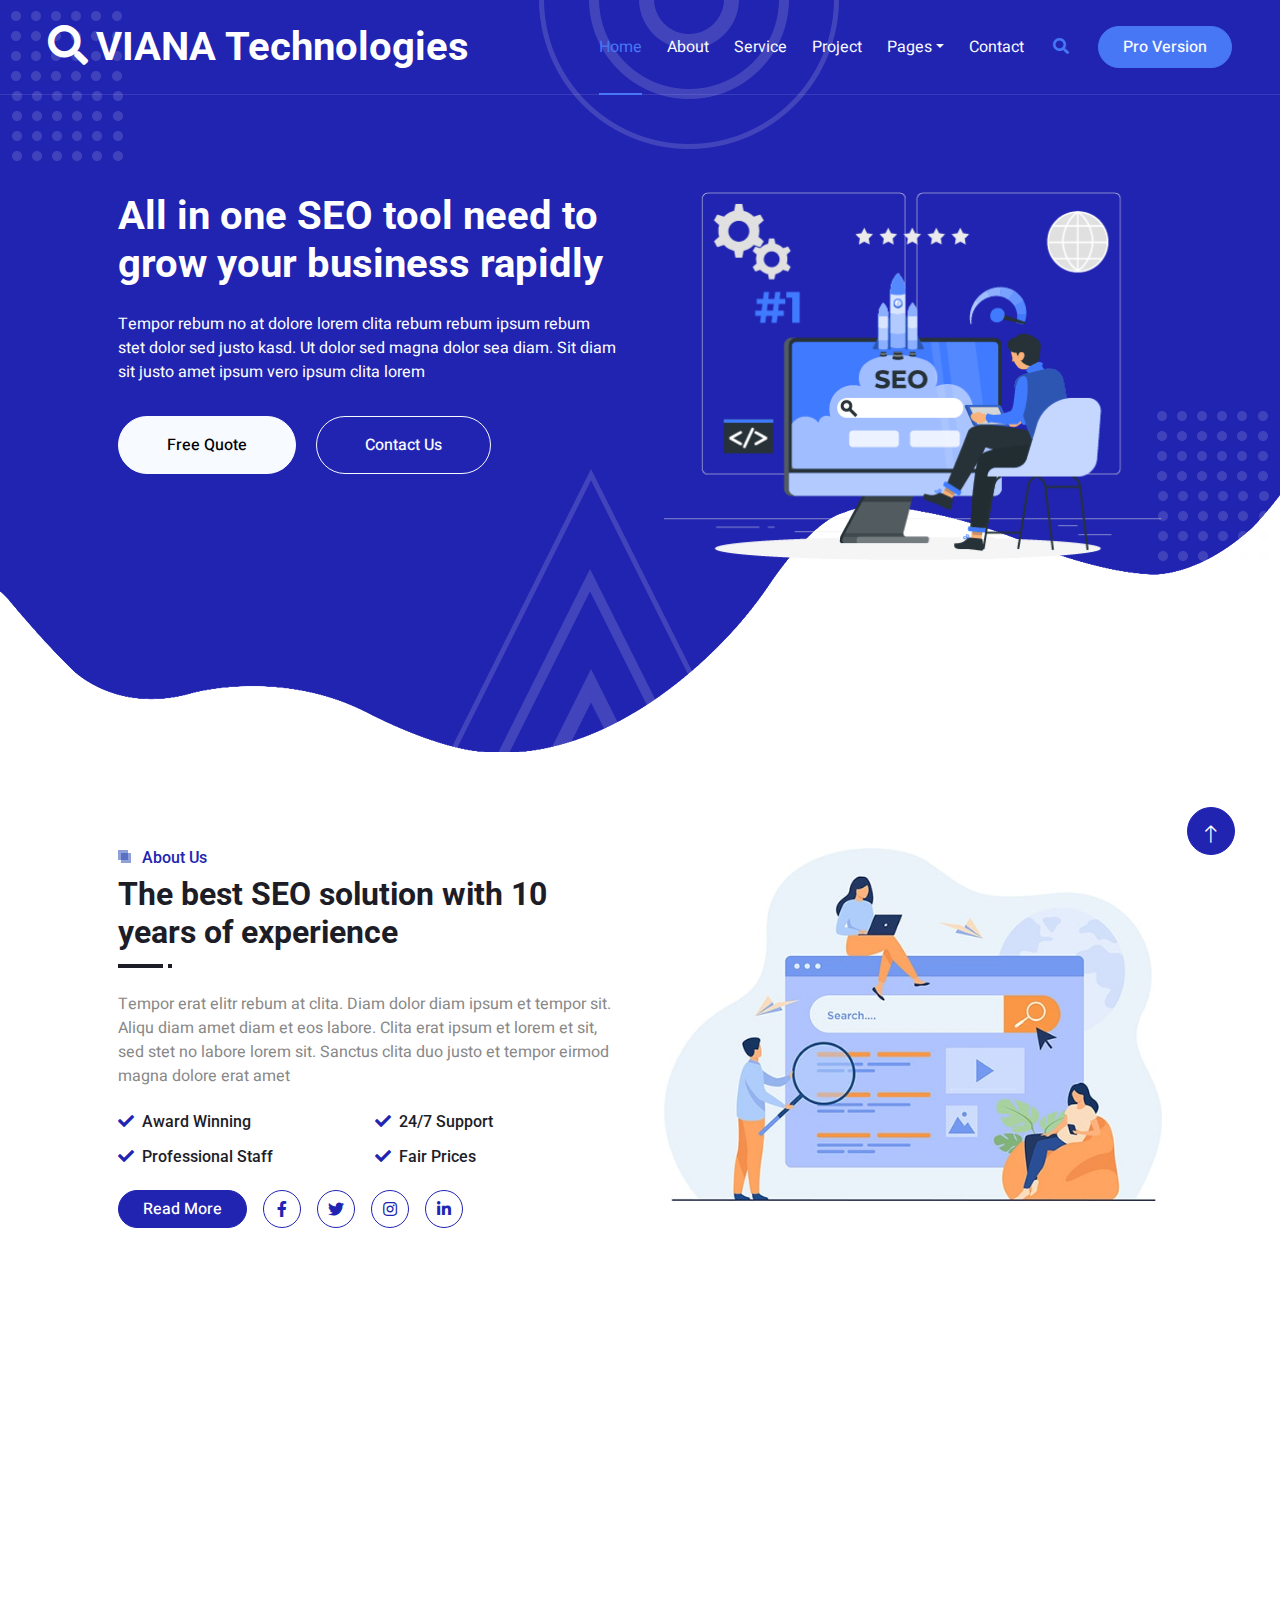
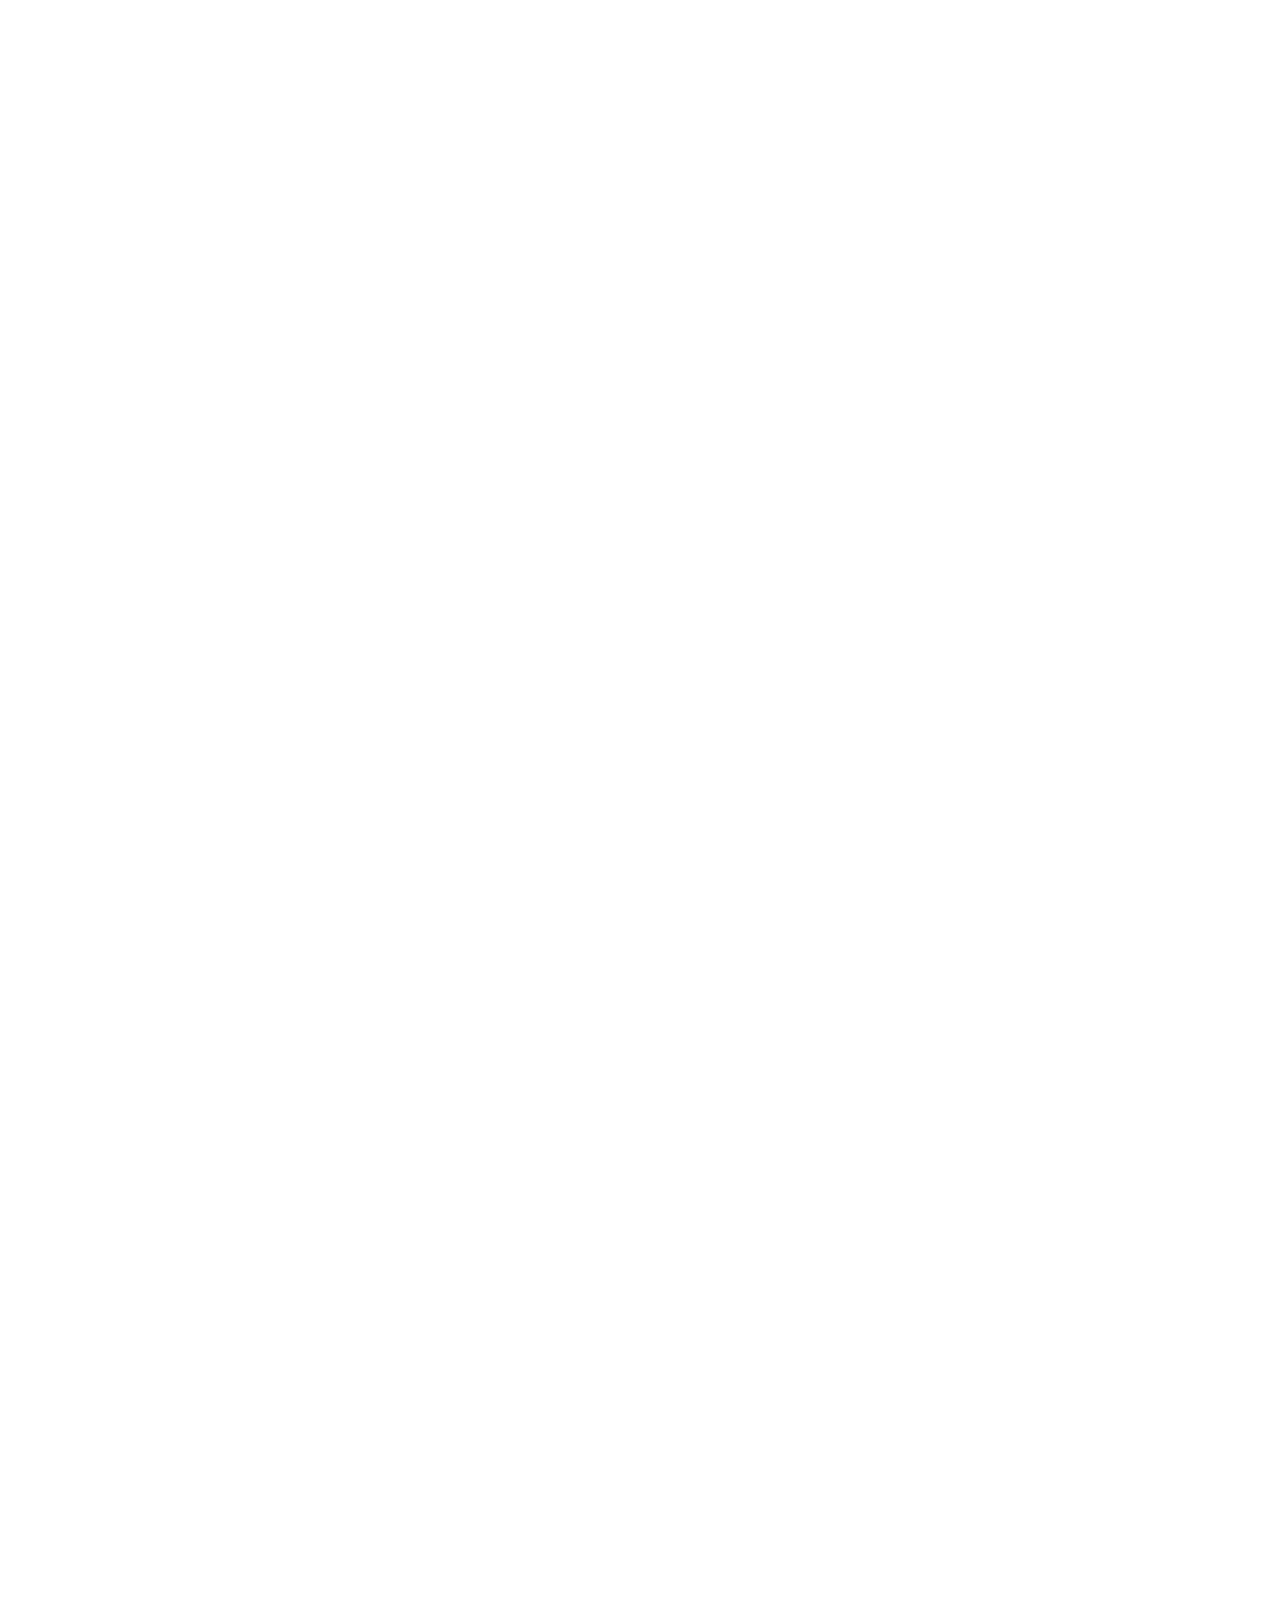
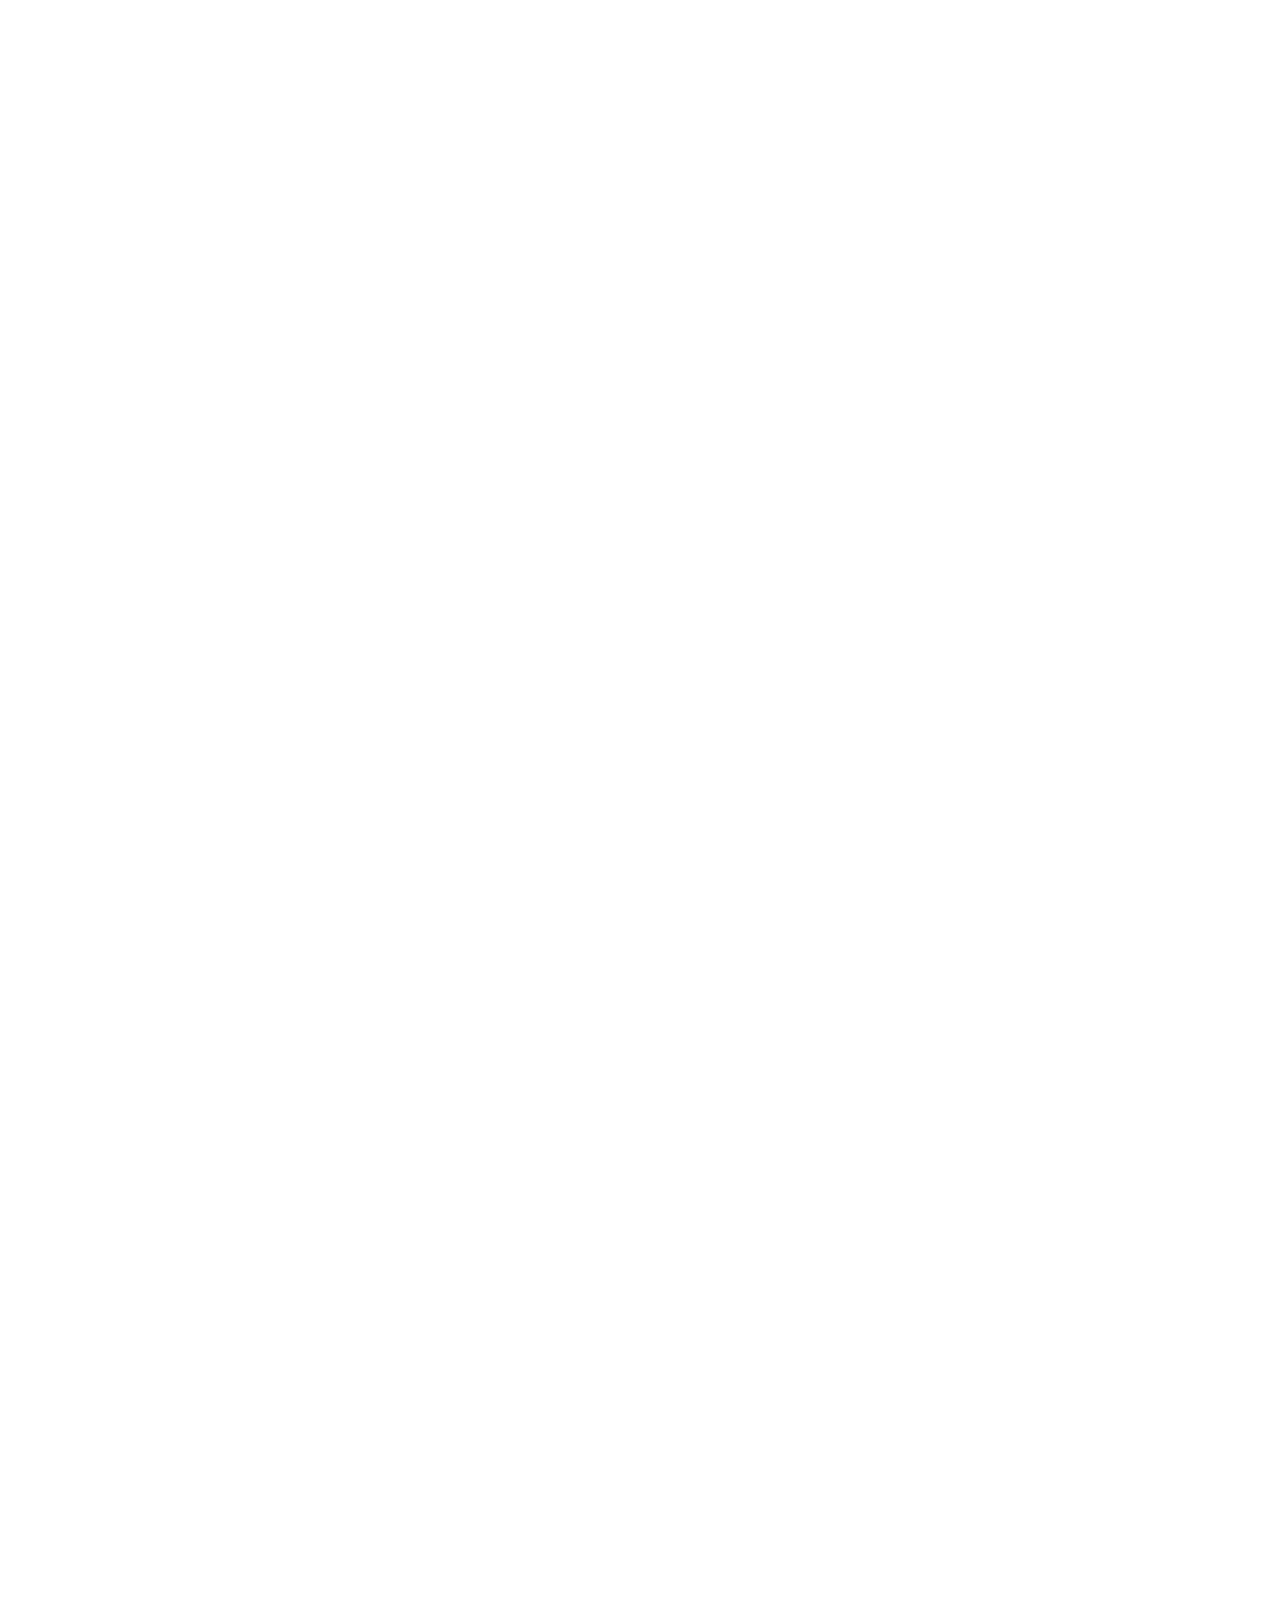
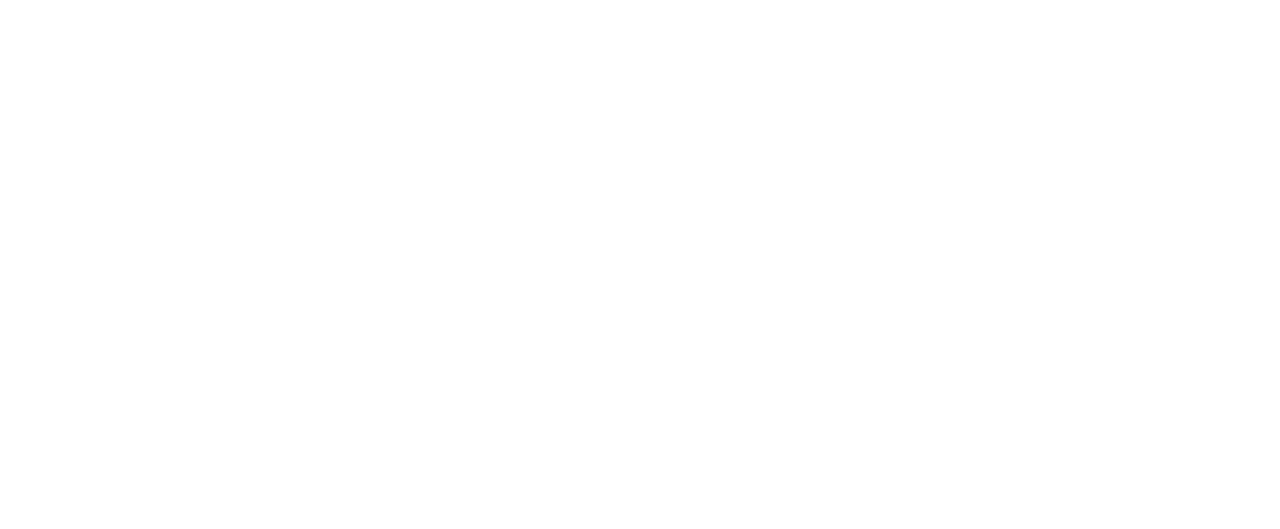
<file: index.html>
<!DOCTYPE html>
<html lang="en">
  <head>
    <meta charset="utf-8" />
    <title>VIANA</title>
    <meta content="width=device-width, initial-scale=1.0" name="viewport" />
    <meta content="" name="keywords" />
    <meta content="" name="description" />

    <!-- Favicon -->
    <link href="img/favicon.ico" rel="icon" />

    <!-- Google Web Fonts -->
    <link rel="preconnect" href="https://fonts.googleapis.com" />
    <link rel="preconnect" href="https://fonts.gstatic.com" crossorigin />
    <link
      href="https://fonts.googleapis.com/css2?family=Heebo:wght@400;500&family=Roboto:wght@400;500;700&display=swap"
      rel="stylesheet"
    />

    <!-- Icon Font Stylesheet -->
    <link
      href="https://cdnjs.cloudflare.com/ajax/libs/font-awesome/5.10.0/css/all.min.css"
      rel="stylesheet"
    />
    <link
      href="https://cdn.jsdelivr.net/npm/bootstrap-icons@1.4.1/font/bootstrap-icons.css"
      rel="stylesheet"
    />

    <!-- Libraries Stylesheet -->
    <link href="lib/animate/animate.min.css" rel="stylesheet" />
    <link href="lib/owlcarousel/assets/owl.carousel.min.css" rel="stylesheet" />
    <link href="lib/lightbox/css/lightbox.min.css" rel="stylesheet" />

    <!-- Customized Bootstrap Stylesheet -->
    <link href="css/bootstrap.min.css" rel="stylesheet" />

    <!-- Template Stylesheet -->
    <link href="css/style.css" rel="stylesheet" />
  </head>

  <body>
    <div class="container-xxl bg-white p-0">
      <!-- Spinner Start -->
      <div
        id="spinner"
        class="show bg-white position-fixed translate-middle w-100 vh-100 top-50 start-50 d-flex align-items-center justify-content-center"
      >
        <div
          class="spinner-grow text-primary"
          style="width: 3rem; height: 3rem"
          role="status"
        >
          <span class="sr-only">Loading...</span>
        </div>
      </div>
      <!-- Spinner End -->

      <!-- Navbar & Hero Start -->
      <div class="container-xxl position-relative p-0">
        <nav
          class="navbar navbar-expand-lg navbar-light px-4 px-lg-5 py-3 py-lg-0"
        >
          <a href="" class="navbar-brand p-0">
            <h1 class="m-0">
              <i class="fa fa-search me-2"></i>VIANA<span class="fs-5"></span>
                Technologies</span
              >
            </h1>
            <!-- <img src="img/logo.png" alt="Logo"> -->
          </a>
          <button
            class="navbar-toggler"
            type="button"
            data-bs-toggle="collapse"
            data-bs-target="#navbarCollapse"
          >
            <span class="fa fa-bars"></span>
          </button>
          <div class="collapse navbar-collapse" id="navbarCollapse">
            <div class="navbar-nav ms-auto py-0">
              <a href="index.html" class="nav-item nav-link active">Home</a>
              <a href="about.html" class="nav-item nav-link">About</a>
              <a href="service.html" class="nav-item nav-link">Service</a>
              <a href="project.html" class="nav-item nav-link">Project</a>
              <div class="nav-item dropdown">
                <a
                  href="#"
                  class="nav-link dropdown-toggle"
                  data-bs-toggle="dropdown"
                  >Pages</a
                >
                <div class="dropdown-menu m-0">
                  <a href="team.html" class="dropdown-item">Our Team</a>
                  <a href="testimonial.html" class="dropdown-item"
                    >Testimonial</a
                  >
                  <a href="404.html" class="dropdown-item">404 Page</a>
                </div>
              </div>
              <a href="contact.html" class="nav-item nav-link">Contact</a>
            </div>
            <butaton
              type="button"
              class="btn text-secondary ms-3"
              data-bs-toggle="modal"
              data-bs-target="#searchModal"
              ><i class="fa fa-search"></i
            ></butaton>
            <a
              href="https://htmlcodex.com/startup-company-website-template"
              class="btn btn-secondary text-light rounded-pill py-2 px-4 ms-3"
              >Pro Version</a
            >
          </div>
        </nav>

        <div class="container-xxl py-5 bg-primary hero-header mb-5">
          <div class="container my-5 py-5 px-lg-5">
            <div class="row g-5 py-5">
              <div class="col-lg-6 text-center text-lg-start">
                <h1 class="text-white mb-4 animated zoomIn">
                  All in one SEO tool need to grow your business rapidly
                </h1>
                <p class="text-white pb-3 animated zoomIn">
                  Tempor rebum no at dolore lorem clita rebum rebum ipsum rebum
                  stet dolor sed justo kasd. Ut dolor sed magna dolor sea diam.
                  Sit diam sit justo amet ipsum vero ipsum clita lorem
                  
                </p>
                <a
                  href=""
                  class="btn btn-light py-sm-3 px-sm-5 rounded-pill me-3 animated slideInLeft"
                  >Free Quote</a
                >
                <a
                  href=""
                  class="btn btn-outline-light py-sm-3 px-sm-5 rounded-pill animated slideInRight"
                  >Contact Us</a
                >
              </div>
              <div class="col-lg-6 text-center text-lg-start">
                <img class="img-fluid" src="img/hero.png" alt="" />
              </div>
            </div>
          </div>
        </div>
      </div>
      <!-- Navbar & Hero End -->

      <!-- Full Screen Search Start -->
      <div class="modal fade" id="searchModal" tabindex="-1">
        <div class="modal-dialog modal-fullscreen">
          <div class="modal-content" style="background: rgba(29, 29, 39, 0.7)">
            <div class="modal-header border-0">
              <button
                type="button"
                class="btn bg-white btn-close"
                data-bs-dismiss="modal"
                aria-label="Close"
              ></button>
            </div>
            <div
              class="modal-body d-flex align-items-center justify-content-center"
            >
              <div class="input-group" style="max-width: 600px">
                <input
                  type="text"
                  class="form-control bg-transparent border-light p-3"
                  placeholder="Type search keyword"
                />
                <button class="btn btn-light px-4">
                  <i class="bi bi-search"></i>
                </button>
              </div>
            </div>
          </div>
        </div>
      </div>
      <!-- Full Screen Search End -->

      <!-- About Start -->
      <div class="container-xxl py-5">
        <div class="container px-lg-5">
          <div class="row g-5">
            <div class="col-lg-6 wow fadeInUp" data-wow-delay="0.1s">
              <div class="section-title position-relative mb-4 pb-2">
                <h6 class="position-relative text-primary ps-4">About Us</h6>
                <h2 class="mt-2">
                  The best SEO solution with 10 years of experience
                </h2>
              </div>
              <p class="mb-4">
                Tempor erat elitr rebum at clita. Diam dolor diam ipsum et
                tempor sit. Aliqu diam amet diam et eos labore. Clita erat ipsum
                et lorem et sit, sed stet no labore lorem sit. Sanctus clita duo
                justo et tempor eirmod magna dolore erat amet
              </p>
              <div class="row g-3">
                <div class="col-sm-6">
                  <h6 class="mb-3">
                    <i class="fa fa-check text-primary me-2"></i>Award Winning
                  </h6>
                  <h6 class="mb-0">
                    <i class="fa fa-check text-primary me-2"></i>Professional
                    Staff
                  </h6>
                </div>
                <div class="col-sm-6">
                  <h6 class="mb-3">
                    <i class="fa fa-check text-primary me-2"></i>24/7 Support
                  </h6>
                  <h6 class="mb-0">
                    <i class="fa fa-check text-primary me-2"></i>Fair Prices
                  </h6>
                </div>
              </div>
              <div class="d-flex align-items-center mt-4">
                <a class="btn btn-primary rounded-pill px-4 me-3" href=""
                  >Read More</a
                >
                <a class="btn btn-outline-primary btn-square me-3" href=""
                  ><i class="fab fa-facebook-f"></i
                ></a>
                <a class="btn btn-outline-primary btn-square me-3" href=""
                  ><i class="fab fa-twitter"></i
                ></a>
                <a class="btn btn-outline-primary btn-square me-3" href=""
                  ><i class="fab fa-instagram"></i
                ></a>
                <a class="btn btn-outline-primary btn-square" href=""
                  ><i class="fab fa-linkedin-in"></i
                ></a>
              </div>
            </div>
            <div class="col-lg-6">
              <img
                class="img-fluid wow zoomIn"
                data-wow-delay="0.5s"
                src="img/about.jpg"
              />
            </div>
          </div>
        </div>
      </div>
      <!-- About End -->

      <!-- Newsletter Start -->
      <div
        class="container-xxl bg-primary newsletter my-5 wow fadeInUp"
        data-wow-delay="0.1s"
      >
        <div class="container px-lg-5">
          <div class="row align-items-center" style="height: 250px">
            <div class="col-12 col-md-6">
              <h3 class="text-white">Ready to get started</h3>
              <small class="text-white"
                >Diam elitr est dolore at sanctus nonumy.</small
              >
              <div class="position-relative w-100 mt-3">
                <input
                  class="form-control border-0 rounded-pill w-100 ps-4 pe-5"
                  type="text"
                  placeholder="Enter Your Email"
                  style="height: 48px"
                />
                <button
                  type="button"
                  class="btn shadow-none position-absolute top-0 end-0 mt-1 me-2"
                >
                  <i class="fa fa-paper-plane text-primary fs-4"></i>
                </button>
              </div>
            </div>
            <div class="col-md-6 text-center mb-n5 d-none d-md-block">
              <img
                class="img-fluid mt-5"
                style="height: 250px"
                src="img/newsletter.png"
              />
            </div>
          </div>
        </div>
      </div>
      <!-- Newsletter End -->

      <!-- Service Start -->
      <div class="container-xxl py-5">
        <div class="container px-lg-5">
          <div
            class="section-title position-relative text-center mb-5 pb-2 wow fadeInUp"
            data-wow-delay="0.1s"
          >
            <h6 class="position-relative d-inline text-primary ps-4">
              Our Services
            </h6>
            <h2 class="mt-2">What Solutions We Provide</h2>
          </div>
          <div class="row g-4">
            <div class="col-lg-4 col-md-6 wow zoomIn" data-wow-delay="0.1s">
              <div
                class="service-item d-flex flex-column justify-content-center text-center rounded"
              >
                <div class="service-icon flex-shrink-0">
                  <i class="fa fa-home fa-2x"></i>
                </div>
                <h5 class="mb-3">SEO Optimization</h5>
                <p>
                  Erat ipsum justo amet duo et elitr dolor, est duo duo eos
                  lorem sed diam stet diam sed stet lorem.
                </p>
                <a class="btn px-3 mt-auto mx-auto" href="">Read More</a>
              </div>
            </div>
            <div class="col-lg-4 col-md-6 wow zoomIn" data-wow-delay="0.3s">
              <div
                class="service-item d-flex flex-column justify-content-center text-center rounded"
              >
                <div class="service-icon flex-shrink-0">
                  <i class="fa fa-home fa-2x"></i>
                </div>
                <h5 class="mb-3">Web Design</h5>
                <p>
                  Erat ipsum justo amet duo et elitr dolor, est duo duo eos
                  lorem sed diam stet diam sed stet lorem.
                </p>
                <a class="btn px-3 mt-auto mx-auto" href="">Read More</a>
              </div>
            </div>
            <div class="col-lg-4 col-md-6 wow zoomIn" data-wow-delay="0.6s">
              <div
                class="service-item d-flex flex-column justify-content-center text-center rounded"
              >
                <div class="service-icon flex-shrink-0">
                  <i class="fa fa-home fa-2x"></i>
                </div>
                <h5 class="mb-3">Social Media Marketing</h5>
                <p>
                  Erat ipsum justo amet duo et elitr dolor, est duo duo eos
                  lorem sed diam stet diam sed stet lorem.
                </p>
                <a class="btn px-3 mt-auto mx-auto" href="">Read More</a>
              </div>
            </div>
            <div class="col-lg-4 col-md-6 wow zoomIn" data-wow-delay="0.1s">
              <div
                class="service-item d-flex flex-column justify-content-center text-center rounded"
              >
                <div class="service-icon flex-shrink-0">
                  <i class="fa fa-home fa-2x"></i>
                </div>
                <h5 class="mb-3">Email Marketing</h5>
                <p>
                  Erat ipsum justo amet duo et elitr dolor, est duo duo eos
                  lorem sed diam stet diam sed stet lorem.
                </p>
                <a class="btn px-3 mt-auto mx-auto" href="">Read More</a>
              </div>
            </div>
            <div class="col-lg-4 col-md-6 wow zoomIn" data-wow-delay="0.3s">
              <div
                class="service-item d-flex flex-column justify-content-center text-center rounded"
              >
                <div class="service-icon flex-shrink-0">
                  <i class="fa fa-home fa-2x"></i>
                </div>
                <h5 class="mb-3">PPC Advertising</h5>
                <p>
                  Erat ipsum justo amet duo et elitr dolor, est duo duo eos
                  lorem sed diam stet diam sed stet lorem.
                </p>
                <a class="btn px-3 mt-auto mx-auto" href="">Read More</a>
              </div>
            </div>
            <div class="col-lg-4 col-md-6 wow zoomIn" data-wow-delay="0.6s">
              <div
                class="service-item d-flex flex-column justify-content-center text-center rounded"
              >
                <div class="service-icon flex-shrink-0">
                  <i class="fa fa-home fa-2x"></i>
                </div>
                <h5 class="mb-3">App Development</h5>
                <p>
                  Erat ipsum justo amet duo et elitr dolor, est duo duo eos
                  lorem sed diam stet diam sed stet lorem.
                </p>
                <a class="btn px-3 mt-auto mx-auto" href="">Read More</a>
              </div>
            </div>
          </div>
        </div>
      </div>
      <!-- Service End -->

      <!-- Portfolio Start -->
      <div class="container-xxl py-5">
        <div class="container px-lg-5">
          <div
            class="section-title position-relative text-center mb-5 pb-2 wow fadeInUp"
            data-wow-delay="0.1s"
          >
            <h6 class="position-relative d-inline text-primary ps-4">
              Our Projects
            </h6>
            <h2 class="mt-2">Recently Launched Projects</h2>
          </div>
          <div class="row mt-n2 wow fadeInUp" data-wow-delay="0.1s">
            <div class="col-12 text-center">
              <ul class="list-inline mb-5" id="portfolio-flters">
                <li class="btn px-3 pe-4 active" data-filter="*">All</li>
                <li class="btn px-3 pe-4" data-filter=".first">Design</li>
                <li class="btn px-3 pe-4" data-filter=".second">Development</li>
              </ul>
            </div>
          </div>
          <div class="row g-4 portfolio-container">
            <div
              class="col-lg-4 col-md-6 portfolio-item first wow zoomIn"
              data-wow-delay="0.1s"
            >
              <div class="position-relative rounded overflow-hidden">
                <img class="img-fluid w-100" src="img/portfolio-1.jpg" alt="" />
                <div class="portfolio-overlay">
                  <a
                    class="btn btn-light"
                    href="img/portfolio-1.jpg"
                    data-lightbox="portfolio"
                    ><i class="fa fa-plus fa-2x text-primary"></i
                  ></a>
                  <div class="mt-auto">
                    <small class="text-white"
                      ><i class="fa fa-folder me-2"></i>Web Design</small
                    >
                    <a class="h5 d-block text-white mt-1 mb-0" href=""
                      >Project Name</a
                    >
                  </div>
                </div>
              </div>
            </div>
            <div
              class="col-lg-4 col-md-6 portfolio-item second wow zoomIn"
              data-wow-delay="0.3s"
            >
              <div class="position-relative rounded overflow-hidden">
                <img class="img-fluid w-100" src="img/portfolio-2.jpg" alt="" />
                <div class="portfolio-overlay">
                  <a
                    class="btn btn-light"
                    href="img/portfolio-2.jpg"
                    data-lightbox="portfolio"
                    ><i class="fa fa-plus fa-2x text-primary"></i
                  ></a>
                  <div class="mt-auto">
                    <small class="text-white"
                      ><i class="fa fa-folder me-2"></i>Web Design</small
                    >
                    <a class="h5 d-block text-white mt-1 mb-0" href=""
                      >Project Name</a
                    >
                  </div>
                </div>
              </div>
            </div>
            <div
              class="col-lg-4 col-md-6 portfolio-item first wow zoomIn"
              data-wow-delay="0.6s"
            >
              <div class="position-relative rounded overflow-hidden">
                <img class="img-fluid w-100" src="img/portfolio-3.jpg" alt="" />
                <div class="portfolio-overlay">
                  <a
                    class="btn btn-light"
                    href="img/portfolio-3.jpg"
                    data-lightbox="portfolio"
                    ><i class="fa fa-plus fa-2x text-primary"></i
                  ></a>
                  <div class="mt-auto">
                    <small class="text-white"
                      ><i class="fa fa-folder me-2"></i>Web Design</small
                    >
                    <a class="h5 d-block text-white mt-1 mb-0" href=""
                      >Project Name</a
                    >
                  </div>
                </div>
              </div>
            </div>
            <div
              class="col-lg-4 col-md-6 portfolio-item second wow zoomIn"
              data-wow-delay="0.1s"
            >
              <div class="position-relative rounded overflow-hidden">
                <img class="img-fluid w-100" src="img/portfolio-4.jpg" alt="" />
                <div class="portfolio-overlay">
                  <a
                    class="btn btn-light"
                    href="img/portfolio-4.jpg"
                    data-lightbox="portfolio"
                    ><i class="fa fa-plus fa-2x text-primary"></i
                  ></a>
                  <div class="mt-auto">
                    <small class="text-white"
                      ><i class="fa fa-folder me-2"></i>Web Design</small
                    >
                    <a class="h5 d-block text-white mt-1 mb-0" href=""
                      >Project Name</a
                    >
                  </div>
                </div>
              </div>
            </div>
            <div
              class="col-lg-4 col-md-6 portfolio-item first wow zoomIn"
              data-wow-delay="0.3s"
            >
              <div class="position-relative rounded overflow-hidden">
                <img class="img-fluid w-100" src="img/portfolio-5.jpg" alt="" />
                <div class="portfolio-overlay">
                  <a
                    class="btn btn-light"
                    href="img/portfolio-5.jpg"
                    data-lightbox="portfolio"
                    ><i class="fa fa-plus fa-2x text-primary"></i
                  ></a>
                  <div class="mt-auto">
                    <small class="text-white"
                      ><i class="fa fa-folder me-2"></i>Web Design</small
                    >
                    <a class="h5 d-block text-white mt-1 mb-0" href=""
                      >Project Name</a
                    >
                  </div>
                </div>
              </div>
            </div>
            <div
              class="col-lg-4 col-md-6 portfolio-item second wow zoomIn"
              data-wow-delay="0.6s"
            >
              <div class="position-relative rounded overflow-hidden">
                <img class="img-fluid w-100" src="img/portfolio-6.jpg" alt="" />
                <div class="portfolio-overlay">
                  <a
                    class="btn btn-light"
                    href="img/portfolio-6.jpg"
                    data-lightbox="portfolio"
                    ><i class="fa fa-plus fa-2x text-primary"></i
                  ></a>
                  <div class="mt-auto">
                    <small class="text-white"
                      ><i class="fa fa-folder me-2"></i>Web Design</small
                    >
                    <a class="h5 d-block text-white mt-1 mb-0" href=""
                      >Project Name</a
                    >
                  </div>
                </div>
              </div>
            </div>
          </div>
        </div>
      </div>
      <!-- Portfolio End -->

      <!-- Testimonial Start -->
      <div
        class="container-xxl bg-primary testimonial py-5 my-5 wow fadeInUp"
        data-wow-delay="0.1s"
      >
        <div class="container py-5 px-lg-5">
          <div class="owl-carousel testimonial-carousel">
            <div
              class="testimonial-item bg-transparent border rounded text-white p-4"
            >
              <i class="fa fa-quote-left fa-2x mb-3"></i>
              <p>
                Dolor et eos labore, stet justo sed est sed. Diam sed sed dolor
                stet amet eirmod eos labore diam
              </p>
              <div class="d-flex align-items-center">
                <img
                  class="img-fluid flex-shrink-0 rounded-circle"
                  src="img/testimonial-1.jpg"
                  style="width: 50px; height: 50px"
                />
                <div class="ps-3">
                  <h6 class="text-white mb-1">Client Name</h6>
                  <small>Profession</small>
                </div>
              </div>
            </div>
            <div
              class="testimonial-item bg-transparent border rounded text-white p-4"
            >
              <i class="fa fa-quote-left fa-2x mb-3"></i>
              <p>
                Dolor et eos labore, stet justo sed est sed. Diam sed sed dolor
                stet amet eirmod eos labore diam
              </p>
              <div class="d-flex align-items-center">
                <img
                  class="img-fluid flex-shrink-0 rounded-circle"
                  src="img/testimonial-2.jpg"
                  style="width: 50px; height: 50px"
                />
                <div class="ps-3">
                  <h6 class="text-white mb-1">Client Name</h6>
                  <small>Profession</small>
                </div>
              </div>
            </div>
            <div
              class="testimonial-item bg-transparent border rounded text-white p-4"
            >
              <i class="fa fa-quote-left fa-2x mb-3"></i>
              <p>
                Dolor et eos labore, stet justo sed est sed. Diam sed sed dolor
                stet amet eirmod eos labore diam
              </p>
              <div class="d-flex align-items-center">
                <img
                  class="img-fluid flex-shrink-0 rounded-circle"
                  src="img/testimonial-3.jpg"
                  style="width: 50px; height: 50px"
                />
                <div class="ps-3">
                  <h6 class="text-white mb-1">Client Name</h6>
                  <small>Profession</small>
                </div>
              </div>
            </div>
            <div
              class="testimonial-item bg-transparent border rounded text-white p-4"
            >
              <i class="fa fa-quote-left fa-2x mb-3"></i>
              <p>
                Dolor et eos labore, stet justo sed est sed. Diam sed sed dolor
                stet amet eirmod eos labore diam
              </p>
              <div class="d-flex align-items-center">
                <img
                  class="img-fluid flex-shrink-0 rounded-circle"
                  src="img/testimonial-4.jpg"
                  style="width: 50px; height: 50px"
                />
                <div class="ps-3">
                  <h6 class="text-white mb-1">Client Name</h6>
                  <small>Profession</small>
                </div>
              </div>
            </div>
          </div>
        </div>
      </div>
      <!-- Testimonial End -->

      <!-- Team Start -->
      <div class="container-xxl py-5">
        <div class="container px-lg-5">
          <div
            class="section-title position-relative text-center mb-5 pb-2 wow fadeInUp"
            data-wow-delay="0.1s"
          >
            <h6 class="position-relative d-inline text-primary ps-4">
              Our Team
            </h6>
            <h2 class="mt-2">Meet Our Team Members</h2>
          </div>
          <div class="row g-4">
            <div class="col-lg-4 col-md-6 wow fadeInUp" data-wow-delay="0.1s">
              <div class="team-item">
                <div class="d-flex">
                  <div
                    class="flex-shrink-0 d-flex flex-column align-items-center mt-4 pt-5"
                    style="width: 75px"
                  >
                    <a class="btn btn-square text-primary bg-white my-1" href=""
                      ><i class="fab fa-facebook-f"></i
                    ></a>
                    <a class="btn btn-square text-primary bg-white my-1" href=""
                      ><i class="fab fa-twitter"></i
                    ></a>
                    <a class="btn btn-square text-primary bg-white my-1" href=""
                      ><i class="fab fa-instagram"></i
                    ></a>
                    <a class="btn btn-square text-primary bg-white my-1" href=""
                      ><i class="fab fa-linkedin-in"></i
                    ></a>
                  </div>
                  <img
                    class="img-fluid rounded w-100"
                    src="img/team-1.jpg"
                    alt=""
                  />
                </div>
                <div class="px-4 py-3">
                  <h5 class="fw-bold m-0">Jhon Doe</h5>
                  <small>CEO</small>
                </div>
              </div>
            </div>
            <div class="col-lg-4 col-md-6 wow fadeInUp" data-wow-delay="0.3s">
              <div class="team-item">
                <div class="d-flex">
                  <div
                    class="flex-shrink-0 d-flex flex-column align-items-center mt-4 pt-5"
                    style="width: 75px"
                  >
                    <a class="btn btn-square text-primary bg-white my-1" href=""
                      ><i class="fab fa-facebook-f"></i
                    ></a>
                    <a class="btn btn-square text-primary bg-white my-1" href=""
                      ><i class="fab fa-twitter"></i
                    ></a>
                    <a class="btn btn-square text-primary bg-white my-1" href=""
                      ><i class="fab fa-instagram"></i
                    ></a>
                    <a class="btn btn-square text-primary bg-white my-1" href=""
                      ><i class="fab fa-linkedin-in"></i
                    ></a>
                  </div>
                  <img
                    class="img-fluid rounded w-100"
                    src="img/team-2.jpg"
                    alt=""
                  />
                </div>
                <div class="px-4 py-3">
                  <h5 class="fw-bold m-0">Emma William</h5>
                  <small>Manager</small>
                </div>
              </div>
            </div>
            <div class="col-lg-4 col-md-6 wow fadeInUp" data-wow-delay="0.6s">
              <div class="team-item">
                <div class="d-flex">
                  <div
                    class="flex-shrink-0 d-flex flex-column align-items-center mt-4 pt-5"
                    style="width: 75px"
                  >
                    <a class="btn btn-square text-primary bg-white my-1" href=""
                      ><i class="fab fa-facebook-f"></i
                    ></a>
                    <a class="btn btn-square text-primary bg-white my-1" href=""
                      ><i class="fab fa-twitter"></i
                    ></a>
                    <a class="btn btn-square text-primary bg-white my-1" href=""
                      ><i class="fab fa-instagram"></i
                    ></a>
                    <a class="btn btn-square text-primary bg-white my-1" href=""
                      ><i class="fab fa-linkedin-in"></i
                    ></a>
                  </div>
                  <img
                    class="img-fluid rounded w-100"
                    src="img/team-3.jpg"
                    alt=""
                  />
                </div>
                <div class="px-4 py-3">
                  <h5 class="fw-bold m-0">Noah Michael</h5>
                  <small>Designer</small>
                </div>
              </div>
            </div>
          </div>
        </div>
      </div>
      <!-- Team End -->

      <!-- Footer Start -->
      <div
        class="container-fluid bg-primary text-light footer mt-5 pt-5 wow fadeIn"
        data-wow-delay="0.1s"
      >
        <div class="container py-5 px-lg-5">
          <div class="row g-5">
            <div class="col-md-6 col-lg-3">
              <h5 class="text-white mb-4">Get In Touch</h5>
              <p>
                <i class="fa fa-map-marker-alt me-3"></i>123 Street, New York,
                USA
              </p>
              <p><i class="fa fa-phone-alt me-3"></i>+012 345 67890</p>
              <p><i class="fa fa-envelope me-3"></i>info@example.com</p>
              <div class="d-flex pt-2">
                <a class="btn btn-outline-light btn-social" href=""
                  ><i class="fab fa-twitter"></i
                ></a>
                <a class="btn btn-outline-light btn-social" href=""
                  ><i class="fab fa-facebook-f"></i
                ></a>
                <a class="btn btn-outline-light btn-social" href=""
                  ><i class="fab fa-youtube"></i
                ></a>
                <a class="btn btn-outline-light btn-social" href=""
                  ><i class="fab fa-instagram"></i
                ></a>
                <a class="btn btn-outline-light btn-social" href=""
                  ><i class="fab fa-linkedin-in"></i
                ></a>
              </div>
            </div>
            <div class="col-md-6 col-lg-3">
              <h5 class="text-white mb-4">Popular Link</h5>
              <a class="btn btn-link" href="">About Us</a>
              <a class="btn btn-link" href="">Contact Us</a>
              <a class="btn btn-link" href="">Privacy Policy</a>
              <a class="btn btn-link" href="">Terms & Condition</a>
              <a class="btn btn-link" href="">Career</a>
            </div>
            <div class="col-md-6 col-lg-3">
              <h5 class="text-white mb-4">Project Gallery</h5>
              <div class="row g-2">
                <div class="col-4">
                  <img
                    class="img-fluid"
                    src="img/portfolio-1.jpg"
                    alt="Image"
                  />
                </div>
                <div class="col-4">
                  <img
                    class="img-fluid"
                    src="img/portfolio-2.jpg"
                    alt="Image"
                  />
                </div>
                <div class="col-4">
                  <img
                    class="img-fluid"
                    src="img/portfolio-3.jpg"
                    alt="Image"
                  />
                </div>
                <div class="col-4">
                  <img
                    class="img-fluid"
                    src="img/portfolio-4.jpg"
                    alt="Image"
                  />
                </div>
                <div class="col-4">
                  <img
                    class="img-fluid"
                    src="img/portfolio-5.jpg"
                    alt="Image"
                  />
                </div>
                <div class="col-4">
                  <img
                    class="img-fluid"
                    src="img/portfolio-6.jpg"
                    alt="Image"
                  />
                </div>
              </div>
            </div>
            <div class="col-md-6 col-lg-3">
              <h5 class="text-white mb-4">Newsletter</h5>
              <p>
                Lorem ipsum dolor sit amet elit. Phasellus nec pretium mi.
                Curabitur facilisis ornare velit non vulpu
              </p>
              <div class="position-relative w-100 mt-3">
                <input
                  class="form-control border-0 rounded-pill w-100 ps-4 pe-5"
                  type="text"
                  placeholder="Your Email"
                  style="height: 48px"
                />
                <button
                  type="button"
                  class="btn shadow-none position-absolute top-0 end-0 mt-1 me-2"
                >
                  <i class="fa fa-paper-plane text-primary fs-4"></i>
                </button>
              </div>
            </div>
          </div>
        </div>
        <div class="container px-lg-5">
          <div class="copyright">
            <div class="row">
              <div class="col-md-6 text-center text-md-start mb-3 mb-md-0">
                &copy; <a class="border-bottom" href="#">Your Site Name</a>, All
                Right Reserved.

                <!--/*** This template is free as long as you keep the footer author’s credit link/attribution link/backlink. If you'd like to use the template without the footer author’s credit link/attribution link/backlink, you can purchase the Credit Removal License from "https://htmlcodex.com/credit-removal". Thank you for your support. ***/-->
                Designed By
                <a class="border-bottom" href="https://htmlcodex.com"
                  >HTML Codex</a
                >
              </div>
              <div class="col-md-6 text-center text-md-end">
                <div class="footer-menu">
                  <a href="">Home</a>
                  <a href="">Cookies</a>
                  <a href="">Help</a>
                  <a href="">FQAs</a>
                </div>
              </div>
            </div>
          </div>
        </div>
      </div>
      <!-- Footer End -->

      <!-- Back to Top -->
      <a href="#" class="btn btn-lg btn-primary btn-lg-square back-to-top pt-2"
        ><i class="bi bi-arrow-up"></i
      ></a>
    </div>

    <!-- JavaScript Libraries -->
    <script src="https://code.jquery.com/jquery-3.4.1.min.js"></script>
    <script src="https://cdn.jsdelivr.net/npm/bootstrap@5.0.0/dist/js/bootstrap.bundle.min.js"></script>
    <script src="lib/wow/wow.min.js"></script>
    <script src="lib/easing/easing.min.js"></script>
    <script src="lib/waypoints/waypoints.min.js"></script>
    <script src="lib/owlcarousel/owl.carousel.min.js"></script>
    <script src="lib/isotope/isotope.pkgd.min.js"></script>
    <script src="lib/lightbox/js/lightbox.min.js"></script>

    <!-- Template Javascript -->
    <script src="js/main.js"></script>
  </body>
</html>
</file>
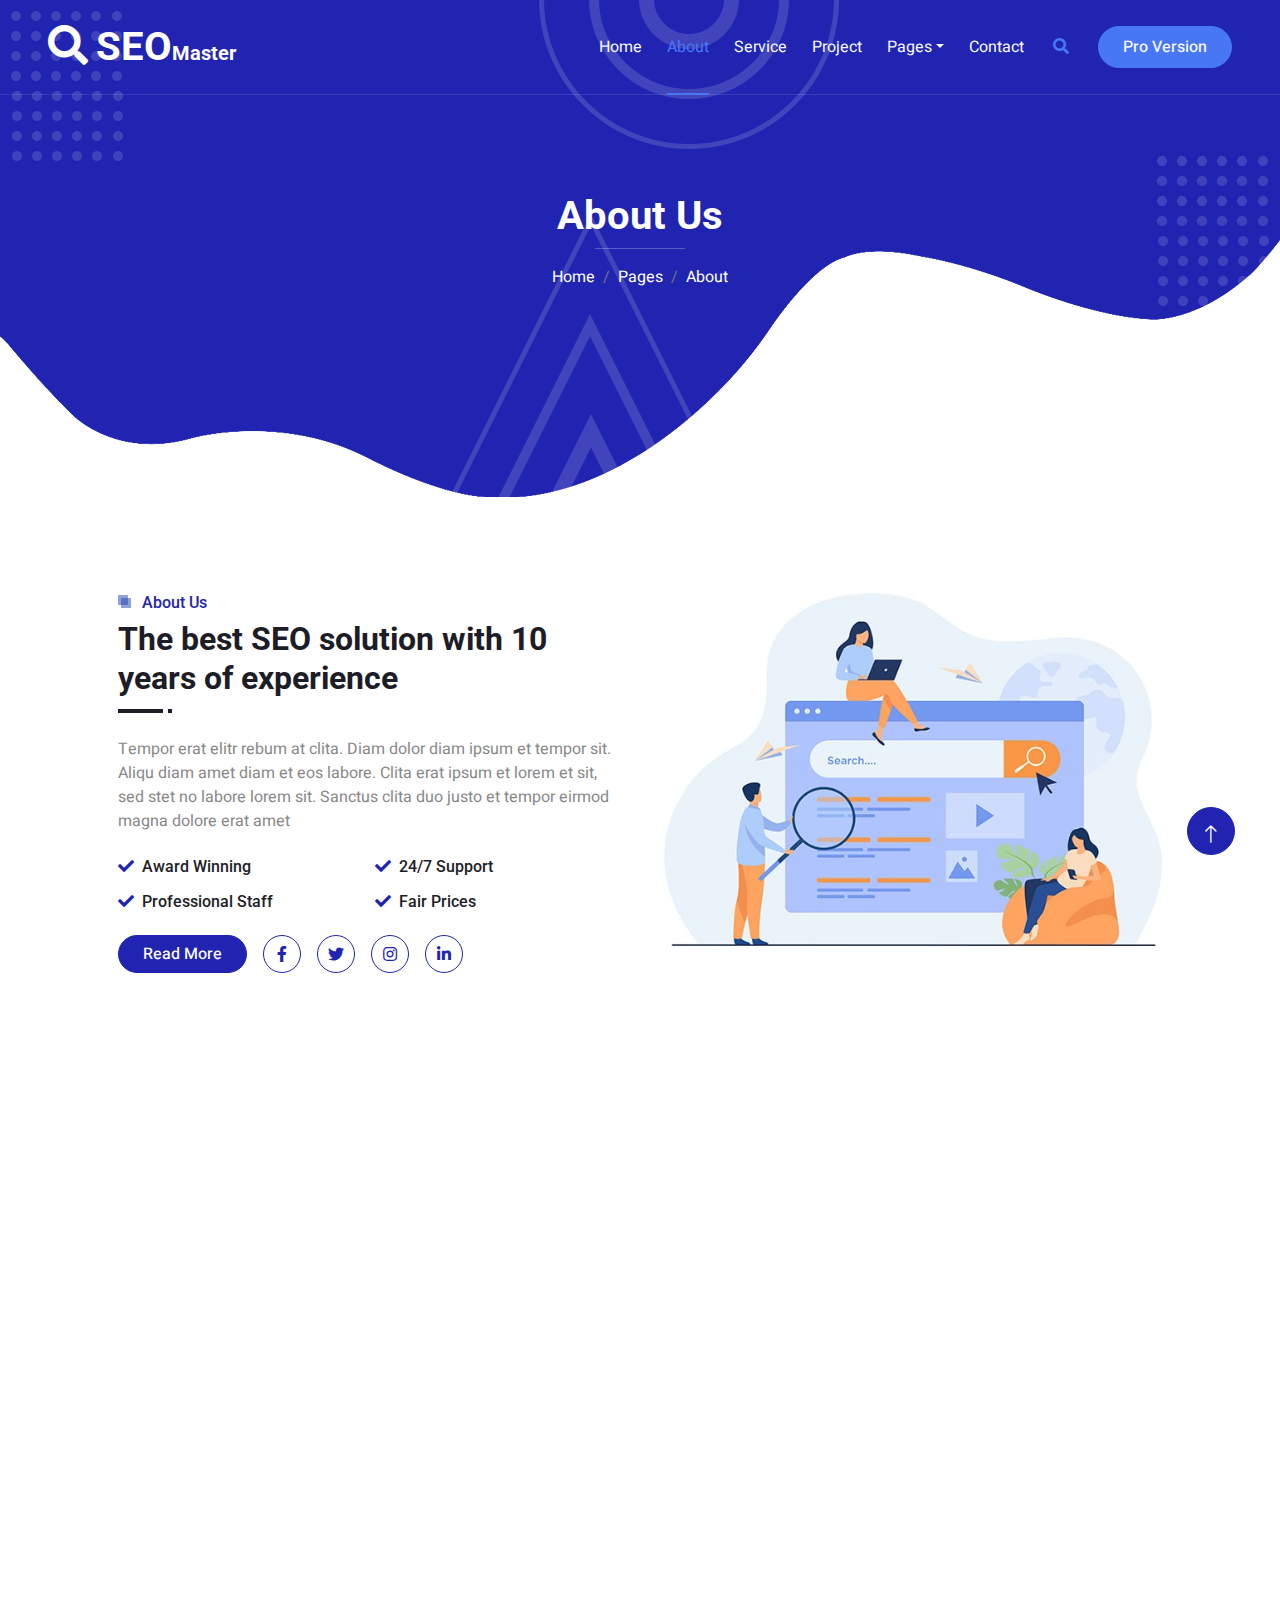
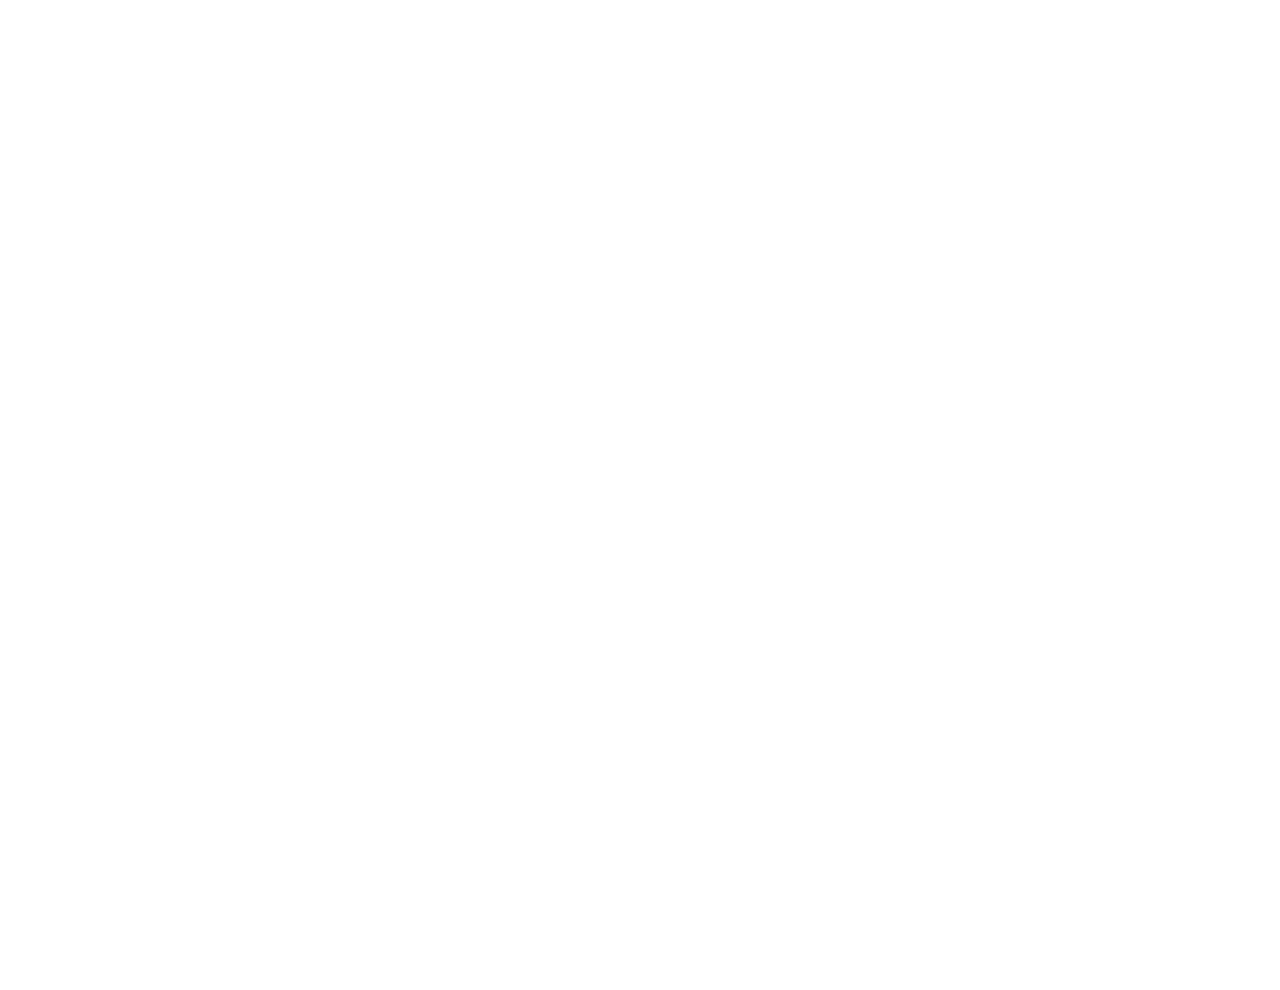
<file: about.html>
<!DOCTYPE html>
<html lang="en">
  <head>
    <meta charset="utf-8" />
    <title>About</title>
    <meta content="width=device-width, initial-scale=1.0" name="viewport" />
    <meta content="" name="keywords" />
    <meta content="" name="description" />

    <!-- Favicon -->
    <link href="img/favicon.ico" rel="icon" />

    <!-- Google Web Fonts -->
    <link rel="preconnect" href="https://fonts.googleapis.com" />
    <link rel="preconnect" href="https://fonts.gstatic.com" crossorigin />
    <link
      href="https://fonts.googleapis.com/css2?family=Heebo:wght@400;500&family=Roboto:wght@400;500;700&display=swap"
      rel="stylesheet"
    />

    <!-- Icon Font Stylesheet -->
    <link
      href="https://cdnjs.cloudflare.com/ajax/libs/font-awesome/5.10.0/css/all.min.css"
      rel="stylesheet"
    />
    <link
      href="https://cdn.jsdelivr.net/npm/bootstrap-icons@1.4.1/font/bootstrap-icons.css"
      rel="stylesheet"
    />

    <!-- Libraries Stylesheet -->
    <link href="lib/animate/animate.min.css" rel="stylesheet" />
    <link href="lib/owlcarousel/assets/owl.carousel.min.css" rel="stylesheet" />
    <link href="lib/lightbox/css/lightbox.min.css" rel="stylesheet" />

    <!-- Customized Bootstrap Stylesheet -->
    <link href="css/bootstrap.min.css" rel="stylesheet" />

    <!-- Template Stylesheet -->
    <link href="css/style.css" rel="stylesheet" />
  </head>

  <body>
    <div class="container-xxl bg-white p-0">
      <!-- Spinner Start -->
      <div
        id="spinner"
        class="show bg-white position-fixed translate-middle w-100 vh-100 top-50 start-50 d-flex align-items-center justify-content-center"
      >
        <div
          class="spinner-grow text-primary"
          style="width: 3rem; height: 3rem"
          role="status"
        >
          <span class="sr-only">Loading...</span>
        </div>
      </div>
      <!-- Spinner End -->

      <!-- Navbar & Hero Start -->
      <div class="container-xxl position-relative p-0">
        <nav
          class="navbar navbar-expand-lg navbar-light px-4 px-lg-5 py-3 py-lg-0"
        >
          <a href="" class="navbar-brand p-0">
            <h1 class="m-0">
              <i class="fa fa-search me-2"></i>SEO<span class="fs-5"
                >Master</span
              >
            </h1>
            <!-- <img src="img/logo.png" alt="Logo"> -->
          </a>
          <button
            class="navbar-toggler"
            type="button"
            data-bs-toggle="collapse"
            data-bs-target="#navbarCollapse"
          >
            <span class="fa fa-bars"></span>
          </button>
          <div class="collapse navbar-collapse" id="navbarCollapse">
            <div class="navbar-nav ms-auto py-0">
              <a href="index.html" class="nav-item nav-link">Home</a>
              <a href="about.html" class="nav-item nav-link active">About</a>
              <a href="service.html" class="nav-item nav-link">Service</a>
              <a href="project.html" class="nav-item nav-link">Project</a>
              <div class="nav-item dropdown">
                <a
                  href="#"
                  class="nav-link dropdown-toggle"
                  data-bs-toggle="dropdown"
                  >Pages</a
                >
                <div class="dropdown-menu m-0">
                  <a href="team.html" class="dropdown-item">Our Team</a>
                  <a href="testimonial.html" class="dropdown-item"
                    >Testimonial</a
                  >
                  <a href="404.html" class="dropdown-item">404 Page</a>
                </div>
              </div>
              <a href="contact.html" class="nav-item nav-link">Contact</a>
            </div>
            <butaton
              type="button"
              class="btn text-secondary ms-3"
              data-bs-toggle="modal"
              data-bs-target="#searchModal"
              ><i class="fa fa-search"></i
            ></butaton>
            <a
              href="https://htmlcodex.com/startup-company-website-template"
              class="btn btn-secondary text-light rounded-pill py-2 px-4 ms-3"
              >Pro Version</a
            >
          </div>
        </nav>

        <div class="container-xxl py-5 bg-primary hero-header mb-5">
          <div class="container my-5 py-5 px-lg-5">
            <div class="row g-5 py-5">
              <div class="col-12 text-center">
                <h1 class="text-white animated zoomIn">About Us</h1>
                <hr class="bg-white mx-auto mt-0" style="width: 90px" />
                <nav aria-label="breadcrumb">
                  <ol class="breadcrumb justify-content-center">
                    <li class="breadcrumb-item">
                      <a class="text-white" href="#">Home</a>
                    </li>
                    <li class="breadcrumb-item">
                      <a class="text-white" href="#">Pages</a>
                    </li>
                    <li
                      class="breadcrumb-item text-white active"
                      aria-current="page"
                    >
                      About
                    </li>
                  </ol>
                </nav>
              </div>
            </div>
          </div>
        </div>
      </div>
      <!-- Navbar & Hero End -->

      <!-- Full Screen Search Start -->
      <div class="modal fade" id="searchModal" tabindex="-1">
        <div class="modal-dialog modal-fullscreen">
          <div class="modal-content" style="background: rgba(29, 29, 39, 0.7)">
            <div class="modal-header border-0">
              <button
                type="button"
                class="btn bg-white btn-close"
                data-bs-dismiss="modal"
                aria-label="Close"
              ></button>
            </div>
            <div
              class="modal-body d-flex align-items-center justify-content-center"
            >
              <div class="input-group" style="max-width: 600px">
                <input
                  type="text"
                  class="form-control bg-transparent border-light p-3"
                  placeholder="Type search keyword"
                />
                <button class="btn btn-light px-4">
                  <i class="bi bi-search"></i>
                </button>
              </div>
            </div>
          </div>
        </div>
      </div>
      <!-- Full Screen Search End -->

      <!-- About Start -->
      <div class="container-xxl py-5">
        <div class="container px-lg-5">
          <div class="row g-5">
            <div class="col-lg-6 wow fadeInUp" data-wow-delay="0.1s">
              <div class="section-title position-relative mb-4 pb-2">
                <h6 class="position-relative text-primary ps-4">About Us</h6>
                <h2 class="mt-2">
                  The best SEO solution with 10 years of experience
                </h2>
              </div>
              <p class="mb-4">
                Tempor erat elitr rebum at clita. Diam dolor diam ipsum et
                tempor sit. Aliqu diam amet diam et eos labore. Clita erat ipsum
                et lorem et sit, sed stet no labore lorem sit. Sanctus clita duo
                justo et tempor eirmod magna dolore erat amet
              </p>
              <div class="row g-3">
                <div class="col-sm-6">
                  <h6 class="mb-3">
                    <i class="fa fa-check text-primary me-2"></i>Award Winning
                  </h6>
                  <h6 class="mb-0">
                    <i class="fa fa-check text-primary me-2"></i>Professional
                    Staff
                  </h6>
                </div>
                <div class="col-sm-6">
                  <h6 class="mb-3">
                    <i class="fa fa-check text-primary me-2"></i>24/7 Support
                  </h6>
                  <h6 class="mb-0">
                    <i class="fa fa-check text-primary me-2"></i>Fair Prices
                  </h6>
                </div>
              </div>
              <div class="d-flex align-items-center mt-4">
                <a class="btn btn-primary rounded-pill px-4 me-3" href=""
                  >Read More</a
                >
                <a class="btn btn-outline-primary btn-square me-3" href=""
                  ><i class="fab fa-facebook-f"></i
                ></a>
                <a class="btn btn-outline-primary btn-square me-3" href=""
                  ><i class="fab fa-twitter"></i
                ></a>
                <a class="btn btn-outline-primary btn-square me-3" href=""
                  ><i class="fab fa-instagram"></i
                ></a>
                <a class="btn btn-outline-primary btn-square" href=""
                  ><i class="fab fa-linkedin-in"></i
                ></a>
              </div>
            </div>
            <div class="col-lg-6">
              <img
                class="img-fluid wow zoomIn"
                data-wow-delay="0.5s"
                src="img/about.jpg"
              />
            </div>
          </div>
        </div>
      </div>
      <!-- About End -->

      <!-- Newsletter Start -->
      <div
        class="container-xxl bg-primary newsletter my-5 wow fadeInUp"
        data-wow-delay="0.1s"
      >
        <div class="container px-lg-5">
          <div class="row align-items-center" style="height: 250px">
            <div class="col-12 col-md-6">
              <h3 class="text-white">Ready to get started</h3>
              <small class="text-white"
                >Diam elitr est dolore at sanctus nonumy.</small
              >
              <div class="position-relative w-100 mt-3">
                <input
                  class="form-control border-0 rounded-pill w-100 ps-4 pe-5"
                  type="text"
                  placeholder="Enter Your Email"
                  style="height: 48px"
                />
                <button
                  type="button"
                  class="btn shadow-none position-absolute top-0 end-0 mt-1 me-2"
                >
                  <i class="fa fa-paper-plane text-primary fs-4"></i>
                </button>
              </div>
            </div>
            <div class="col-md-6 text-center mb-n5 d-none d-md-block">
              <img
                class="img-fluid mt-5"
                style="height: 250px"
                src="img/newsletter.png"
              />
            </div>
          </div>
        </div>
      </div>
      <!-- Newsletter End -->

      <!-- Team Start -->
      <div class="container-xxl py-5">
        <div class="container px-lg-5">
          <div
            class="section-title position-relative text-center mb-5 pb-2 wow fadeInUp"
            data-wow-delay="0.1s"
          >
            <h6 class="position-relative d-inline text-primary ps-4">
              Our Team
            </h6>
            <h2 class="mt-2">Meet Our Team Members</h2>
          </div>
          <div class="row g-4">
            <div class="col-lg-4 wow fadeInUp" data-wow-delay="0.1s">
              <div class="team-item">
                <div class="d-flex">
                  <div
                    class="flex-shrink-0 d-flex flex-column align-items-center mt-4 pt-5"
                    style="width: 75px"
                  >
                    <a class="btn btn-square text-primary bg-white my-1" href=""
                      ><i class="fab fa-facebook-f"></i
                    ></a>
                    <a class="btn btn-square text-primary bg-white my-1" href=""
                      ><i class="fab fa-twitter"></i
                    ></a>
                    <a class="btn btn-square text-primary bg-white my-1" href=""
                      ><i class="fab fa-instagram"></i
                    ></a>
                    <a class="btn btn-square text-primary bg-white my-1" href=""
                      ><i class="fab fa-linkedin-in"></i
                    ></a>
                  </div>
                  <img
                    class="img-fluid rounded w-100"
                    src="img/team-1.jpg"
                    alt=""
                  />
                </div>
                <div class="px-4 py-3">
                  <h5 class="fw-bold m-0">Jhon Doe</h5>
                  <small>CEO</small>
                </div>
              </div>
            </div>
            <div class="col-lg-4 wow fadeInUp" data-wow-delay="0.3s">
              <div class="team-item">
                <div class="d-flex">
                  <div
                    class="flex-shrink-0 d-flex flex-column align-items-center mt-4 pt-5"
                    style="width: 75px"
                  >
                    <a class="btn btn-square text-primary bg-white my-1" href=""
                      ><i class="fab fa-facebook-f"></i
                    ></a>
                    <a class="btn btn-square text-primary bg-white my-1" href=""
                      ><i class="fab fa-twitter"></i
                    ></a>
                    <a class="btn btn-square text-primary bg-white my-1" href=""
                      ><i class="fab fa-instagram"></i
                    ></a>
                    <a class="btn btn-square text-primary bg-white my-1" href=""
                      ><i class="fab fa-linkedin-in"></i
                    ></a>
                  </div>
                  <img
                    class="img-fluid rounded w-100"
                    src="img/team-2.jpg"
                    alt=""
                  />
                </div>
                <div class="px-4 py-3">
                  <h5 class="fw-bold m-0">Emma William</h5>
                  <small>Manager</small>
                </div>
              </div>
            </div>
            <div class="col-lg-4 wow fadeInUp" data-wow-delay="0.6s">
              <div class="team-item">
                <div class="d-flex">
                  <div
                    class="flex-shrink-0 d-flex flex-column align-items-center mt-4 pt-5"
                    style="width: 75px"
                  >
                    <a class="btn btn-square text-primary bg-white my-1" href=""
                      ><i class="fab fa-facebook-f"></i
                    ></a>
                    <a class="btn btn-square text-primary bg-white my-1" href=""
                      ><i class="fab fa-twitter"></i
                    ></a>
                    <a class="btn btn-square text-primary bg-white my-1" href=""
                      ><i class="fab fa-instagram"></i
                    ></a>
                    <a class="btn btn-square text-primary bg-white my-1" href=""
                      ><i class="fab fa-linkedin-in"></i
                    ></a>
                  </div>
                  <img
                    class="img-fluid rounded w-100"
                    src="img/team-3.jpg"
                    alt=""
                  />
                </div>
                <div class="px-4 py-3">
                  <h5 class="fw-bold m-0">Noah Michael</h5>
                  <small>Designer</small>
                </div>
              </div>
            </div>
          </div>
        </div>
      </div>
      <!-- Team End -->

      <!-- Footer Start -->
      <div
        class="container-fluid bg-primary text-light footer mt-5 pt-5 wow fadeIn"
        data-wow-delay="0.1s"
      >
        <div class="container py-5 px-lg-5">
          <div class="row g-5">
            <div class="col-md-6 col-lg-3">
              <h5 class="text-white mb-4">Get In Touch</h5>
              <p>
                <i class="fa fa-map-marker-alt me-3"></i>123 Street, New York,
                USA
              </p>
              <p><i class="fa fa-phone-alt me-3"></i>+012 345 67890</p>
              <p><i class="fa fa-envelope me-3"></i>info@example.com</p>
              <div class="d-flex pt-2">
                <a class="btn btn-outline-light btn-social" href=""
                  ><i class="fab fa-twitter"></i
                ></a>
                <a class="btn btn-outline-light btn-social" href=""
                  ><i class="fab fa-facebook-f"></i
                ></a>
                <a class="btn btn-outline-light btn-social" href=""
                  ><i class="fab fa-youtube"></i
                ></a>
                <a class="btn btn-outline-light btn-social" href=""
                  ><i class="fab fa-instagram"></i
                ></a>
                <a class="btn btn-outline-light btn-social" href=""
                  ><i class="fab fa-linkedin-in"></i
                ></a>
              </div>
            </div>
            <div class="col-md-6 col-lg-3">
              <h5 class="text-white mb-4">Popular Link</h5>
              <a class="btn btn-link" href="">About Us</a>
              <a class="btn btn-link" href="">Contact Us</a>
              <a class="btn btn-link" href="">Privacy Policy</a>
              <a class="btn btn-link" href="">Terms & Condition</a>
              <a class="btn btn-link" href="">Career</a>
            </div>
            <div class="col-md-6 col-lg-3">
              <h5 class="text-white mb-4">Project Gallery</h5>
              <div class="row g-2">
                <div class="col-4">
                  <img
                    class="img-fluid"
                    src="img/portfolio-1.jpg"
                    alt="Image"
                  />
                </div>
                <div class="col-4">
                  <img
                    class="img-fluid"
                    src="img/portfolio-2.jpg"
                    alt="Image"
                  />
                </div>
                <div class="col-4">
                  <img
                    class="img-fluid"
                    src="img/portfolio-3.jpg"
                    alt="Image"
                  />
                </div>
                <div class="col-4">
                  <img
                    class="img-fluid"
                    src="img/portfolio-4.jpg"
                    alt="Image"
                  />
                </div>
                <div class="col-4">
                  <img
                    class="img-fluid"
                    src="img/portfolio-5.jpg"
                    alt="Image"
                  />
                </div>
                <div class="col-4">
                  <img
                    class="img-fluid"
                    src="img/portfolio-6.jpg"
                    alt="Image"
                  />
                </div>
              </div>
            </div>
            <div class="col-md-6 col-lg-3">
              <h5 class="text-white mb-4">Newsletter</h5>
              <p>
                Lorem ipsum dolor sit amet elit. Phasellus nec pretium mi.
                Curabitur facilisis ornare velit non vulpu
              </p>
              <div class="position-relative w-100 mt-3">
                <input
                  class="form-control border-0 rounded-pill w-100 ps-4 pe-5"
                  type="text"
                  placeholder="Your Email"
                  style="height: 48px"
                />
                <button
                  type="button"
                  class="btn shadow-none position-absolute top-0 end-0 mt-1 me-2"
                >
                  <i class="fa fa-paper-plane text-primary fs-4"></i>
                </button>
              </div>
            </div>
          </div>
        </div>
        <div class="container px-lg-5">
          <div class="copyright">
            <div class="row">
              <div class="col-md-6 text-center text-md-start mb-3 mb-md-0">
                &copy; <a class="border-bottom" href="#">Your Site Name</a>, All
                Right Reserved.

                <!--/*** This template is free as long as you keep the footer author’s credit link/attribution link/backlink. If you'd like to use the template without the footer author’s credit link/attribution link/backlink, you can purchase the Credit Removal License from "https://htmlcodex.com/credit-removal". Thank you for your support. ***/-->
                Designed By
                <a class="border-bottom" href="https://htmlcodex.com"
                  >HTML Codex</a
                >
              </div>
              <div class="col-md-6 text-center text-md-end">
                <div class="footer-menu">
                  <a href="">Home</a>
                  <a href="">Cookies</a>
                  <a href="">Help</a>
                  <a href="">FQAs</a>
                </div>
              </div>
            </div>
          </div>
        </div>
      </div>
      <!-- Footer End -->

      <!-- Back to Top -->
      <a href="#" class="btn btn-lg btn-primary btn-lg-square back-to-top pt-2"
        ><i class="bi bi-arrow-up"></i
      ></a>
    </div>

    <!-- JavaScript Libraries -->
    <script src="https://code.jquery.com/jquery-3.4.1.min.js"></script>
    <script src="https://cdn.jsdelivr.net/npm/bootstrap@5.0.0/dist/js/bootstrap.bundle.min.js"></script>
    <script src="lib/wow/wow.min.js"></script>
    <script src="lib/easing/easing.min.js"></script>
    <script src="lib/waypoints/waypoints.min.js"></script>
    <script src="lib/owlcarousel/owl.carousel.min.js"></script>
    <script src="lib/isotope/isotope.pkgd.min.js"></script>
    <script src="lib/lightbox/js/lightbox.min.js"></script>

    <!-- Template Javascript -->
    <script src="js/main.js"></script>
  </body>
</html>
</file>
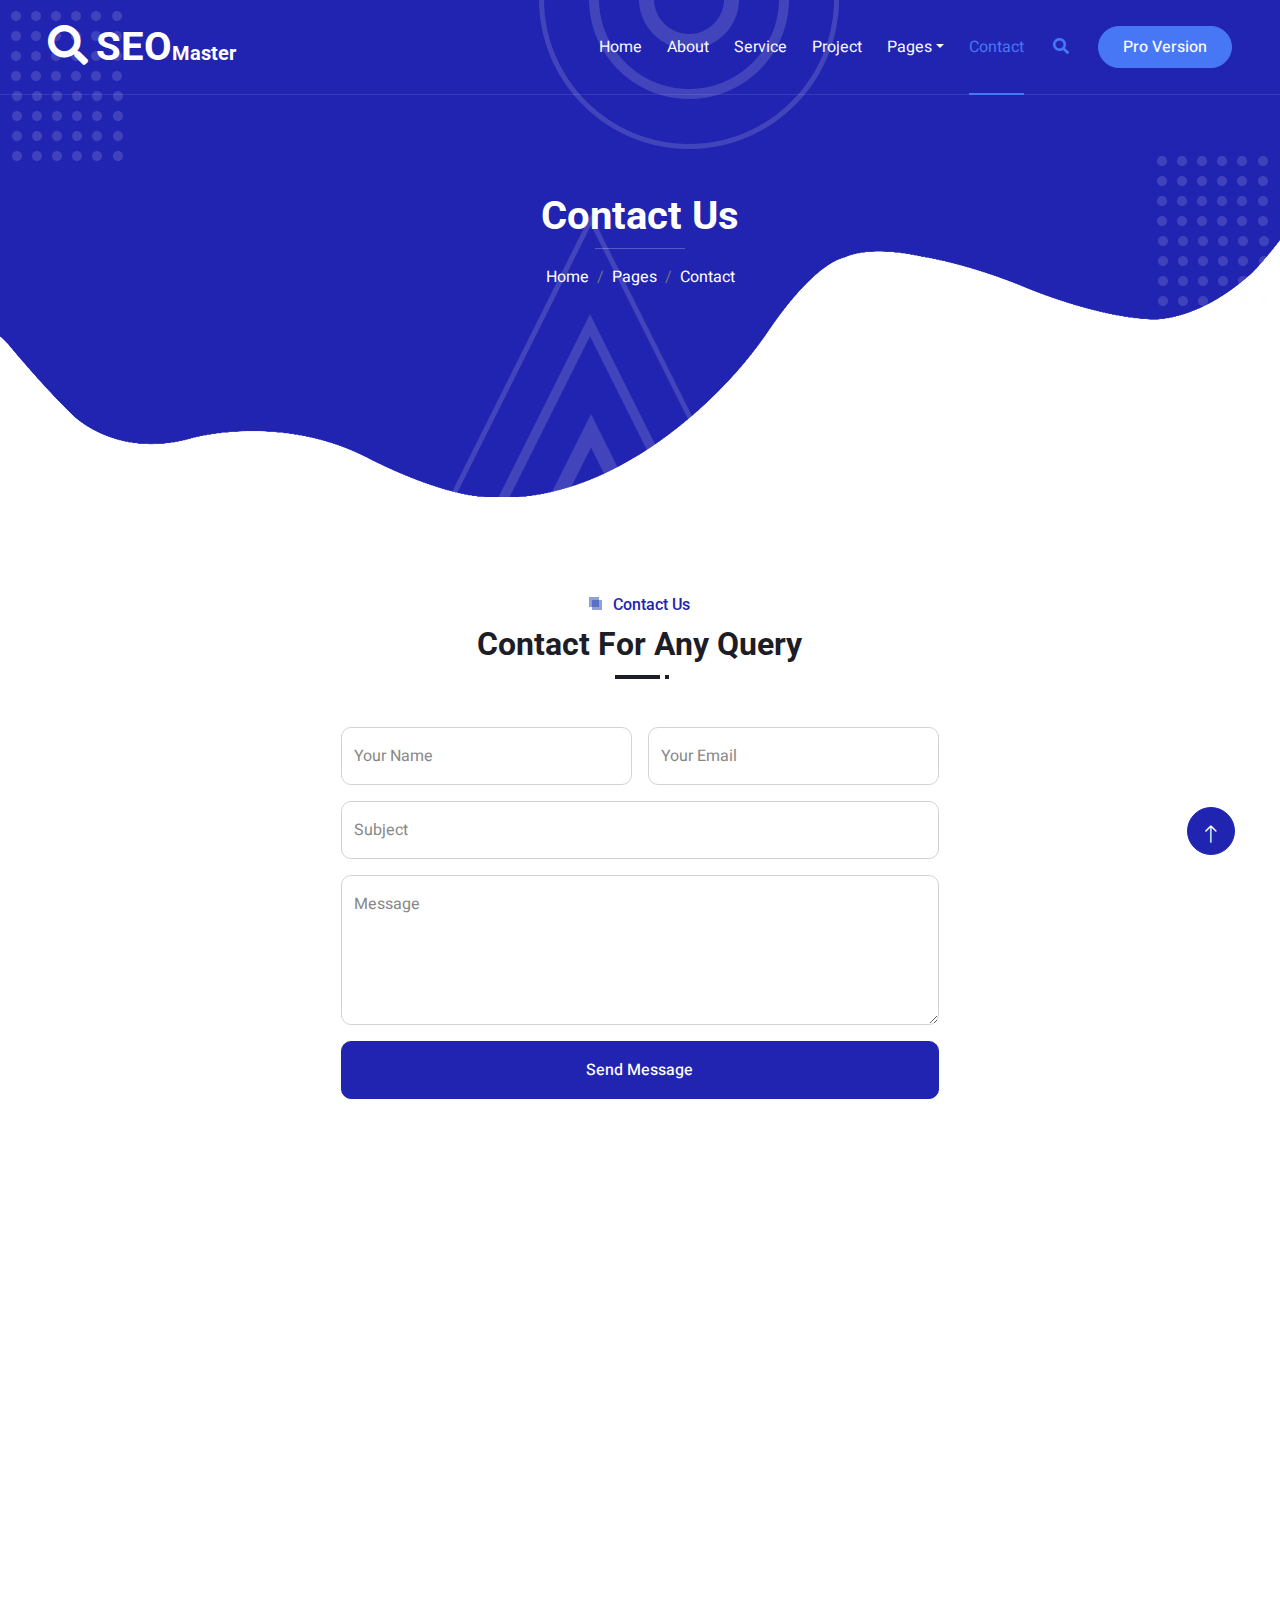
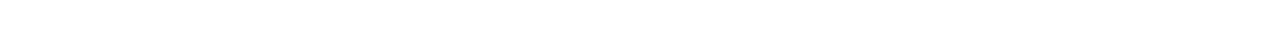
<file: contact.html>
<!DOCTYPE html>
<html lang="en">
  <head>
    <meta charset="utf-8" />
    <title>Contact</title>
    <meta content="width=device-width, initial-scale=1.0" name="viewport" />
    <meta content="" name="keywords" />
    <meta content="" name="description" />

    <!-- Favicon -->
    <link href="img/favicon.ico" rel="icon" />

    <!-- Google Web Fonts -->
    <link rel="preconnect" href="https://fonts.googleapis.com" />
    <link rel="preconnect" href="https://fonts.gstatic.com" crossorigin />
    <link
      href="https://fonts.googleapis.com/css2?family=Heebo:wght@400;500&family=Roboto:wght@400;500;700&display=swap"
      rel="stylesheet"
    />

    <!-- Icon Font Stylesheet -->
    <link
      href="https://cdnjs.cloudflare.com/ajax/libs/font-awesome/5.10.0/css/all.min.css"
      rel="stylesheet"
    />
    <link
      href="https://cdn.jsdelivr.net/npm/bootstrap-icons@1.4.1/font/bootstrap-icons.css"
      rel="stylesheet"
    />

    <!-- Libraries Stylesheet -->
    <link href="lib/animate/animate.min.css" rel="stylesheet" />
    <link href="lib/owlcarousel/assets/owl.carousel.min.css" rel="stylesheet" />
    <link href="lib/lightbox/css/lightbox.min.css" rel="stylesheet" />

    <!-- Customized Bootstrap Stylesheet -->
    <link href="css/bootstrap.min.css" rel="stylesheet" />

    <!-- Template Stylesheet -->
    <link href="css/style.css" rel="stylesheet" />
  </head>

  <body>
    <div class="container-xxl bg-white p-0">
      <!-- Spinner Start -->
      <div
        id="spinner"
        class="show bg-white position-fixed translate-middle w-100 vh-100 top-50 start-50 d-flex align-items-center justify-content-center"
      >
        <div
          class="spinner-grow text-primary"
          style="width: 3rem; height: 3rem"
          role="status"
        >
          <span class="sr-only">Loading...</span>
        </div>
      </div>
      <!-- Spinner End -->

      <!-- Navbar & Hero Start -->
      <div class="container-xxl position-relative p-0">
        <nav
          class="navbar navbar-expand-lg navbar-light px-4 px-lg-5 py-3 py-lg-0"
        >
          <a href="" class="navbar-brand p-0">
            <h1 class="m-0">
              <i class="fa fa-search me-2"></i>SEO<span class="fs-5"
                >Master</span
              >
            </h1>
            <!-- <img src="img/logo.png" alt="Logo"> -->
          </a>
          <button
            class="navbar-toggler"
            type="button"
            data-bs-toggle="collapse"
            data-bs-target="#navbarCollapse"
          >
            <span class="fa fa-bars"></span>
          </button>
          <div class="collapse navbar-collapse" id="navbarCollapse">
            <div class="navbar-nav ms-auto py-0">
              <a href="index.html" class="nav-item nav-link">Home</a>
              <a href="about.html" class="nav-item nav-link">About</a>
              <a href="service.html" class="nav-item nav-link">Service</a>
              <a href="project.html" class="nav-item nav-link">Project</a>
              <div class="nav-item dropdown">
                <a
                  href="#"
                  class="nav-link dropdown-toggle"
                  data-bs-toggle="dropdown"
                  >Pages</a
                >
                <div class="dropdown-menu m-0">
                  <a href="team.html" class="dropdown-item">Our Team</a>
                  <a href="testimonial.html" class="dropdown-item"
                    >Testimonial</a
                  >
                  <a href="404.html" class="dropdown-item">404 Page</a>
                </div>
              </div>
              <a href="contact.html" class="nav-item nav-link active"
                >Contact</a
              >
            </div>
            <butaton
              type="button"
              class="btn text-secondary ms-3"
              data-bs-toggle="modal"
              data-bs-target="#searchModal"
              ><i class="fa fa-search"></i
            ></butaton>
            <a
              href="https://htmlcodex.com/startup-company-website-template"
              class="btn btn-secondary text-light rounded-pill py-2 px-4 ms-3"
              >Pro Version</a
            >
          </div>
        </nav>

        <div class="container-xxl py-5 bg-primary hero-header mb-5">
          <div class="container my-5 py-5 px-lg-5">
            <div class="row g-5 py-5">
              <div class="col-12 text-center">
                <h1 class="text-white animated zoomIn">Contact Us</h1>
                <hr class="bg-white mx-auto mt-0" style="width: 90px" />
                <nav aria-label="breadcrumb">
                  <ol class="breadcrumb justify-content-center">
                    <li class="breadcrumb-item">
                      <a class="text-white" href="#">Home</a>
                    </li>
                    <li class="breadcrumb-item">
                      <a class="text-white" href="#">Pages</a>
                    </li>
                    <li
                      class="breadcrumb-item text-white active"
                      aria-current="page"
                    >
                      Contact
                    </li>
                  </ol>
                </nav>
              </div>
            </div>
          </div>
        </div>
      </div>
      <!-- Navbar & Hero End -->

      <!-- Full Screen Search Start -->
      <div class="modal fade" id="searchModal" tabindex="-1">
        <div class="modal-dialog modal-fullscreen">
          <div class="modal-content" style="background: rgba(29, 29, 39, 0.7)">
            <div class="modal-header border-0">
              <button
                type="button"
                class="btn bg-white btn-close"
                data-bs-dismiss="modal"
                aria-label="Close"
              ></button>
            </div>
            <div
              class="modal-body d-flex align-items-center justify-content-center"
            >
              <div class="input-group" style="max-width: 600px">
                <input
                  type="text"
                  class="form-control bg-transparent border-light p-3"
                  placeholder="Type search keyword"
                />
                <button class="btn btn-light px-4">
                  <i class="bi bi-search"></i>
                </button>
              </div>
            </div>
          </div>
        </div>
      </div>
      <!-- Full Screen Search End -->

      <!-- Contact Start -->
      <div class="container-xxl py-5">
        <div class="container px-lg-5">
          <div class="row justify-content-center">
            <div class="col-lg-7">
              <div
                class="section-title position-relative text-center mb-5 pb-2 wow fadeInUp"
                data-wow-delay="0.1s"
              >
                <h6 class="position-relative d-inline text-primary ps-4">
                  Contact Us
                </h6>
                <h2 class="mt-2">Contact For Any Query</h2>
              </div>
              <div class="wow fadeInUp" data-wow-delay="0.3s">
                <form>
                  <div class="row g-3">
                    <div class="col-md-6">
                      <div class="form-floating">
                        <input
                          type="text"
                          class="form-control"
                          id="name"
                          placeholder="Your Name"
                        />
                        <label for="name">Your Name</label>
                      </div>
                    </div>
                    <div class="col-md-6">
                      <div class="form-floating">
                        <input
                          type="email"
                          class="form-control"
                          id="email"
                          placeholder="Your Email"
                        />
                        <label for="email">Your Email</label>
                      </div>
                    </div>
                    <div class="col-12">
                      <div class="form-floating">
                        <input
                          type="text"
                          class="form-control"
                          id="subject"
                          placeholder="Subject"
                        />
                        <label for="subject">Subject</label>
                      </div>
                    </div>
                    <div class="col-12">
                      <div class="form-floating">
                        <textarea
                          class="form-control"
                          placeholder="Leave a message here"
                          id="message"
                          style="height: 150px"
                        ></textarea>
                        <label for="message">Message</label>
                      </div>
                    </div>
                    <div class="col-12">
                      <button class="btn btn-primary w-100 py-3" type="submit">
                        Send Message
                      </button>
                    </div>
                  </div>
                </form>
              </div>
            </div>
          </div>
        </div>
      </div>
      <!-- Contact End -->

      <!-- Footer Start -->
      <div
        class="container-fluid bg-primary text-light footer mt-5 pt-5 wow fadeIn"
        data-wow-delay="0.1s"
      >
        <div class="container py-5 px-lg-5">
          <div class="row g-5">
            <div class="col-md-6 col-lg-3">
              <h5 class="text-white mb-4">Get In Touch</h5>
              <p>
                <i class="fa fa-map-marker-alt me-3"></i>123 Street, New York,
                USA
              </p>
              <p><i class="fa fa-phone-alt me-3"></i>+012 345 67890</p>
              <p><i class="fa fa-envelope me-3"></i>info@example.com</p>
              <div class="d-flex pt-2">
                <a class="btn btn-outline-light btn-social" href=""
                  ><i class="fab fa-twitter"></i
                ></a>
                <a class="btn btn-outline-light btn-social" href=""
                  ><i class="fab fa-facebook-f"></i
                ></a>
                <a class="btn btn-outline-light btn-social" href=""
                  ><i class="fab fa-youtube"></i
                ></a>
                <a class="btn btn-outline-light btn-social" href=""
                  ><i class="fab fa-instagram"></i
                ></a>
                <a class="btn btn-outline-light btn-social" href=""
                  ><i class="fab fa-linkedin-in"></i
                ></a>
              </div>
            </div>
            <div class="col-md-6 col-lg-3">
              <h5 class="text-white mb-4">Popular Link</h5>
              <a class="btn btn-link" href="">About Us</a>
              <a class="btn btn-link" href="">Contact Us</a>
              <a class="btn btn-link" href="">Privacy Policy</a>
              <a class="btn btn-link" href="">Terms & Condition</a>
              <a class="btn btn-link" href="">Career</a>
            </div>
            <div class="col-md-6 col-lg-3">
              <h5 class="text-white mb-4">Project Gallery</h5>
              <div class="row g-2">
                <div class="col-4">
                  <img
                    class="img-fluid"
                    src="img/portfolio-1.jpg"
                    alt="Image"
                  />
                </div>
                <div class="col-4">
                  <img
                    class="img-fluid"
                    src="img/portfolio-2.jpg"
                    alt="Image"
                  />
                </div>
                <div class="col-4">
                  <img
                    class="img-fluid"
                    src="img/portfolio-3.jpg"
                    alt="Image"
                  />
                </div>
                <div class="col-4">
                  <img
                    class="img-fluid"
                    src="img/portfolio-4.jpg"
                    alt="Image"
                  />
                </div>
                <div class="col-4">
                  <img
                    class="img-fluid"
                    src="img/portfolio-5.jpg"
                    alt="Image"
                  />
                </div>
                <div class="col-4">
                  <img
                    class="img-fluid"
                    src="img/portfolio-6.jpg"
                    alt="Image"
                  />
                </div>
              </div>
            </div>
            <div class="col-md-6 col-lg-3">
              <h5 class="text-white mb-4">Newsletter</h5>
              <p>
                Lorem ipsum dolor sit amet elit. Phasellus nec pretium mi.
                Curabitur facilisis ornare velit non vulpu
              </p>
              <div class="position-relative w-100 mt-3">
                <input
                  class="form-control border-0 rounded-pill w-100 ps-4 pe-5"
                  type="text"
                  placeholder="Your Email"
                  style="height: 48px"
                />
                <button
                  type="button"
                  class="btn shadow-none position-absolute top-0 end-0 mt-1 me-2"
                >
                  <i class="fa fa-paper-plane text-primary fs-4"></i>
                </button>
              </div>
            </div>
          </div>
        </div>
        <div class="container px-lg-5">
          <div class="copyright">
            <div class="row">
              <div class="col-md-6 text-center text-md-start mb-3 mb-md-0">
                &copy; <a class="border-bottom" href="#">Your Site Name</a>, All
                Right Reserved.

                <!--/*** This template is free as long as you keep the footer author’s credit link/attribution link/backlink. If you'd like to use the template without the footer author’s credit link/attribution link/backlink, you can purchase the Credit Removal License from "https://htmlcodex.com/credit-removal". Thank you for your support. ***/-->
                Designed By
                <a class="border-bottom" href="https://htmlcodex.com"
                  >HTML Codex</a
                >
              </div>
              <div class="col-md-6 text-center text-md-end">
                <div class="footer-menu">
                  <a href="">Home</a>
                  <a href="">Cookies</a>
                  <a href="">Help</a>
                  <a href="">FQAs</a>
                </div>
              </div>
            </div>
          </div>
        </div>
      </div>
      <!-- Footer End -->

      <!-- Back to Top -->
      <a href="#" class="btn btn-lg btn-primary btn-lg-square back-to-top pt-2"
        ><i class="bi bi-arrow-up"></i
      ></a>
    </div>

    <!-- JavaScript Libraries -->
    <script src="https://code.jquery.com/jquery-3.4.1.min.js"></script>
    <script src="https://cdn.jsdelivr.net/npm/bootstrap@5.0.0/dist/js/bootstrap.bundle.min.js"></script>
    <script src="lib/wow/wow.min.js"></script>
    <script src="lib/easing/easing.min.js"></script>
    <script src="lib/waypoints/waypoints.min.js"></script>
    <script src="lib/owlcarousel/owl.carousel.min.js"></script>
    <script src="lib/isotope/isotope.pkgd.min.js"></script>
    <script src="lib/lightbox/js/lightbox.min.js"></script>

    <!-- Template Javascript -->
    <script src="js/main.js"></script>
  </body>
</html>
</file>
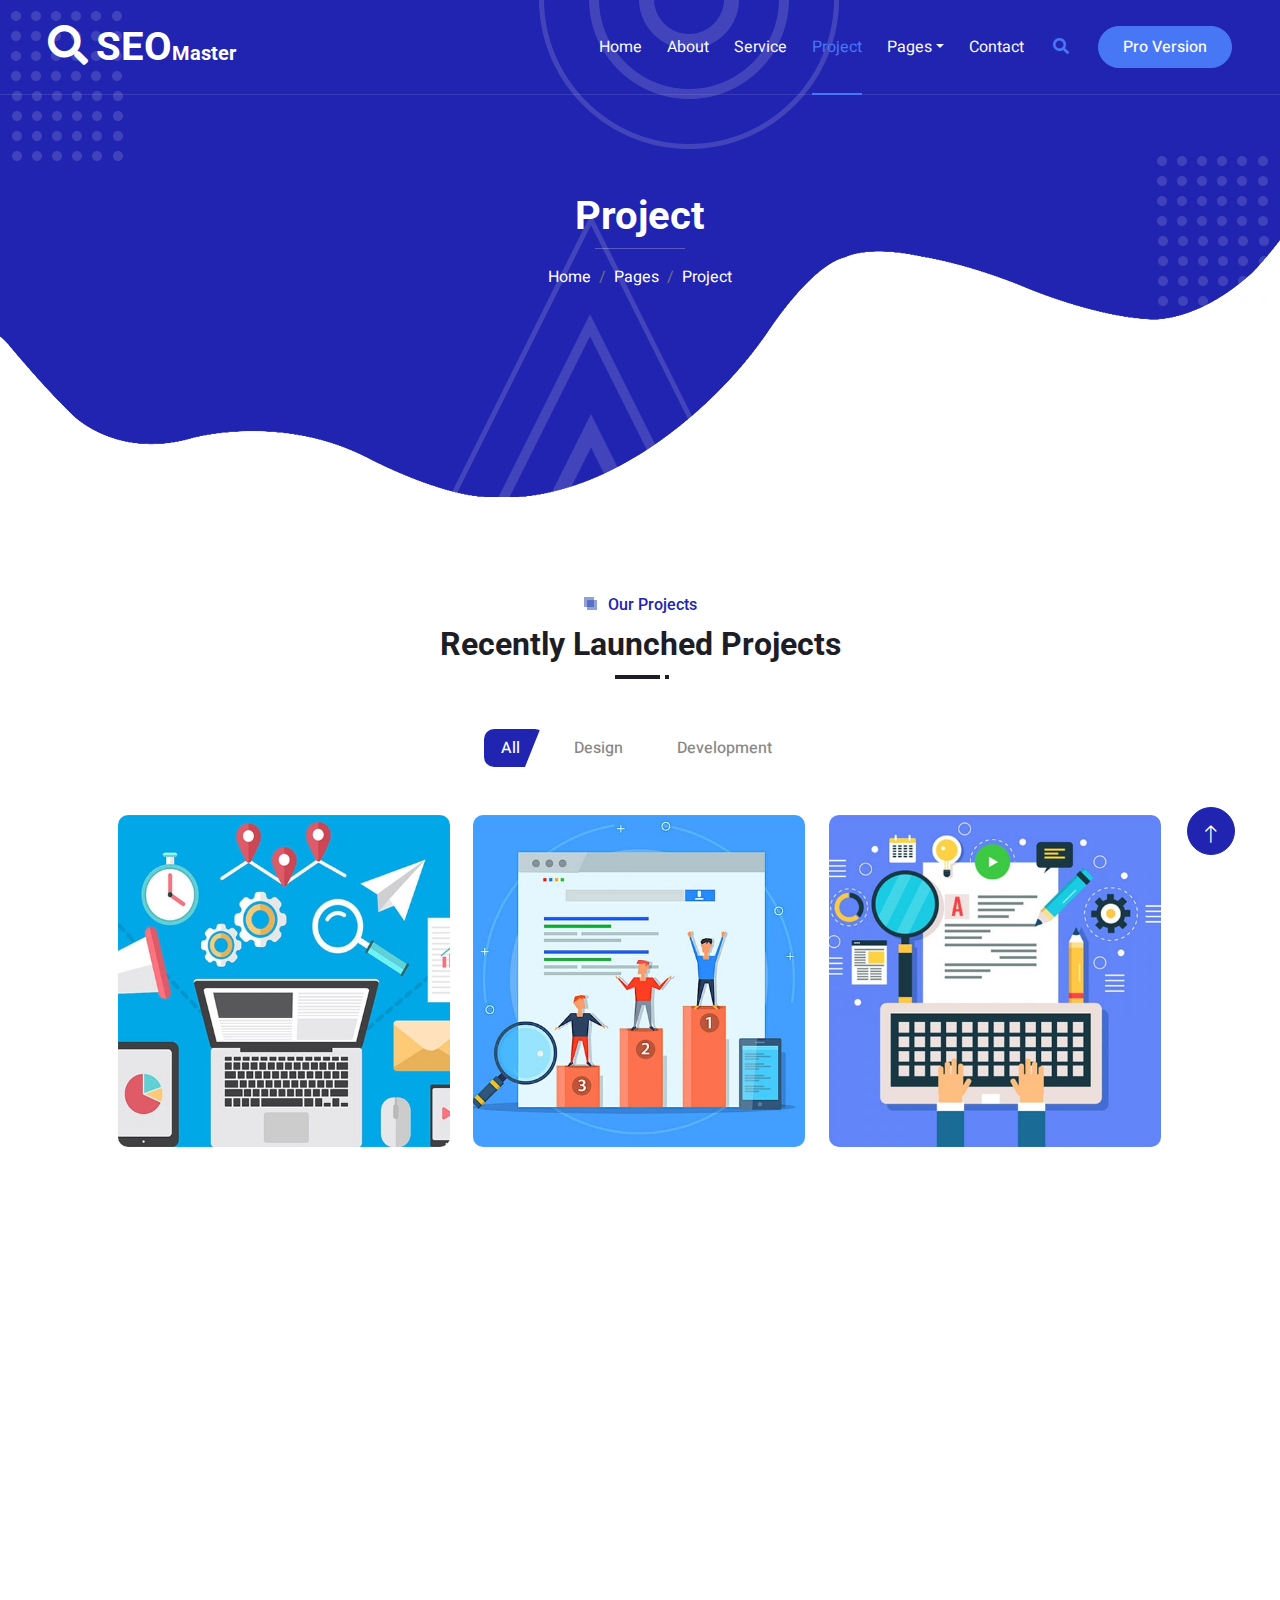
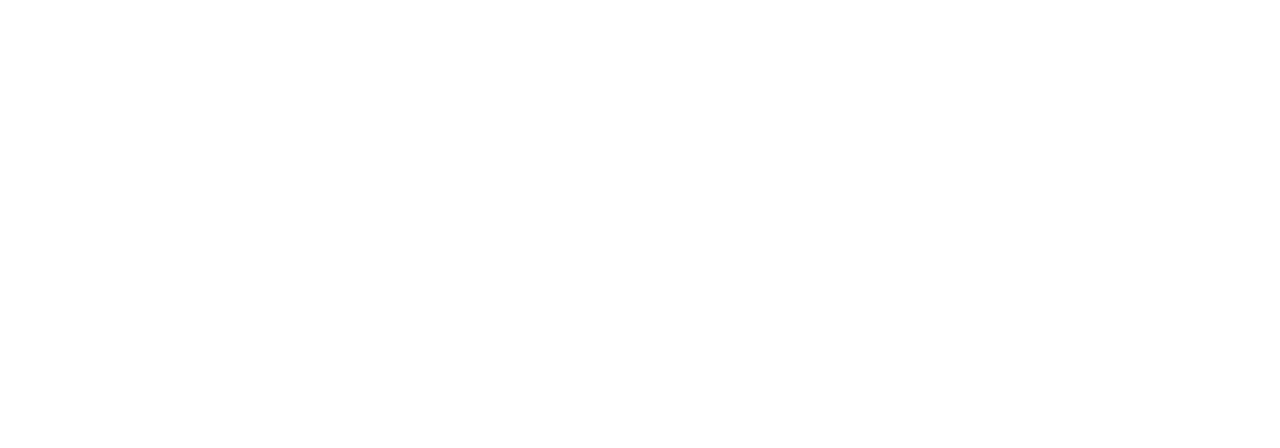
<file: project.html>
<!DOCTYPE html>
<html lang="en">
  <head>
    <meta charset="utf-8" />
    <title>Projects</title>
    <meta content="width=device-width, initial-scale=1.0" name="viewport" />
    <meta content="" name="keywords" />
    <meta content="" name="description" />

    <!-- Favicon -->
    <link href="img/favicon.ico" rel="icon" />

    <!-- Google Web Fonts -->
    <link rel="preconnect" href="https://fonts.googleapis.com" />
    <link rel="preconnect" href="https://fonts.gstatic.com" crossorigin />
    <link
      href="https://fonts.googleapis.com/css2?family=Heebo:wght@400;500&family=Roboto:wght@400;500;700&display=swap"
      rel="stylesheet"
    />

    <!-- Icon Font Stylesheet -->
    <link
      href="https://cdnjs.cloudflare.com/ajax/libs/font-awesome/5.10.0/css/all.min.css"
      rel="stylesheet"
    />
    <link
      href="https://cdn.jsdelivr.net/npm/bootstrap-icons@1.4.1/font/bootstrap-icons.css"
      rel="stylesheet"
    />

    <!-- Libraries Stylesheet -->
    <link href="lib/animate/animate.min.css" rel="stylesheet" />
    <link href="lib/owlcarousel/assets/owl.carousel.min.css" rel="stylesheet" />
    <link href="lib/lightbox/css/lightbox.min.css" rel="stylesheet" />

    <!-- Customized Bootstrap Stylesheet -->
    <link href="css/bootstrap.min.css" rel="stylesheet" />

    <!-- Template Stylesheet -->
    <link href="css/style.css" rel="stylesheet" />
  </head>

  <body>
    <div class="container-xxl bg-white p-0">
      <!-- Spinner Start -->
      <div
        id="spinner"
        class="show bg-white position-fixed translate-middle w-100 vh-100 top-50 start-50 d-flex align-items-center justify-content-center"
      >
        <div
          class="spinner-grow text-primary"
          style="width: 3rem; height: 3rem"
          role="status"
        >
          <span class="sr-only">Loading...</span>
        </div>
      </div>
      <!-- Spinner End -->

      <!-- Navbar & Hero Start -->
      <div class="container-xxl position-relative p-0">
        <nav
          class="navbar navbar-expand-lg navbar-light px-4 px-lg-5 py-3 py-lg-0"
        >
          <a href="" class="navbar-brand p-0">
            <h1 class="m-0">
              <i class="fa fa-search me-2"></i>SEO<span class="fs-5"
                >Master</span
              >
            </h1>
            <!-- <img src="img/logo.png" alt="Logo"> -->
          </a>
          <button
            class="navbar-toggler"
            type="button"
            data-bs-toggle="collapse"
            data-bs-target="#navbarCollapse"
          >
            <span class="fa fa-bars"></span>
          </button>
          <div class="collapse navbar-collapse" id="navbarCollapse">
            <div class="navbar-nav ms-auto py-0">
              <a href="index.html" class="nav-item nav-link">Home</a>
              <a href="about.html" class="nav-item nav-link">About</a>
              <a href="service.html" class="nav-item nav-link">Service</a>
              <a href="project.html" class="nav-item nav-link active"
                >Project</a
              >
              <div class="nav-item dropdown">
                <a
                  href="#"
                  class="nav-link dropdown-toggle"
                  data-bs-toggle="dropdown"
                  >Pages</a
                >
                <div class="dropdown-menu m-0">
                  <a href="team.html" class="dropdown-item">Our Team</a>
                  <a href="testimonial.html" class="dropdown-item"
                    >Testimonial</a
                  >
                  <a href="404.html" class="dropdown-item">404 Page</a>
                </div>
              </div>
              <a href="contact.html" class="nav-item nav-link">Contact</a>
            </div>
            <butaton
              type="button"
              class="btn text-secondary ms-3"
              data-bs-toggle="modal"
              data-bs-target="#searchModal"
              ><i class="fa fa-search"></i
            ></butaton>
            <a
              href="https://htmlcodex.com/startup-company-website-template"
              class="btn btn-secondary text-light rounded-pill py-2 px-4 ms-3"
              >Pro Version</a
            >
          </div>
        </nav>

        <div class="container-xxl py-5 bg-primary hero-header mb-5">
          <div class="container my-5 py-5 px-lg-5">
            <div class="row g-5 py-5">
              <div class="col-12 text-center">
                <h1 class="text-white animated zoomIn">Project</h1>
                <hr class="bg-white mx-auto mt-0" style="width: 90px" />
                <nav aria-label="breadcrumb">
                  <ol class="breadcrumb justify-content-center">
                    <li class="breadcrumb-item">
                      <a class="text-white" href="#">Home</a>
                    </li>
                    <li class="breadcrumb-item">
                      <a class="text-white" href="#">Pages</a>
                    </li>
                    <li
                      class="breadcrumb-item text-white active"
                      aria-current="page"
                    >
                      Project
                    </li>
                  </ol>
                </nav>
              </div>
            </div>
          </div>
        </div>
      </div>
      <!-- Navbar & Hero End -->

      <!-- Full Screen Search Start -->
      <div class="modal fade" id="searchModal" tabindex="-1">
        <div class="modal-dialog modal-fullscreen">
          <div class="modal-content" style="background: rgba(29, 29, 39, 0.7)">
            <div class="modal-header border-0">
              <button
                type="button"
                class="btn bg-white btn-close"
                data-bs-dismiss="modal"
                aria-label="Close"
              ></button>
            </div>
            <div
              class="modal-body d-flex align-items-center justify-content-center"
            >
              <div class="input-group" style="max-width: 600px">
                <input
                  type="text"
                  class="form-control bg-transparent border-light p-3"
                  placeholder="Type search keyword"
                />
                <button class="btn btn-light px-4">
                  <i class="bi bi-search"></i>
                </button>
              </div>
            </div>
          </div>
        </div>
      </div>
      <!-- Full Screen Search End -->

      <!-- Portfolio Start -->
      <div class="container-xxl py-5">
        <div class="container px-lg-5">
          <div
            class="section-title position-relative text-center mb-5 pb-2 wow fadeInUp"
            data-wow-delay="0.1s"
          >
            <h6 class="position-relative d-inline text-primary ps-4">
              Our Projects
            </h6>
            <h2 class="mt-2">Recently Launched Projects</h2>
          </div>
          <div class="row mt-n2 wow fadeInUp" data-wow-delay="0.1s">
            <div class="col-12 text-center">
              <ul class="list-inline mb-5" id="portfolio-flters">
                <li class="btn px-3 pe-4 active" data-filter="*">All</li>
                <li class="btn px-3 pe-4" data-filter=".first">Design</li>
                <li class="btn px-3 pe-4" data-filter=".second">Development</li>
              </ul>
            </div>
          </div>
          <div class="row g-4 portfolio-container">
            <div
              class="col-lg-4 col-md-6 portfolio-item first wow zoomIn"
              data-wow-delay="0.1s"
            >
              <div class="position-relative rounded overflow-hidden">
                <img class="img-fluid w-100" src="img/portfolio-1.jpg" alt="" />
                <div class="portfolio-overlay">
                  <a
                    class="btn btn-light"
                    href="img/portfolio-1.jpg"
                    data-lightbox="portfolio"
                    ><i class="fa fa-plus fa-2x text-primary"></i
                  ></a>
                  <div class="mt-auto">
                    <small class="text-white"
                      ><i class="fa fa-folder me-2"></i>Web Design</small
                    >
                    <a class="h5 d-block text-white mt-1 mb-0" href=""
                      >Project Name</a
                    >
                  </div>
                </div>
              </div>
            </div>
            <div
              class="col-lg-4 col-md-6 portfolio-item second wow zoomIn"
              data-wow-delay="0.3s"
            >
              <div class="position-relative rounded overflow-hidden">
                <img class="img-fluid w-100" src="img/portfolio-2.jpg" alt="" />
                <div class="portfolio-overlay">
                  <a
                    class="btn btn-light"
                    href="img/portfolio-2.jpg"
                    data-lightbox="portfolio"
                    ><i class="fa fa-plus fa-2x text-primary"></i
                  ></a>
                  <div class="mt-auto">
                    <small class="text-white"
                      ><i class="fa fa-folder me-2"></i>Web Design</small
                    >
                    <a class="h5 d-block text-white mt-1 mb-0" href=""
                      >Project Name</a
                    >
                  </div>
                </div>
              </div>
            </div>
            <div
              class="col-lg-4 col-md-6 portfolio-item first wow zoomIn"
              data-wow-delay="0.6s"
            >
              <div class="position-relative rounded overflow-hidden">
                <img class="img-fluid w-100" src="img/portfolio-3.jpg" alt="" />
                <div class="portfolio-overlay">
                  <a
                    class="btn btn-light"
                    href="img/portfolio-3.jpg"
                    data-lightbox="portfolio"
                    ><i class="fa fa-plus fa-2x text-primary"></i
                  ></a>
                  <div class="mt-auto">
                    <small class="text-white"
                      ><i class="fa fa-folder me-2"></i>Web Design</small
                    >
                    <a class="h5 d-block text-white mt-1 mb-0" href=""
                      >Project Name</a
                    >
                  </div>
                </div>
              </div>
            </div>
            <div
              class="col-lg-4 col-md-6 portfolio-item second wow zoomIn"
              data-wow-delay="0.1s"
            >
              <div class="position-relative rounded overflow-hidden">
                <img class="img-fluid w-100" src="img/portfolio-4.jpg" alt="" />
                <div class="portfolio-overlay">
                  <a
                    class="btn btn-light"
                    href="img/portfolio-4.jpg"
                    data-lightbox="portfolio"
                    ><i class="fa fa-plus fa-2x text-primary"></i
                  ></a>
                  <div class="mt-auto">
                    <small class="text-white"
                      ><i class="fa fa-folder me-2"></i>Web Design</small
                    >
                    <a class="h5 d-block text-white mt-1 mb-0" href=""
                      >Project Name</a
                    >
                  </div>
                </div>
              </div>
            </div>
            <div
              class="col-lg-4 col-md-6 portfolio-item first wow zoomIn"
              data-wow-delay="0.3s"
            >
              <div class="position-relative rounded overflow-hidden">
                <img class="img-fluid w-100" src="img/portfolio-5.jpg" alt="" />
                <div class="portfolio-overlay">
                  <a
                    class="btn btn-light"
                    href="img/portfolio-5.jpg"
                    data-lightbox="portfolio"
                    ><i class="fa fa-plus fa-2x text-primary"></i
                  ></a>
                  <div class="mt-auto">
                    <small class="text-white"
                      ><i class="fa fa-folder me-2"></i>Web Design</small
                    >
                    <a class="h5 d-block text-white mt-1 mb-0" href=""
                      >Project Name</a
                    >
                  </div>
                </div>
              </div>
            </div>
            <div
              class="col-lg-4 col-md-6 portfolio-item second wow zoomIn"
              data-wow-delay="0.6s"
            >
              <div class="position-relative rounded overflow-hidden">
                <img class="img-fluid w-100" src="img/portfolio-6.jpg" alt="" />
                <div class="portfolio-overlay">
                  <a
                    class="btn btn-light"
                    href="img/portfolio-6.jpg"
                    data-lightbox="portfolio"
                    ><i class="fa fa-plus fa-2x text-primary"></i
                  ></a>
                  <div class="mt-auto">
                    <small class="text-white"
                      ><i class="fa fa-folder me-2"></i>Web Design</small
                    >
                    <a class="h5 d-block text-white mt-1 mb-0" href=""
                      >Project Name</a
                    >
                  </div>
                </div>
              </div>
            </div>
          </div>
        </div>
      </div>
      <!-- Portfolio End -->

      <!-- Footer Start -->
      <div
        class="container-fluid bg-primary text-light footer mt-5 pt-5 wow fadeIn"
        data-wow-delay="0.1s"
      >
        <div class="container py-5 px-lg-5">
          <div class="row g-5">
            <div class="col-md-6 col-lg-3">
              <h5 class="text-white mb-4">Get In Touch</h5>
              <p>
                <i class="fa fa-map-marker-alt me-3"></i>123 Street, New York,
                USA
              </p>
              <p><i class="fa fa-phone-alt me-3"></i>+012 345 67890</p>
              <p><i class="fa fa-envelope me-3"></i>info@example.com</p>
              <div class="d-flex pt-2">
                <a class="btn btn-outline-light btn-social" href=""
                  ><i class="fab fa-twitter"></i
                ></a>
                <a class="btn btn-outline-light btn-social" href=""
                  ><i class="fab fa-facebook-f"></i
                ></a>
                <a class="btn btn-outline-light btn-social" href=""
                  ><i class="fab fa-youtube"></i
                ></a>
                <a class="btn btn-outline-light btn-social" href=""
                  ><i class="fab fa-instagram"></i
                ></a>
                <a class="btn btn-outline-light btn-social" href=""
                  ><i class="fab fa-linkedin-in"></i
                ></a>
              </div>
            </div>
            <div class="col-md-6 col-lg-3">
              <h5 class="text-white mb-4">Popular Link</h5>
              <a class="btn btn-link" href="">About Us</a>
              <a class="btn btn-link" href="">Contact Us</a>
              <a class="btn btn-link" href="">Privacy Policy</a>
              <a class="btn btn-link" href="">Terms & Condition</a>
              <a class="btn btn-link" href="">Career</a>
            </div>
            <div class="col-md-6 col-lg-3">
              <h5 class="text-white mb-4">Project Gallery</h5>
              <div class="row g-2">
                <div class="col-4">
                  <img
                    class="img-fluid"
                    src="img/portfolio-1.jpg"
                    alt="Image"
                  />
                </div>
                <div class="col-4">
                  <img
                    class="img-fluid"
                    src="img/portfolio-2.jpg"
                    alt="Image"
                  />
                </div>
                <div class="col-4">
                  <img
                    class="img-fluid"
                    src="img/portfolio-3.jpg"
                    alt="Image"
                  />
                </div>
                <div class="col-4">
                  <img
                    class="img-fluid"
                    src="img/portfolio-4.jpg"
                    alt="Image"
                  />
                </div>
                <div class="col-4">
                  <img
                    class="img-fluid"
                    src="img/portfolio-5.jpg"
                    alt="Image"
                  />
                </div>
                <div class="col-4">
                  <img
                    class="img-fluid"
                    src="img/portfolio-6.jpg"
                    alt="Image"
                  />
                </div>
              </div>
            </div>
            <div class="col-md-6 col-lg-3">
              <h5 class="text-white mb-4">Newsletter</h5>
              <p>
                Lorem ipsum dolor sit amet elit. Phasellus nec pretium mi.
                Curabitur facilisis ornare velit non vulpu
              </p>
              <div class="position-relative w-100 mt-3">
                <input
                  class="form-control border-0 rounded-pill w-100 ps-4 pe-5"
                  type="text"
                  placeholder="Your Email"
                  style="height: 48px"
                />
                <button
                  type="button"
                  class="btn shadow-none position-absolute top-0 end-0 mt-1 me-2"
                >
                  <i class="fa fa-paper-plane text-primary fs-4"></i>
                </button>
              </div>
            </div>
          </div>
        </div>
        <div class="container px-lg-5">
          <div class="copyright">
            <div class="row">
              <div class="col-md-6 text-center text-md-start mb-3 mb-md-0">
                &copy; <a class="border-bottom" href="#">Your Site Name</a>, All
                Right Reserved.

                <!--/*** This template is free as long as you keep the footer author’s credit link/attribution link/backlink. If you'd like to use the template without the footer author’s credit link/attribution link/backlink, you can purchase the Credit Removal License from "https://htmlcodex.com/credit-removal". Thank you for your support. ***/-->
                Designed By
                <a class="border-bottom" href="https://htmlcodex.com"
                  >HTML Codex</a
                >
              </div>
              <div class="col-md-6 text-center text-md-end">
                <div class="footer-menu">
                  <a href="">Home</a>
                  <a href="">Cookies</a>
                  <a href="">Help</a>
                  <a href="">FQAs</a>
                </div>
              </div>
            </div>
          </div>
        </div>
      </div>
      <!-- Footer End -->

      <!-- Back to Top -->
      <a href="#" class="btn btn-lg btn-primary btn-lg-square back-to-top pt-2"
        ><i class="bi bi-arrow-up"></i
      ></a>
    </div>

    <!-- JavaScript Libraries -->
    <script src="https://code.jquery.com/jquery-3.4.1.min.js"></script>
    <script src="https://cdn.jsdelivr.net/npm/bootstrap@5.0.0/dist/js/bootstrap.bundle.min.js"></script>
    <script src="lib/wow/wow.min.js"></script>
    <script src="lib/easing/easing.min.js"></script>
    <script src="lib/waypoints/waypoints.min.js"></script>
    <script src="lib/owlcarousel/owl.carousel.min.js"></script>
    <script src="lib/isotope/isotope.pkgd.min.js"></script>
    <script src="lib/lightbox/js/lightbox.min.js"></script>

    <!-- Template Javascript -->
    <script src="js/main.js"></script>
  </body>
</html>
</file>
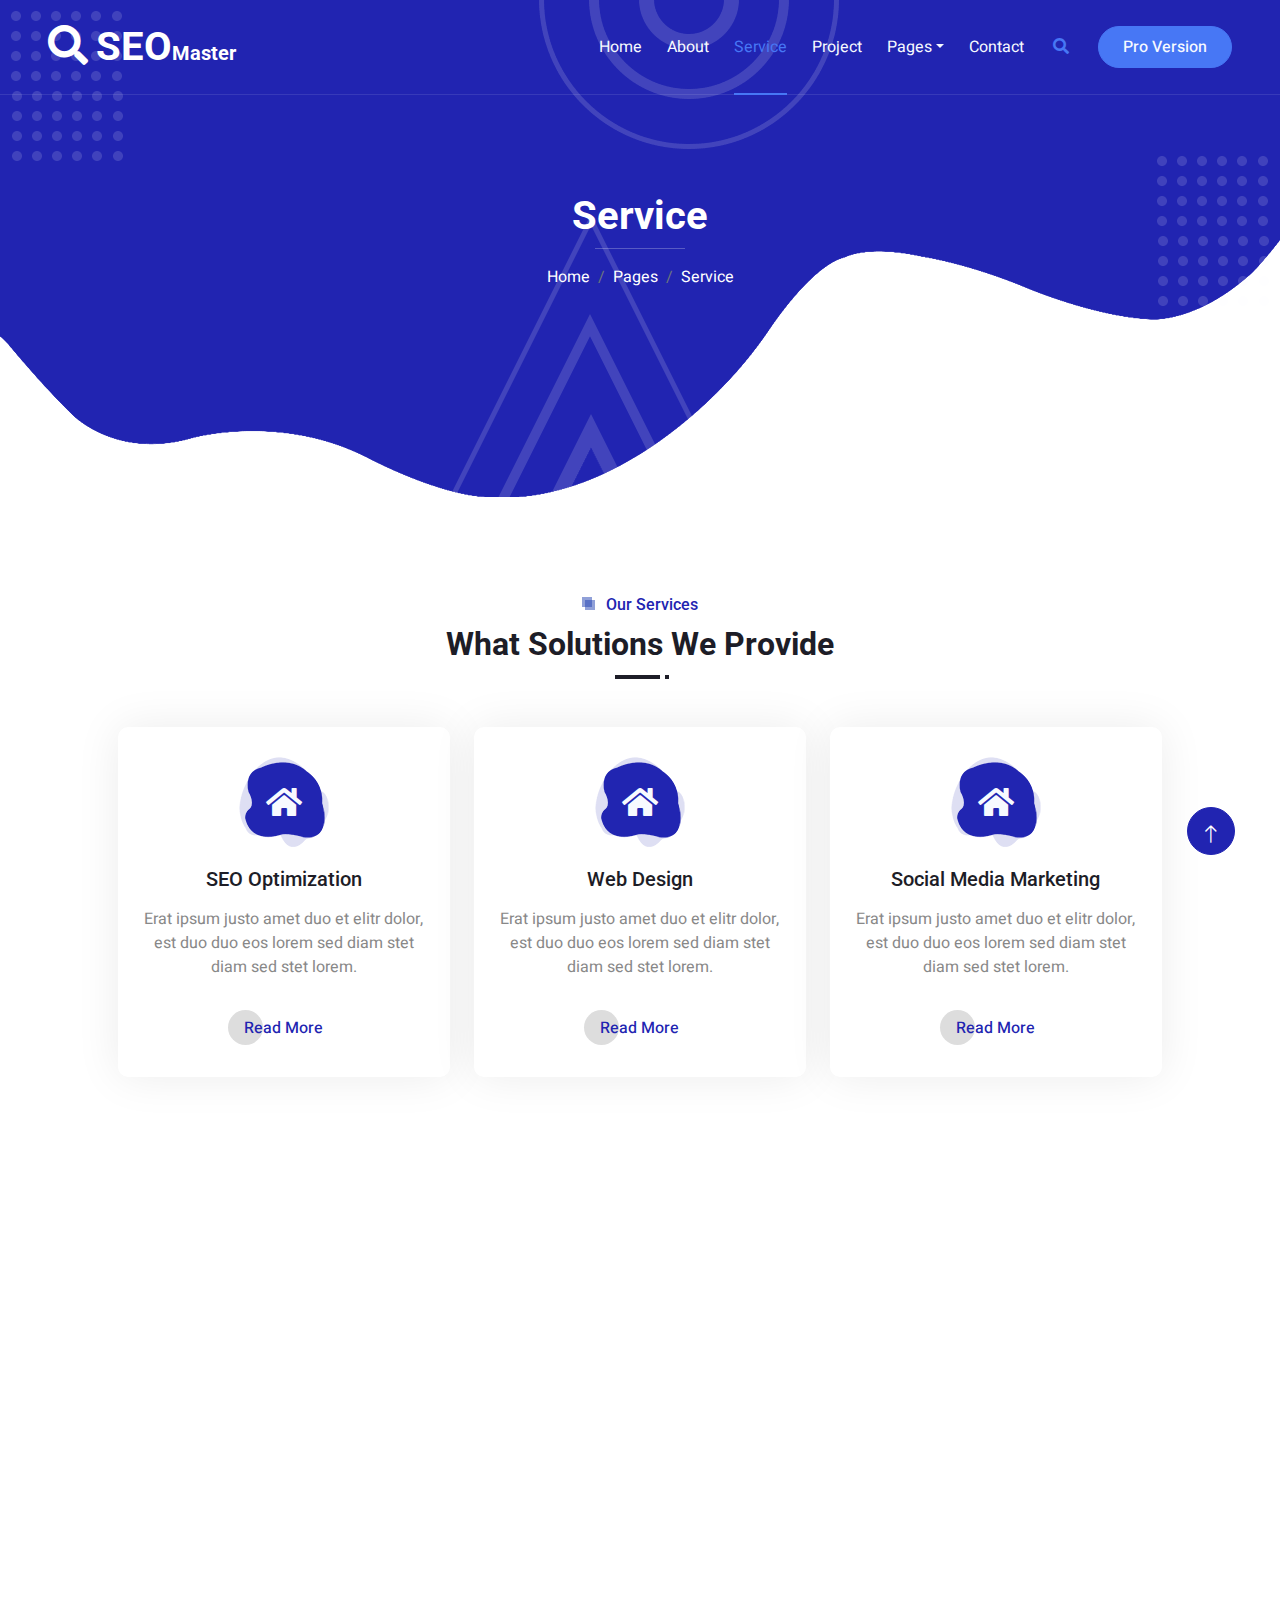
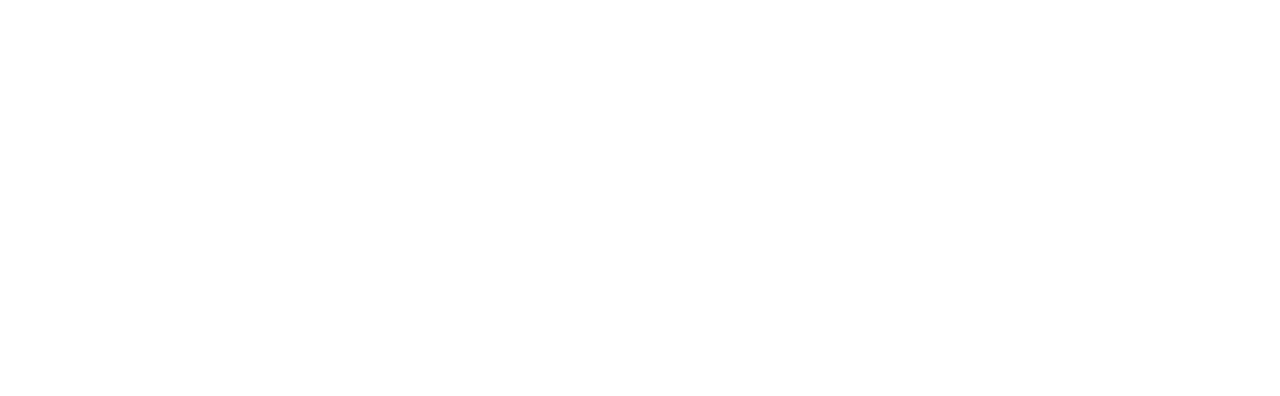
<file: service.html>
<!DOCTYPE html>
<html lang="en">
  <head>
    <meta charset="utf-8" />
    <title>Our Services</title>
    <meta content="width=device-width, initial-scale=1.0" name="viewport" />
    <meta content="" name="keywords" />
    <meta content="" name="description" />

    <!-- Favicon -->
    <link href="img/favicon.ico" rel="icon" />

    <!-- Google Web Fonts -->
    <link rel="preconnect" href="https://fonts.googleapis.com" />
    <link rel="preconnect" href="https://fonts.gstatic.com" crossorigin />
    <link
      href="https://fonts.googleapis.com/css2?family=Heebo:wght@400;500&family=Roboto:wght@400;500;700&display=swap"
      rel="stylesheet"
    />

    <!-- Icon Font Stylesheet -->
    <link
      href="https://cdnjs.cloudflare.com/ajax/libs/font-awesome/5.10.0/css/all.min.css"
      rel="stylesheet"
    />
    <link
      href="https://cdn.jsdelivr.net/npm/bootstrap-icons@1.4.1/font/bootstrap-icons.css"
      rel="stylesheet"
    />

    <!-- Libraries Stylesheet -->
    <link href="lib/animate/animate.min.css" rel="stylesheet" />
    <link href="lib/owlcarousel/assets/owl.carousel.min.css" rel="stylesheet" />
    <link href="lib/lightbox/css/lightbox.min.css" rel="stylesheet" />

    <!-- Customized Bootstrap Stylesheet -->
    <link href="css/bootstrap.min.css" rel="stylesheet" />

    <!-- Template Stylesheet -->
    <link href="css/style.css" rel="stylesheet" />
  </head>

  <body>
    <div class="container-xxl bg-white p-0">
      <!-- Spinner Start -->
      <div
        id="spinner"
        class="show bg-white position-fixed translate-middle w-100 vh-100 top-50 start-50 d-flex align-items-center justify-content-center"
      >
        <div
          class="spinner-grow text-primary"
          style="width: 3rem; height: 3rem"
          role="status"
        >
          <span class="sr-only">Loading...</span>
        </div>
      </div>
      <!-- Spinner End -->

      <!-- Navbar & Hero Start -->
      <div class="container-xxl position-relative p-0">
        <nav
          class="navbar navbar-expand-lg navbar-light px-4 px-lg-5 py-3 py-lg-0"
        >
          <a href="" class="navbar-brand p-0">
            <h1 class="m-0">
              <i class="fa fa-search me-2"></i>SEO<span class="fs-5"
                >Master</span
              >
            </h1>
            <!-- <img src="img/logo.png" alt="Logo"> -->
          </a>
          <button
            class="navbar-toggler"
            type="button"
            data-bs-toggle="collapse"
            data-bs-target="#navbarCollapse"
          >
            <span class="fa fa-bars"></span>
          </button>
          <div class="collapse navbar-collapse" id="navbarCollapse">
            <div class="navbar-nav ms-auto py-0">
              <a href="index.html" class="nav-item nav-link">Home</a>
              <a href="about.html" class="nav-item nav-link">About</a>
              <a href="service.html" class="nav-item nav-link active"
                >Service</a
              >
              <a href="project.html" class="nav-item nav-link">Project</a>
              <div class="nav-item dropdown">
                <a
                  href="#"
                  class="nav-link dropdown-toggle"
                  data-bs-toggle="dropdown"
                  >Pages</a
                >
                <div class="dropdown-menu m-0">
                  <a href="team.html" class="dropdown-item">Our Team</a>
                  <a href="testimonial.html" class="dropdown-item"
                    >Testimonial</a
                  >
                  <a href="404.html" class="dropdown-item">404 Page</a>
                </div>
              </div>
              <a href="contact.html" class="nav-item nav-link">Contact</a>
            </div>
            <butaton
              type="button"
              class="btn text-secondary ms-3"
              data-bs-toggle="modal"
              data-bs-target="#searchModal"
              ><i class="fa fa-search"></i
            ></butaton>
            <a
              href="https://htmlcodex.com/startup-company-website-template"
              class="btn btn-secondary text-light rounded-pill py-2 px-4 ms-3"
              >Pro Version</a
            >
          </div>
        </nav>

        <div class="container-xxl py-5 bg-primary hero-header mb-5">
          <div class="container my-5 py-5 px-lg-5">
            <div class="row g-5 py-5">
              <div class="col-12 text-center">
                <h1 class="text-white animated zoomIn">Service</h1>
                <hr class="bg-white mx-auto mt-0" style="width: 90px" />
                <nav aria-label="breadcrumb">
                  <ol class="breadcrumb justify-content-center">
                    <li class="breadcrumb-item">
                      <a class="text-white" href="#">Home</a>
                    </li>
                    <li class="breadcrumb-item">
                      <a class="text-white" href="#">Pages</a>
                    </li>
                    <li
                      class="breadcrumb-item text-white active"
                      aria-current="page"
                    >
                      Service
                    </li>
                  </ol>
                </nav>
              </div>
            </div>
          </div>
        </div>
      </div>
      <!-- Navbar & Hero End -->

      <!-- Full Screen Search Start -->
      <div class="modal fade" id="searchModal" tabindex="-1">
        <div class="modal-dialog modal-fullscreen">
          <div class="modal-content" style="background: rgba(29, 29, 39, 0.7)">
            <div class="modal-header border-0">
              <button
                type="button"
                class="btn bg-white btn-close"
                data-bs-dismiss="modal"
                aria-label="Close"
              ></button>
            </div>
            <div
              class="modal-body d-flex align-items-center justify-content-center"
            >
              <div class="input-group" style="max-width: 600px">
                <input
                  type="text"
                  class="form-control bg-transparent border-light p-3"
                  placeholder="Type search keyword"
                />
                <button class="btn btn-light px-4">
                  <i class="bi bi-search"></i>
                </button>
              </div>
            </div>
          </div>
        </div>
      </div>
      <!-- Full Screen Search End -->

      <!-- Service Start -->
      <div class="container-xxl py-5">
        <div class="container px-lg-5">
          <div
            class="section-title position-relative text-center mb-5 pb-2 wow fadeInUp"
            data-wow-delay="0.1s"
          >
            <h6 class="position-relative d-inline text-primary ps-4">
              Our Services
            </h6>
            <h2 class="mt-2">What Solutions We Provide</h2>
          </div>
          <div class="row g-4">
            <div class="col-lg-4 col-md-6 wow zoomIn" data-wow-delay="0.1s">
              <div
                class="service-item d-flex flex-column justify-content-center text-center rounded"
              >
                <div class="service-icon flex-shrink-0">
                  <i class="fa fa-home fa-2x"></i>
                </div>
                <h5 class="mb-3">SEO Optimization</h5>
                <p>
                  Erat ipsum justo amet duo et elitr dolor, est duo duo eos
                  lorem sed diam stet diam sed stet lorem.
                </p>
                <a class="btn px-3 mt-auto mx-auto" href="">Read More</a>
              </div>
            </div>
            <div class="col-lg-4 col-md-6 wow zoomIn" data-wow-delay="0.3s">
              <div
                class="service-item d-flex flex-column justify-content-center text-center rounded"
              >
                <div class="service-icon flex-shrink-0">
                  <i class="fa fa-home fa-2x"></i>
                </div>
                <h5 class="mb-3">Web Design</h5>
                <p>
                  Erat ipsum justo amet duo et elitr dolor, est duo duo eos
                  lorem sed diam stet diam sed stet lorem.
                </p>
                <a class="btn px-3 mt-auto mx-auto" href="">Read More</a>
              </div>
            </div>
            <div class="col-lg-4 col-md-6 wow zoomIn" data-wow-delay="0.6s">
              <div
                class="service-item d-flex flex-column justify-content-center text-center rounded"
              >
                <div class="service-icon flex-shrink-0">
                  <i class="fa fa-home fa-2x"></i>
                </div>
                <h5 class="mb-3">Social Media Marketing</h5>
                <p>
                  Erat ipsum justo amet duo et elitr dolor, est duo duo eos
                  lorem sed diam stet diam sed stet lorem.
                </p>
                <a class="btn px-3 mt-auto mx-auto" href="">Read More</a>
              </div>
            </div>
            <div class="col-lg-4 col-md-6 wow zoomIn" data-wow-delay="0.1s">
              <div
                class="service-item d-flex flex-column justify-content-center text-center rounded"
              >
                <div class="service-icon flex-shrink-0">
                  <i class="fa fa-home fa-2x"></i>
                </div>
                <h5 class="mb-3">Email Marketing</h5>
                <p>
                  Erat ipsum justo amet duo et elitr dolor, est duo duo eos
                  lorem sed diam stet diam sed stet lorem.
                </p>
                <a class="btn px-3 mt-auto mx-auto" href="">Read More</a>
              </div>
            </div>
            <div class="col-lg-4 col-md-6 wow zoomIn" data-wow-delay="0.3s">
              <div
                class="service-item d-flex flex-column justify-content-center text-center rounded"
              >
                <div class="service-icon flex-shrink-0">
                  <i class="fa fa-home fa-2x"></i>
                </div>
                <h5 class="mb-3">PPC Advertising</h5>
                <p>
                  Erat ipsum justo amet duo et elitr dolor, est duo duo eos
                  lorem sed diam stet diam sed stet lorem.
                </p>
                <a class="btn px-3 mt-auto mx-auto" href="">Read More</a>
              </div>
            </div>
            <div class="col-lg-4 col-md-6 wow zoomIn" data-wow-delay="0.6s">
              <div
                class="service-item d-flex flex-column justify-content-center text-center rounded"
              >
                <div class="service-icon flex-shrink-0">
                  <i class="fa fa-home fa-2x"></i>
                </div>
                <h5 class="mb-3">App Development</h5>
                <p>
                  Erat ipsum justo amet duo et elitr dolor, est duo duo eos
                  lorem sed diam stet diam sed stet lorem.
                </p>
                <a class="btn px-3 mt-auto mx-auto" href="">Read More</a>
              </div>
            </div>
          </div>
        </div>
      </div>
      <!-- Service End -->

      <!-- Footer Start -->
      <div
        class="container-fluid bg-primary text-light footer mt-5 pt-5 wow fadeIn"
        data-wow-delay="0.1s"
      >
        <div class="container py-5 px-lg-5">
          <div class="row g-5">
            <div class="col-md-6 col-lg-3">
              <h5 class="text-white mb-4">Get In Touch</h5>
              <p>
                <i class="fa fa-map-marker-alt me-3"></i>123 Street, New York,
                USA
              </p>
              <p><i class="fa fa-phone-alt me-3"></i>+012 345 67890</p>
              <p><i class="fa fa-envelope me-3"></i>info@example.com</p>
              <div class="d-flex pt-2">
                <a class="btn btn-outline-light btn-social" href=""
                  ><i class="fab fa-twitter"></i
                ></a>
                <a class="btn btn-outline-light btn-social" href=""
                  ><i class="fab fa-facebook-f"></i
                ></a>
                <a class="btn btn-outline-light btn-social" href=""
                  ><i class="fab fa-youtube"></i
                ></a>
                <a class="btn btn-outline-light btn-social" href=""
                  ><i class="fab fa-instagram"></i
                ></a>
                <a class="btn btn-outline-light btn-social" href=""
                  ><i class="fab fa-linkedin-in"></i
                ></a>
              </div>
            </div>
            <div class="col-md-6 col-lg-3">
              <h5 class="text-white mb-4">Popular Link</h5>
              <a class="btn btn-link" href="">About Us</a>
              <a class="btn btn-link" href="">Contact Us</a>
              <a class="btn btn-link" href="">Privacy Policy</a>
              <a class="btn btn-link" href="">Terms & Condition</a>
              <a class="btn btn-link" href="">Career</a>
            </div>
            <div class="col-md-6 col-lg-3">
              <h5 class="text-white mb-4">Project Gallery</h5>
              <div class="row g-2">
                <div class="col-4">
                  <img
                    class="img-fluid"
                    src="img/portfolio-1.jpg"
                    alt="Image"
                  />
                </div>
                <div class="col-4">
                  <img
                    class="img-fluid"
                    src="img/portfolio-2.jpg"
                    alt="Image"
                  />
                </div>
                <div class="col-4">
                  <img
                    class="img-fluid"
                    src="img/portfolio-3.jpg"
                    alt="Image"
                  />
                </div>
                <div class="col-4">
                  <img
                    class="img-fluid"
                    src="img/portfolio-4.jpg"
                    alt="Image"
                  />
                </div>
                <div class="col-4">
                  <img
                    class="img-fluid"
                    src="img/portfolio-5.jpg"
                    alt="Image"
                  />
                </div>
                <div class="col-4">
                  <img
                    class="img-fluid"
                    src="img/portfolio-6.jpg"
                    alt="Image"
                  />
                </div>
              </div>
            </div>
            <div class="col-md-6 col-lg-3">
              <h5 class="text-white mb-4">Newsletter</h5>
              <p>
                Lorem ipsum dolor sit amet elit. Phasellus nec pretium mi.
                Curabitur facilisis ornare velit non vulpu
              </p>
              <div class="position-relative w-100 mt-3">
                <input
                  class="form-control border-0 rounded-pill w-100 ps-4 pe-5"
                  type="text"
                  placeholder="Your Email"
                  style="height: 48px"
                />
                <button
                  type="button"
                  class="btn shadow-none position-absolute top-0 end-0 mt-1 me-2"
                >
                  <i class="fa fa-paper-plane text-primary fs-4"></i>
                </button>
              </div>
            </div>
          </div>
        </div>
        <div class="container px-lg-5">
          <div class="copyright">
            <div class="row">
              <div class="col-md-6 text-center text-md-start mb-3 mb-md-0">
                &copy; <a class="border-bottom" href="#">Your Site Name</a>, All
                Right Reserved.

                <!--/*** This template is free as long as you keep the footer author’s credit link/attribution link/backlink. If you'd like to use the template without the footer author’s credit link/attribution link/backlink, you can purchase the Credit Removal License from "https://htmlcodex.com/credit-removal". Thank you for your support. ***/-->
                Designed By
                <a class="border-bottom" href="https://htmlcodex.com"
                  >HTML Codex</a
                >
              </div>
              <div class="col-md-6 text-center text-md-end">
                <div class="footer-menu">
                  <a href="">Home</a>
                  <a href="">Cookies</a>
                  <a href="">Help</a>
                  <a href="">FQAs</a>
                </div>
              </div>
            </div>
          </div>
        </div>
      </div>
      <!-- Footer End -->

      <!-- Back to Top -->
      <a href="#" class="btn btn-lg btn-primary btn-lg-square back-to-top pt-2"
        ><i class="bi bi-arrow-up"></i
      ></a>
    </div>

    <!-- JavaScript Libraries -->
    <script src="https://code.jquery.com/jquery-3.4.1.min.js"></script>
    <script src="https://cdn.jsdelivr.net/npm/bootstrap@5.0.0/dist/js/bootstrap.bundle.min.js"></script>
    <script src="lib/wow/wow.min.js"></script>
    <script src="lib/easing/easing.min.js"></script>
    <script src="lib/waypoints/waypoints.min.js"></script>
    <script src="lib/owlcarousel/owl.carousel.min.js"></script>
    <script src="lib/isotope/isotope.pkgd.min.js"></script>
    <script src="lib/lightbox/js/lightbox.min.js"></script>

    <!-- Template Javascript -->
    <script src="js/main.js"></script>
  </body>
</html>
</file>
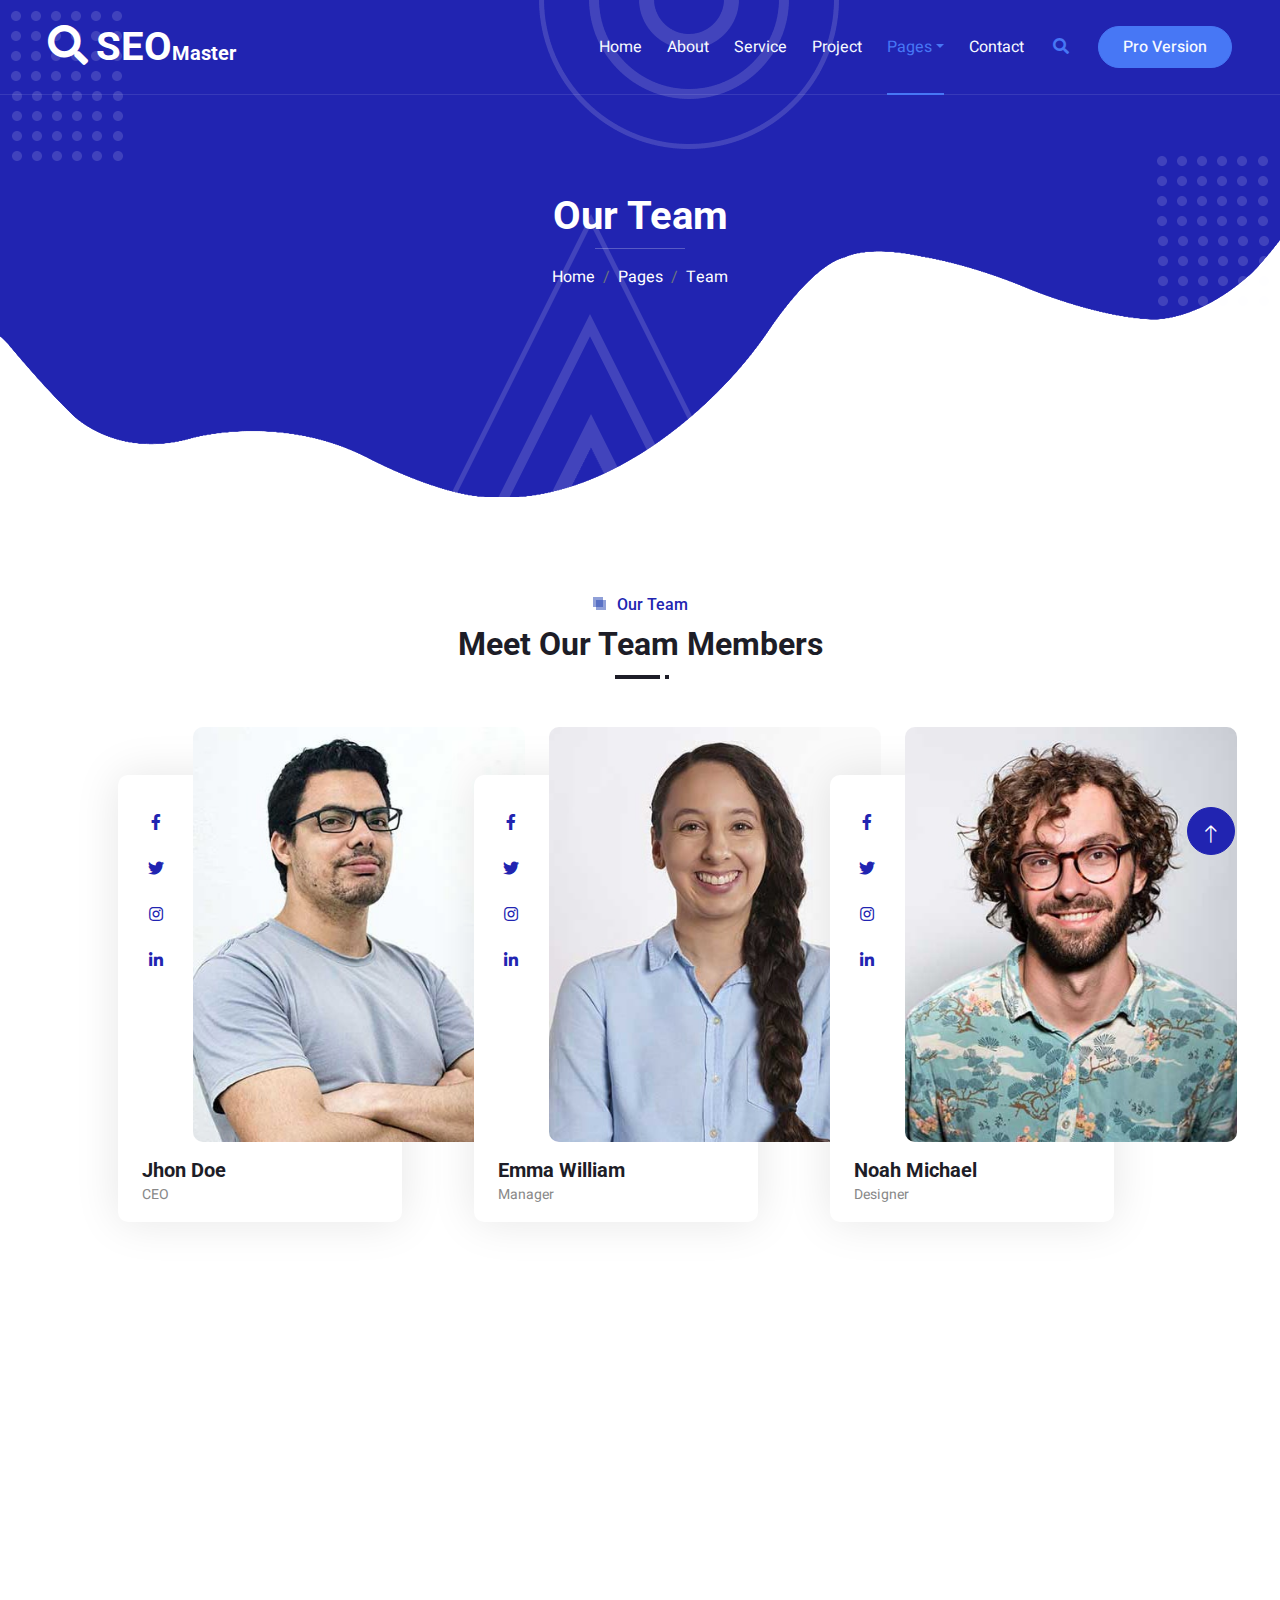
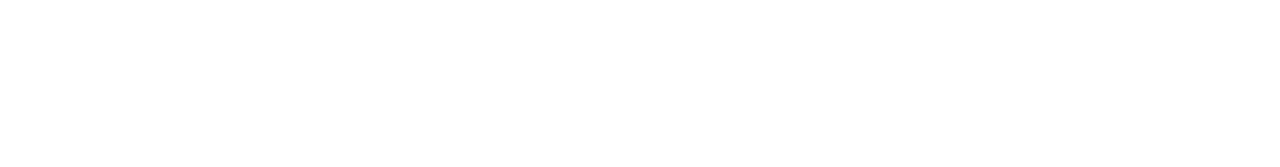
<file: team.html>
<!DOCTYPE html>
<html lang="en">
  <head>
    <meta charset="utf-8" />
    <title>Team</title>
    <meta content="width=device-width, initial-scale=1.0" name="viewport" />
    <meta content="" name="keywords" />
    <meta content="" name="description" />

    <!-- Favicon -->
    <link href="img/favicon.ico" rel="icon" />

    <!-- Google Web Fonts -->
    <link rel="preconnect" href="https://fonts.googleapis.com" />
    <link rel="preconnect" href="https://fonts.gstatic.com" crossorigin />
    <link
      href="https://fonts.googleapis.com/css2?family=Heebo:wght@400;500&family=Roboto:wght@400;500;700&display=swap"
      rel="stylesheet"
    />

    <!-- Icon Font Stylesheet -->
    <link
      href="https://cdnjs.cloudflare.com/ajax/libs/font-awesome/5.10.0/css/all.min.css"
      rel="stylesheet"
    />
    <link
      href="https://cdn.jsdelivr.net/npm/bootstrap-icons@1.4.1/font/bootstrap-icons.css"
      rel="stylesheet"
    />

    <!-- Libraries Stylesheet -->
    <link href="lib/animate/animate.min.css" rel="stylesheet" />
    <link href="lib/owlcarousel/assets/owl.carousel.min.css" rel="stylesheet" />
    <link href="lib/lightbox/css/lightbox.min.css" rel="stylesheet" />

    <!-- Customized Bootstrap Stylesheet -->
    <link href="css/bootstrap.min.css" rel="stylesheet" />

    <!-- Template Stylesheet -->
    <link href="css/style.css" rel="stylesheet" />
  </head>

  <body>
    <div class="container-xxl bg-white p-0">
      <!-- Spinner Start -->
      <div
        id="spinner"
        class="show bg-white position-fixed translate-middle w-100 vh-100 top-50 start-50 d-flex align-items-center justify-content-center"
      >
        <div
          class="spinner-grow text-primary"
          style="width: 3rem; height: 3rem"
          role="status"
        >
          <span class="sr-only">Loading...</span>
        </div>
      </div>
      <!-- Spinner End -->

      <!-- Navbar & Hero Start -->
      <div class="container-xxl position-relative p-0">
        <nav
          class="navbar navbar-expand-lg navbar-light px-4 px-lg-5 py-3 py-lg-0"
        >
          <a href="" class="navbar-brand p-0">
            <h1 class="m-0">
              <i class="fa fa-search me-2"></i>SEO<span class="fs-5"
                >Master</span
              >
            </h1>
            <!-- <img src="img/logo.png" alt="Logo"> -->
          </a>
          <button
            class="navbar-toggler"
            type="button"
            data-bs-toggle="collapse"
            data-bs-target="#navbarCollapse"
          >
            <span class="fa fa-bars"></span>
          </button>
          <div class="collapse navbar-collapse" id="navbarCollapse">
            <div class="navbar-nav ms-auto py-0">
              <a href="index.html" class="nav-item nav-link">Home</a>
              <a href="about.html" class="nav-item nav-link">About</a>
              <a href="service.html" class="nav-item nav-link">Service</a>
              <a href="project.html" class="nav-item nav-link">Project</a>
              <div class="nav-item dropdown">
                <a
                  href="#"
                  class="nav-link dropdown-toggle active"
                  data-bs-toggle="dropdown"
                  >Pages</a
                >
                <div class="dropdown-menu m-0">
                  <a href="team.html" class="dropdown-item active">Our Team</a>
                  <a href="testimonial.html" class="dropdown-item"
                    >Testimonial</a
                  >
                  <a href="404.html" class="dropdown-item">404 Page</a>
                </div>
              </div>
              <a href="contact.html" class="nav-item nav-link">Contact</a>
            </div>
            <butaton
              type="button"
              class="btn text-secondary ms-3"
              data-bs-toggle="modal"
              data-bs-target="#searchModal"
              ><i class="fa fa-search"></i
            ></butaton>
            <a
              href="https://htmlcodex.com/startup-company-website-template"
              class="btn btn-secondary text-light rounded-pill py-2 px-4 ms-3"
              >Pro Version</a
            >
          </div>
        </nav>

        <div class="container-xxl py-5 bg-primary hero-header mb-5">
          <div class="container my-5 py-5 px-lg-5">
            <div class="row g-5 py-5">
              <div class="col-12 text-center">
                <h1 class="text-white animated zoomIn">Our Team</h1>
                <hr class="bg-white mx-auto mt-0" style="width: 90px" />
                <nav aria-label="breadcrumb">
                  <ol class="breadcrumb justify-content-center">
                    <li class="breadcrumb-item">
                      <a class="text-white" href="#">Home</a>
                    </li>
                    <li class="breadcrumb-item">
                      <a class="text-white" href="#">Pages</a>
                    </li>
                    <li
                      class="breadcrumb-item text-white active"
                      aria-current="page"
                    >
                      Team
                    </li>
                  </ol>
                </nav>
              </div>
            </div>
          </div>
        </div>
      </div>
      <!-- Navbar & Hero End -->

      <!-- Full Screen Search Start -->
      <div class="modal fade" id="searchModal" tabindex="-1">
        <div class="modal-dialog modal-fullscreen">
          <div class="modal-content" style="background: rgba(29, 29, 39, 0.7)">
            <div class="modal-header border-0">
              <button
                type="button"
                class="btn bg-white btn-close"
                data-bs-dismiss="modal"
                aria-label="Close"
              ></button>
            </div>
            <div
              class="modal-body d-flex align-items-center justify-content-center"
            >
              <div class="input-group" style="max-width: 600px">
                <input
                  type="text"
                  class="form-control bg-transparent border-light p-3"
                  placeholder="Type search keyword"
                />
                <button class="btn btn-light px-4">
                  <i class="bi bi-search"></i>
                </button>
              </div>
            </div>
          </div>
        </div>
      </div>
      <!-- Full Screen Search End -->

      <!-- Team Start -->
      <div class="container-xxl py-5">
        <div class="container px-lg-5">
          <div
            class="section-title position-relative text-center mb-5 pb-2 wow fadeInUp"
            data-wow-delay="0.1s"
          >
            <h6 class="position-relative d-inline text-primary ps-4">
              Our Team
            </h6>
            <h2 class="mt-2">Meet Our Team Members</h2>
          </div>
          <div class="row g-4">
            <div class="col-lg-4 col-md-6 wow fadeInUp" data-wow-delay="0.1s">
              <div class="team-item">
                <div class="d-flex">
                  <div
                    class="flex-shrink-0 d-flex flex-column align-items-center mt-4 pt-5"
                    style="width: 75px"
                  >
                    <a class="btn btn-square text-primary bg-white my-1" href=""
                      ><i class="fab fa-facebook-f"></i
                    ></a>
                    <a class="btn btn-square text-primary bg-white my-1" href=""
                      ><i class="fab fa-twitter"></i
                    ></a>
                    <a class="btn btn-square text-primary bg-white my-1" href=""
                      ><i class="fab fa-instagram"></i
                    ></a>
                    <a class="btn btn-square text-primary bg-white my-1" href=""
                      ><i class="fab fa-linkedin-in"></i
                    ></a>
                  </div>
                  <img
                    class="img-fluid rounded w-100"
                    src="img/team-1.jpg"
                    alt=""
                  />
                </div>
                <div class="px-4 py-3">
                  <h5 class="fw-bold m-0">Jhon Doe</h5>
                  <small>CEO</small>
                </div>
              </div>
            </div>
            <div class="col-lg-4 col-md-6 wow fadeInUp" data-wow-delay="0.3s">
              <div class="team-item">
                <div class="d-flex">
                  <div
                    class="flex-shrink-0 d-flex flex-column align-items-center mt-4 pt-5"
                    style="width: 75px"
                  >
                    <a class="btn btn-square text-primary bg-white my-1" href=""
                      ><i class="fab fa-facebook-f"></i
                    ></a>
                    <a class="btn btn-square text-primary bg-white my-1" href=""
                      ><i class="fab fa-twitter"></i
                    ></a>
                    <a class="btn btn-square text-primary bg-white my-1" href=""
                      ><i class="fab fa-instagram"></i
                    ></a>
                    <a class="btn btn-square text-primary bg-white my-1" href=""
                      ><i class="fab fa-linkedin-in"></i
                    ></a>
                  </div>
                  <img
                    class="img-fluid rounded w-100"
                    src="img/team-2.jpg"
                    alt=""
                  />
                </div>
                <div class="px-4 py-3">
                  <h5 class="fw-bold m-0">Emma William</h5>
                  <small>Manager</small>
                </div>
              </div>
            </div>
            <div class="col-lg-4 col-md-6 wow fadeInUp" data-wow-delay="0.6s">
              <div class="team-item">
                <div class="d-flex">
                  <div
                    class="flex-shrink-0 d-flex flex-column align-items-center mt-4 pt-5"
                    style="width: 75px"
                  >
                    <a class="btn btn-square text-primary bg-white my-1" href=""
                      ><i class="fab fa-facebook-f"></i
                    ></a>
                    <a class="btn btn-square text-primary bg-white my-1" href=""
                      ><i class="fab fa-twitter"></i
                    ></a>
                    <a class="btn btn-square text-primary bg-white my-1" href=""
                      ><i class="fab fa-instagram"></i
                    ></a>
                    <a class="btn btn-square text-primary bg-white my-1" href=""
                      ><i class="fab fa-linkedin-in"></i
                    ></a>
                  </div>
                  <img
                    class="img-fluid rounded w-100"
                    src="img/team-3.jpg"
                    alt=""
                  />
                </div>
                <div class="px-4 py-3">
                  <h5 class="fw-bold m-0">Noah Michael</h5>
                  <small>Designer</small>
                </div>
              </div>
            </div>
          </div>
        </div>
      </div>
      <!-- Team End -->

      <!-- Footer Start -->
      <div
        class="container-fluid bg-primary text-light footer mt-5 pt-5 wow fadeIn"
        data-wow-delay="0.1s"
      >
        <div class="container py-5 px-lg-5">
          <div class="row g-5">
            <div class="col-md-6 col-lg-3">
              <h5 class="text-white mb-4">Get In Touch</h5>
              <p>
                <i class="fa fa-map-marker-alt me-3"></i>123 Street, New York,
                USA
              </p>
              <p><i class="fa fa-phone-alt me-3"></i>+012 345 67890</p>
              <p><i class="fa fa-envelope me-3"></i>info@example.com</p>
              <div class="d-flex pt-2">
                <a class="btn btn-outline-light btn-social" href=""
                  ><i class="fab fa-twitter"></i
                ></a>
                <a class="btn btn-outline-light btn-social" href=""
                  ><i class="fab fa-facebook-f"></i
                ></a>
                <a class="btn btn-outline-light btn-social" href=""
                  ><i class="fab fa-youtube"></i
                ></a>
                <a class="btn btn-outline-light btn-social" href=""
                  ><i class="fab fa-instagram"></i
                ></a>
                <a class="btn btn-outline-light btn-social" href=""
                  ><i class="fab fa-linkedin-in"></i
                ></a>
              </div>
            </div>
            <div class="col-md-6 col-lg-3">
              <h5 class="text-white mb-4">Popular Link</h5>
              <a class="btn btn-link" href="">About Us</a>
              <a class="btn btn-link" href="">Contact Us</a>
              <a class="btn btn-link" href="">Privacy Policy</a>
              <a class="btn btn-link" href="">Terms & Condition</a>
              <a class="btn btn-link" href="">Career</a>
            </div>
            <div class="col-md-6 col-lg-3">
              <h5 class="text-white mb-4">Project Gallery</h5>
              <div class="row g-2">
                <div class="col-4">
                  <img
                    class="img-fluid"
                    src="img/portfolio-1.jpg"
                    alt="Image"
                  />
                </div>
                <div class="col-4">
                  <img
                    class="img-fluid"
                    src="img/portfolio-2.jpg"
                    alt="Image"
                  />
                </div>
                <div class="col-4">
                  <img
                    class="img-fluid"
                    src="img/portfolio-3.jpg"
                    alt="Image"
                  />
                </div>
                <div class="col-4">
                  <img
                    class="img-fluid"
                    src="img/portfolio-4.jpg"
                    alt="Image"
                  />
                </div>
                <div class="col-4">
                  <img
                    class="img-fluid"
                    src="img/portfolio-5.jpg"
                    alt="Image"
                  />
                </div>
                <div class="col-4">
                  <img
                    class="img-fluid"
                    src="img/portfolio-6.jpg"
                    alt="Image"
                  />
                </div>
              </div>
            </div>
            <div class="col-md-6 col-lg-3">
              <h5 class="text-white mb-4">Newsletter</h5>
              <p>
                Lorem ipsum dolor sit amet elit. Phasellus nec pretium mi.
                Curabitur facilisis ornare velit non vulpu
              </p>
              <div class="position-relative w-100 mt-3">
                <input
                  class="form-control border-0 rounded-pill w-100 ps-4 pe-5"
                  type="text"
                  placeholder="Your Email"
                  style="height: 48px"
                />
                <button
                  type="button"
                  class="btn shadow-none position-absolute top-0 end-0 mt-1 me-2"
                >
                  <i class="fa fa-paper-plane text-primary fs-4"></i>
                </button>
              </div>
            </div>
          </div>
        </div>
        <div class="container px-lg-5">
          <div class="copyright">
            <div class="row">
              <div class="col-md-6 text-center text-md-start mb-3 mb-md-0">
                &copy; <a class="border-bottom" href="#">Your Site Name</a>, All
                Right Reserved.

                <!--/*** This template is free as long as you keep the footer author’s credit link/attribution link/backlink. If you'd like to use the template without the footer author’s credit link/attribution link/backlink, you can purchase the Credit Removal License from "https://htmlcodex.com/credit-removal". Thank you for your support. ***/-->
                Designed By
                <a class="border-bottom" href="https://htmlcodex.com"
                  >HTML Codex</a
                >
              </div>
              <div class="col-md-6 text-center text-md-end">
                <div class="footer-menu">
                  <a href="">Home</a>
                  <a href="">Cookies</a>
                  <a href="">Help</a>
                  <a href="">FQAs</a>
                </div>
              </div>
            </div>
          </div>
        </div>
      </div>
      <!-- Footer End -->

      <!-- Back to Top -->
      <a href="#" class="btn btn-lg btn-primary btn-lg-square back-to-top pt-2"
        ><i class="bi bi-arrow-up"></i
      ></a>
    </div>

    <!-- JavaScript Libraries -->
    <script src="https://code.jquery.com/jquery-3.4.1.min.js"></script>
    <script src="https://cdn.jsdelivr.net/npm/bootstrap@5.0.0/dist/js/bootstrap.bundle.min.js"></script>
    <script src="lib/wow/wow.min.js"></script>
    <script src="lib/easing/easing.min.js"></script>
    <script src="lib/waypoints/waypoints.min.js"></script>
    <script src="lib/owlcarousel/owl.carousel.min.js"></script>
    <script src="lib/isotope/isotope.pkgd.min.js"></script>
    <script src="lib/lightbox/js/lightbox.min.js"></script>

    <!-- Template Javascript -->
    <script src="js/main.js"></script>
  </body>
</html>
</file>
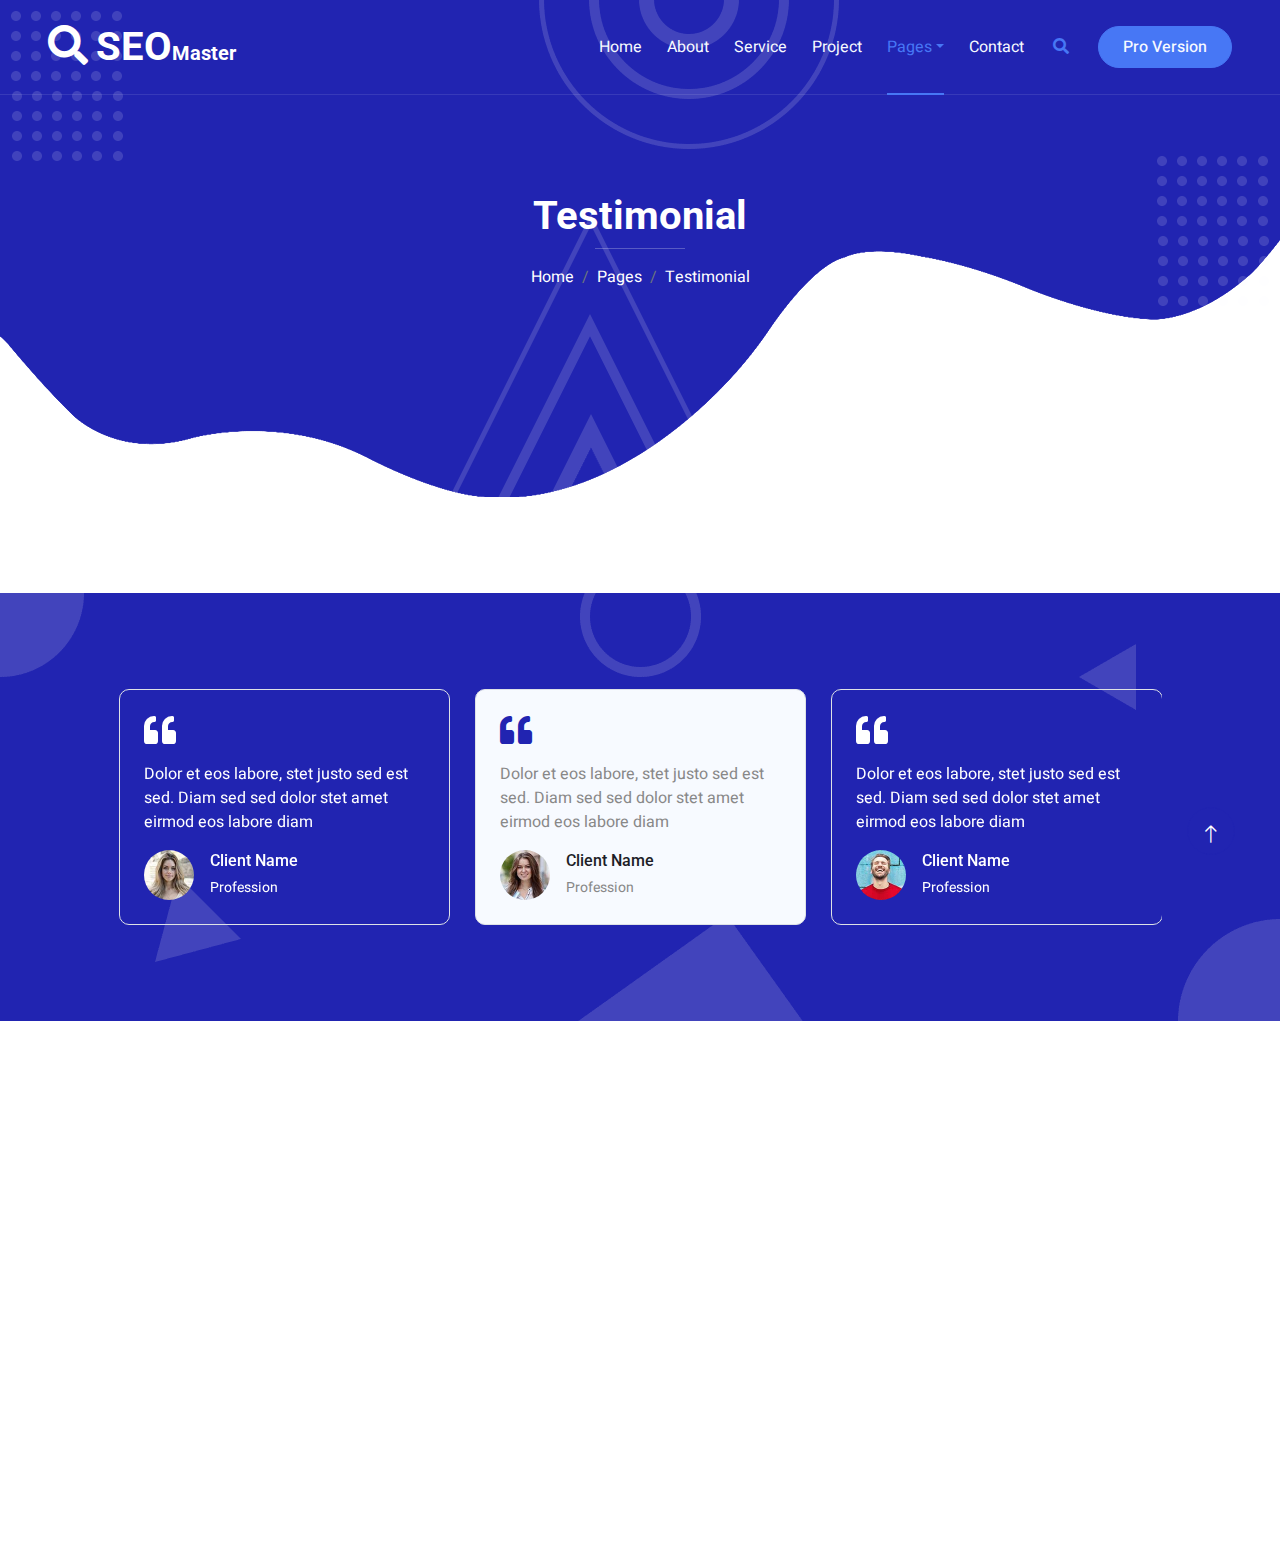
<file: testimonial.html>
<!DOCTYPE html>
<html lang="en">
  <head>
    <meta charset="utf-8" />
    <title>Testimonial</title>
    <meta content="width=device-width, initial-scale=1.0" name="viewport" />
    <meta content="" name="keywords" />
    <meta content="" name="description" />

    <!-- Favicon -->
    <link href="img/favicon.ico" rel="icon" />

    <!-- Google Web Fonts -->
    <link rel="preconnect" href="https://fonts.googleapis.com" />
    <link rel="preconnect" href="https://fonts.gstatic.com" crossorigin />
    <link
      href="https://fonts.googleapis.com/css2?family=Heebo:wght@400;500&family=Roboto:wght@400;500;700&display=swap"
      rel="stylesheet"
    />

    <!-- Icon Font Stylesheet -->
    <link
      href="https://cdnjs.cloudflare.com/ajax/libs/font-awesome/5.10.0/css/all.min.css"
      rel="stylesheet"
    />
    <link
      href="https://cdn.jsdelivr.net/npm/bootstrap-icons@1.4.1/font/bootstrap-icons.css"
      rel="stylesheet"
    />

    <!-- Libraries Stylesheet -->
    <link href="lib/animate/animate.min.css" rel="stylesheet" />
    <link href="lib/owlcarousel/assets/owl.carousel.min.css" rel="stylesheet" />
    <link href="lib/lightbox/css/lightbox.min.css" rel="stylesheet" />

    <!-- Customized Bootstrap Stylesheet -->
    <link href="css/bootstrap.min.css" rel="stylesheet" />

    <!-- Template Stylesheet -->
    <link href="css/style.css" rel="stylesheet" />
  </head>

  <body>
    <div class="container-xxl bg-white p-0">
      <!-- Spinner Start -->
      <div
        id="spinner"
        class="show bg-white position-fixed translate-middle w-100 vh-100 top-50 start-50 d-flex align-items-center justify-content-center"
      >
        <div
          class="spinner-grow text-primary"
          style="width: 3rem; height: 3rem"
          role="status"
        >
          <span class="sr-only">Loading...</span>
        </div>
      </div>
      <!-- Spinner End -->

      <!-- Navbar & Hero Start -->
      <div class="container-xxl position-relative p-0">
        <nav
          class="navbar navbar-expand-lg navbar-light px-4 px-lg-5 py-3 py-lg-0"
        >
          <a href="" class="navbar-brand p-0">
            <h1 class="m-0">
              <i class="fa fa-search me-2"></i>SEO<span class="fs-5"
                >Master</span
              >
            </h1>
            <!-- <img src="img/logo.png" alt="Logo"> -->
          </a>
          <button
            class="navbar-toggler"
            type="button"
            data-bs-toggle="collapse"
            data-bs-target="#navbarCollapse"
          >
            <span class="fa fa-bars"></span>
          </button>
          <div class="collapse navbar-collapse" id="navbarCollapse">
            <div class="navbar-nav ms-auto py-0">
              <a href="index.html" class="nav-item nav-link">Home</a>
              <a href="about.html" class="nav-item nav-link">About</a>
              <a href="service.html" class="nav-item nav-link">Service</a>
              <a href="project.html" class="nav-item nav-link">Project</a>
              <div class="nav-item dropdown">
                <a
                  href="#"
                  class="nav-link dropdown-toggle active"
                  data-bs-toggle="dropdown"
                  >Pages</a
                >
                <div class="dropdown-menu m-0">
                  <a href="team.html" class="dropdown-item">Our Team</a>
                  <a href="testimonial.html" class="dropdown-item active"
                    >Testimonial</a
                  >
                  <a href="404.html" class="dropdown-item">404 Page</a>
                </div>
              </div>
              <a href="contact.html" class="nav-item nav-link">Contact</a>
            </div>
            <butaton
              type="button"
              class="btn text-secondary ms-3"
              data-bs-toggle="modal"
              data-bs-target="#searchModal"
              ><i class="fa fa-search"></i
            ></butaton>
            <a
              href="https://htmlcodex.com/startup-company-website-template"
              class="btn btn-secondary text-light rounded-pill py-2 px-4 ms-3"
              >Pro Version</a
            >
          </div>
        </nav>

        <div class="container-xxl py-5 bg-primary hero-header mb-5">
          <div class="container my-5 py-5 px-lg-5">
            <div class="row g-5 py-5">
              <div class="col-12 text-center">
                <h1 class="text-white animated zoomIn">Testimonial</h1>
                <hr class="bg-white mx-auto mt-0" style="width: 90px" />
                <nav aria-label="breadcrumb">
                  <ol class="breadcrumb justify-content-center">
                    <li class="breadcrumb-item">
                      <a class="text-white" href="#">Home</a>
                    </li>
                    <li class="breadcrumb-item">
                      <a class="text-white" href="#">Pages</a>
                    </li>
                    <li
                      class="breadcrumb-item text-white active"
                      aria-current="page"
                    >
                      Testimonial
                    </li>
                  </ol>
                </nav>
              </div>
            </div>
          </div>
        </div>
      </div>
      <!-- Navbar & Hero End -->

      <!-- Full Screen Search Start -->
      <div class="modal fade" id="searchModal" tabindex="-1">
        <div class="modal-dialog modal-fullscreen">
          <div class="modal-content" style="background: rgba(29, 29, 39, 0.7)">
            <div class="modal-header border-0">
              <button
                type="button"
                class="btn bg-white btn-close"
                data-bs-dismiss="modal"
                aria-label="Close"
              ></button>
            </div>
            <div
              class="modal-body d-flex align-items-center justify-content-center"
            >
              <div class="input-group" style="max-width: 600px">
                <input
                  type="text"
                  class="form-control bg-transparent border-light p-3"
                  placeholder="Type search keyword"
                />
                <button class="btn btn-light px-4">
                  <i class="bi bi-search"></i>
                </button>
              </div>
            </div>
          </div>
        </div>
      </div>
      <!-- Full Screen Search End -->

      <!-- Testimonial Start -->
      <div
        class="container-xxl bg-primary testimonial py-5 wow fadeInUp"
        data-wow-delay="0.1s"
        style="margin: 6rem 0"
      >
        <div class="container py-5 px-lg-5">
          <div class="owl-carousel testimonial-carousel">
            <div
              class="testimonial-item bg-transparent border rounded text-white p-4"
            >
              <i class="fa fa-quote-left fa-2x mb-3"></i>
              <p>
                Dolor et eos labore, stet justo sed est sed. Diam sed sed dolor
                stet amet eirmod eos labore diam
              </p>
              <div class="d-flex align-items-center">
                <img
                  class="img-fluid flex-shrink-0 rounded-circle"
                  src="img/testimonial-1.jpg"
                  style="width: 50px; height: 50px"
                />
                <div class="ps-3">
                  <h6 class="text-white mb-1">Client Name</h6>
                  <small>Profession</small>
                </div>
              </div>
            </div>
            <div
              class="testimonial-item bg-transparent border rounded text-white p-4"
            >
              <i class="fa fa-quote-left fa-2x mb-3"></i>
              <p>
                Dolor et eos labore, stet justo sed est sed. Diam sed sed dolor
                stet amet eirmod eos labore diam
              </p>
              <div class="d-flex align-items-center">
                <img
                  class="img-fluid flex-shrink-0 rounded-circle"
                  src="img/testimonial-2.jpg"
                  style="width: 50px; height: 50px"
                />
                <div class="ps-3">
                  <h6 class="text-white mb-1">Client Name</h6>
                  <small>Profession</small>
                </div>
              </div>
            </div>
            <div
              class="testimonial-item bg-transparent border rounded text-white p-4"
            >
              <i class="fa fa-quote-left fa-2x mb-3"></i>
              <p>
                Dolor et eos labore, stet justo sed est sed. Diam sed sed dolor
                stet amet eirmod eos labore diam
              </p>
              <div class="d-flex align-items-center">
                <img
                  class="img-fluid flex-shrink-0 rounded-circle"
                  src="img/testimonial-3.jpg"
                  style="width: 50px; height: 50px"
                />
                <div class="ps-3">
                  <h6 class="text-white mb-1">Client Name</h6>
                  <small>Profession</small>
                </div>
              </div>
            </div>
            <div
              class="testimonial-item bg-transparent border rounded text-white p-4"
            >
              <i class="fa fa-quote-left fa-2x mb-3"></i>
              <p>
                Dolor et eos labore, stet justo sed est sed. Diam sed sed dolor
                stet amet eirmod eos labore diam
              </p>
              <div class="d-flex align-items-center">
                <img
                  class="img-fluid flex-shrink-0 rounded-circle"
                  src="img/testimonial-4.jpg"
                  style="width: 50px; height: 50px"
                />
                <div class="ps-3">
                  <h6 class="text-white mb-1">Client Name</h6>
                  <small>Profession</small>
                </div>
              </div>
            </div>
          </div>
        </div>
      </div>
      <!-- Testimonial End -->

      <!-- Footer Start -->
      <div
        class="container-fluid bg-primary text-light footer mt-5 pt-5 wow fadeIn"
        data-wow-delay="0.1s"
      >
        <div class="container py-5 px-lg-5">
          <div class="row g-5">
            <div class="col-md-6 col-lg-3">
              <h5 class="text-white mb-4">Get In Touch</h5>
              <p>
                <i class="fa fa-map-marker-alt me-3"></i>123 Street, New York,
                USA
              </p>
              <p><i class="fa fa-phone-alt me-3"></i>+012 345 67890</p>
              <p><i class="fa fa-envelope me-3"></i>info@example.com</p>
              <div class="d-flex pt-2">
                <a class="btn btn-outline-light btn-social" href=""
                  ><i class="fab fa-twitter"></i
                ></a>
                <a class="btn btn-outline-light btn-social" href=""
                  ><i class="fab fa-facebook-f"></i
                ></a>
                <a class="btn btn-outline-light btn-social" href=""
                  ><i class="fab fa-youtube"></i
                ></a>
                <a class="btn btn-outline-light btn-social" href=""
                  ><i class="fab fa-instagram"></i
                ></a>
                <a class="btn btn-outline-light btn-social" href=""
                  ><i class="fab fa-linkedin-in"></i
                ></a>
              </div>
            </div>
            <div class="col-md-6 col-lg-3">
              <h5 class="text-white mb-4">Popular Link</h5>
              <a class="btn btn-link" href="">About Us</a>
              <a class="btn btn-link" href="">Contact Us</a>
              <a class="btn btn-link" href="">Privacy Policy</a>
              <a class="btn btn-link" href="">Terms & Condition</a>
              <a class="btn btn-link" href="">Career</a>
            </div>
            <div class="col-md-6 col-lg-3">
              <h5 class="text-white mb-4">Project Gallery</h5>
              <div class="row g-2">
                <div class="col-4">
                  <img
                    class="img-fluid"
                    src="img/portfolio-1.jpg"
                    alt="Image"
                  />
                </div>
                <div class="col-4">
                  <img
                    class="img-fluid"
                    src="img/portfolio-2.jpg"
                    alt="Image"
                  />
                </div>
                <div class="col-4">
                  <img
                    class="img-fluid"
                    src="img/portfolio-3.jpg"
                    alt="Image"
                  />
                </div>
                <div class="col-4">
                  <img
                    class="img-fluid"
                    src="img/portfolio-4.jpg"
                    alt="Image"
                  />
                </div>
                <div class="col-4">
                  <img
                    class="img-fluid"
                    src="img/portfolio-5.jpg"
                    alt="Image"
                  />
                </div>
                <div class="col-4">
                  <img
                    class="img-fluid"
                    src="img/portfolio-6.jpg"
                    alt="Image"
                  />
                </div>
              </div>
            </div>
            <div class="col-md-6 col-lg-3">
              <h5 class="text-white mb-4">Newsletter</h5>
              <p>
                Lorem ipsum dolor sit amet elit. Phasellus nec pretium mi.
                Curabitur facilisis ornare velit non vulpu
              </p>
              <div class="position-relative w-100 mt-3">
                <input
                  class="form-control border-0 rounded-pill w-100 ps-4 pe-5"
                  type="text"
                  placeholder="Your Email"
                  style="height: 48px"
                />
                <button
                  type="button"
                  class="btn shadow-none position-absolute top-0 end-0 mt-1 me-2"
                >
                  <i class="fa fa-paper-plane text-primary fs-4"></i>
                </button>
              </div>
            </div>
          </div>
        </div>
        <div class="container px-lg-5">
          <div class="copyright">
            <div class="row">
              <div class="col-md-6 text-center text-md-start mb-3 mb-md-0">
                &copy; <a class="border-bottom" href="#">Your Site Name</a>, All
                Right Reserved.

                <!--/*** This template is free as long as you keep the footer author’s credit link/attribution link/backlink. If you'd like to use the template without the footer author’s credit link/attribution link/backlink, you can purchase the Credit Removal License from "https://htmlcodex.com/credit-removal". Thank you for your support. ***/-->
                Designed By
                <a class="border-bottom" href="https://htmlcodex.com"
                  >HTML Codex</a
                >
              </div>
              <div class="col-md-6 text-center text-md-end">
                <div class="footer-menu">
                  <a href="">Home</a>
                  <a href="">Cookies</a>
                  <a href="">Help</a>
                  <a href="">FQAs</a>
                </div>
              </div>
            </div>
          </div>
        </div>
      </div>
      <!-- Footer End -->

      <!-- Back to Top -->
      <a href="#" class="btn btn-lg btn-primary btn-lg-square back-to-top pt-2"
        ><i class="bi bi-arrow-up"></i
      ></a>
    </div>

    <!-- JavaScript Libraries -->
    <script src="https://code.jquery.com/jquery-3.4.1.min.js"></script>
    <script src="https://cdn.jsdelivr.net/npm/bootstrap@5.0.0/dist/js/bootstrap.bundle.min.js"></script>
    <script src="lib/wow/wow.min.js"></script>
    <script src="lib/easing/easing.min.js"></script>
    <script src="lib/waypoints/waypoints.min.js"></script>
    <script src="lib/owlcarousel/owl.carousel.min.js"></script>
    <script src="lib/isotope/isotope.pkgd.min.js"></script>
    <script src="lib/lightbox/js/lightbox.min.js"></script>

    <!-- Template Javascript -->
    <script src="js/main.js"></script>
  </body>
</html>
</file>
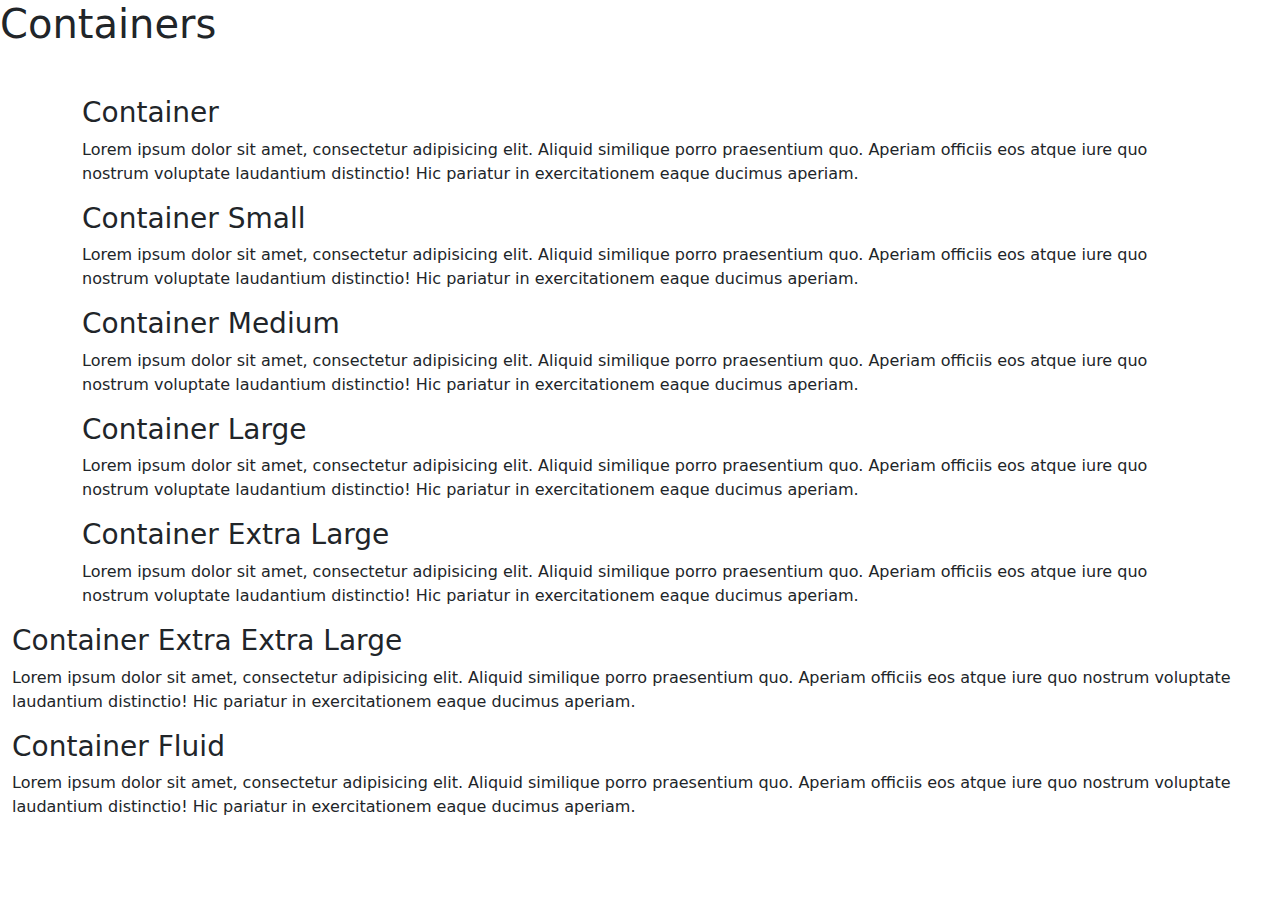
<file: bootstrap-sandbox/bootstrap-sandbox-finished/01-containers.html>
<!DOCTYPE html>
<html lang="en">
  <head>
    <meta charset="UTF-8" />
    <meta http-equiv="X-UA-Compatible" content="IE=edge" />
    <meta name="viewport" content="width=device-width, initial-scale=1.0" />
    <link rel="stylesheet" href="./assets/css/bootstrap.min.css" />

    <title>Bootstrap Sandbox | Containers</title>
  </head>
  <body>
    <h1 class="mb-5">Containers</h1>

    <div class="container">
      <h3>Container</h3>
      <p>
        Lorem ipsum dolor sit amet, consectetur adipisicing elit. Aliquid
        similique porro praesentium quo. Aperiam officiis eos atque iure quo
        nostrum voluptate laudantium distinctio! Hic pariatur in exercitationem
        eaque ducimus aperiam.
      </p>
    </div>

    <div class="container-sm">
      <h3>Container Small</h3>
      <p>
        Lorem ipsum dolor sit amet, consectetur adipisicing elit. Aliquid
        similique porro praesentium quo. Aperiam officiis eos atque iure quo
        nostrum voluptate laudantium distinctio! Hic pariatur in exercitationem
        eaque ducimus aperiam.
      </p>
    </div>

    <div class="container-md">
      <h3>Container Medium</h3>
      <p>
        Lorem ipsum dolor sit amet, consectetur adipisicing elit. Aliquid
        similique porro praesentium quo. Aperiam officiis eos atque iure quo
        nostrum voluptate laudantium distinctio! Hic pariatur in exercitationem
        eaque ducimus aperiam.
      </p>
    </div>

    <div class="container-lg">
      <h3>Container Large</h3>
      <p>
        Lorem ipsum dolor sit amet, consectetur adipisicing elit. Aliquid
        similique porro praesentium quo. Aperiam officiis eos atque iure quo
        nostrum voluptate laudantium distinctio! Hic pariatur in exercitationem
        eaque ducimus aperiam.
      </p>
    </div>

    <div class="container-xl">
      <h3>Container Extra Large</h3>
      <p>
        Lorem ipsum dolor sit amet, consectetur adipisicing elit. Aliquid
        similique porro praesentium quo. Aperiam officiis eos atque iure quo
        nostrum voluptate laudantium distinctio! Hic pariatur in exercitationem
        eaque ducimus aperiam.
      </p>
    </div>

    <div class="container-xxl">
      <h3>Container Extra Extra Large</h3>
      <p>
        Lorem ipsum dolor sit amet, consectetur adipisicing elit. Aliquid
        similique porro praesentium quo. Aperiam officiis eos atque iure quo
        nostrum voluptate laudantium distinctio! Hic pariatur in exercitationem
        eaque ducimus aperiam.
      </p>
    </div>

    <div class="container-fluid">
      <h3>Container Fluid</h3>
      <p>
        Lorem ipsum dolor sit amet, consectetur adipisicing elit. Aliquid
        similique porro praesentium quo. Aperiam officiis eos atque iure quo
        nostrum voluptate laudantium distinctio! Hic pariatur in exercitationem
        eaque ducimus aperiam.
      </p>
    </div>

    <script src="./assets/js/bootstrap.bundle.min.js"></script>
  </body>
</html>
</file>
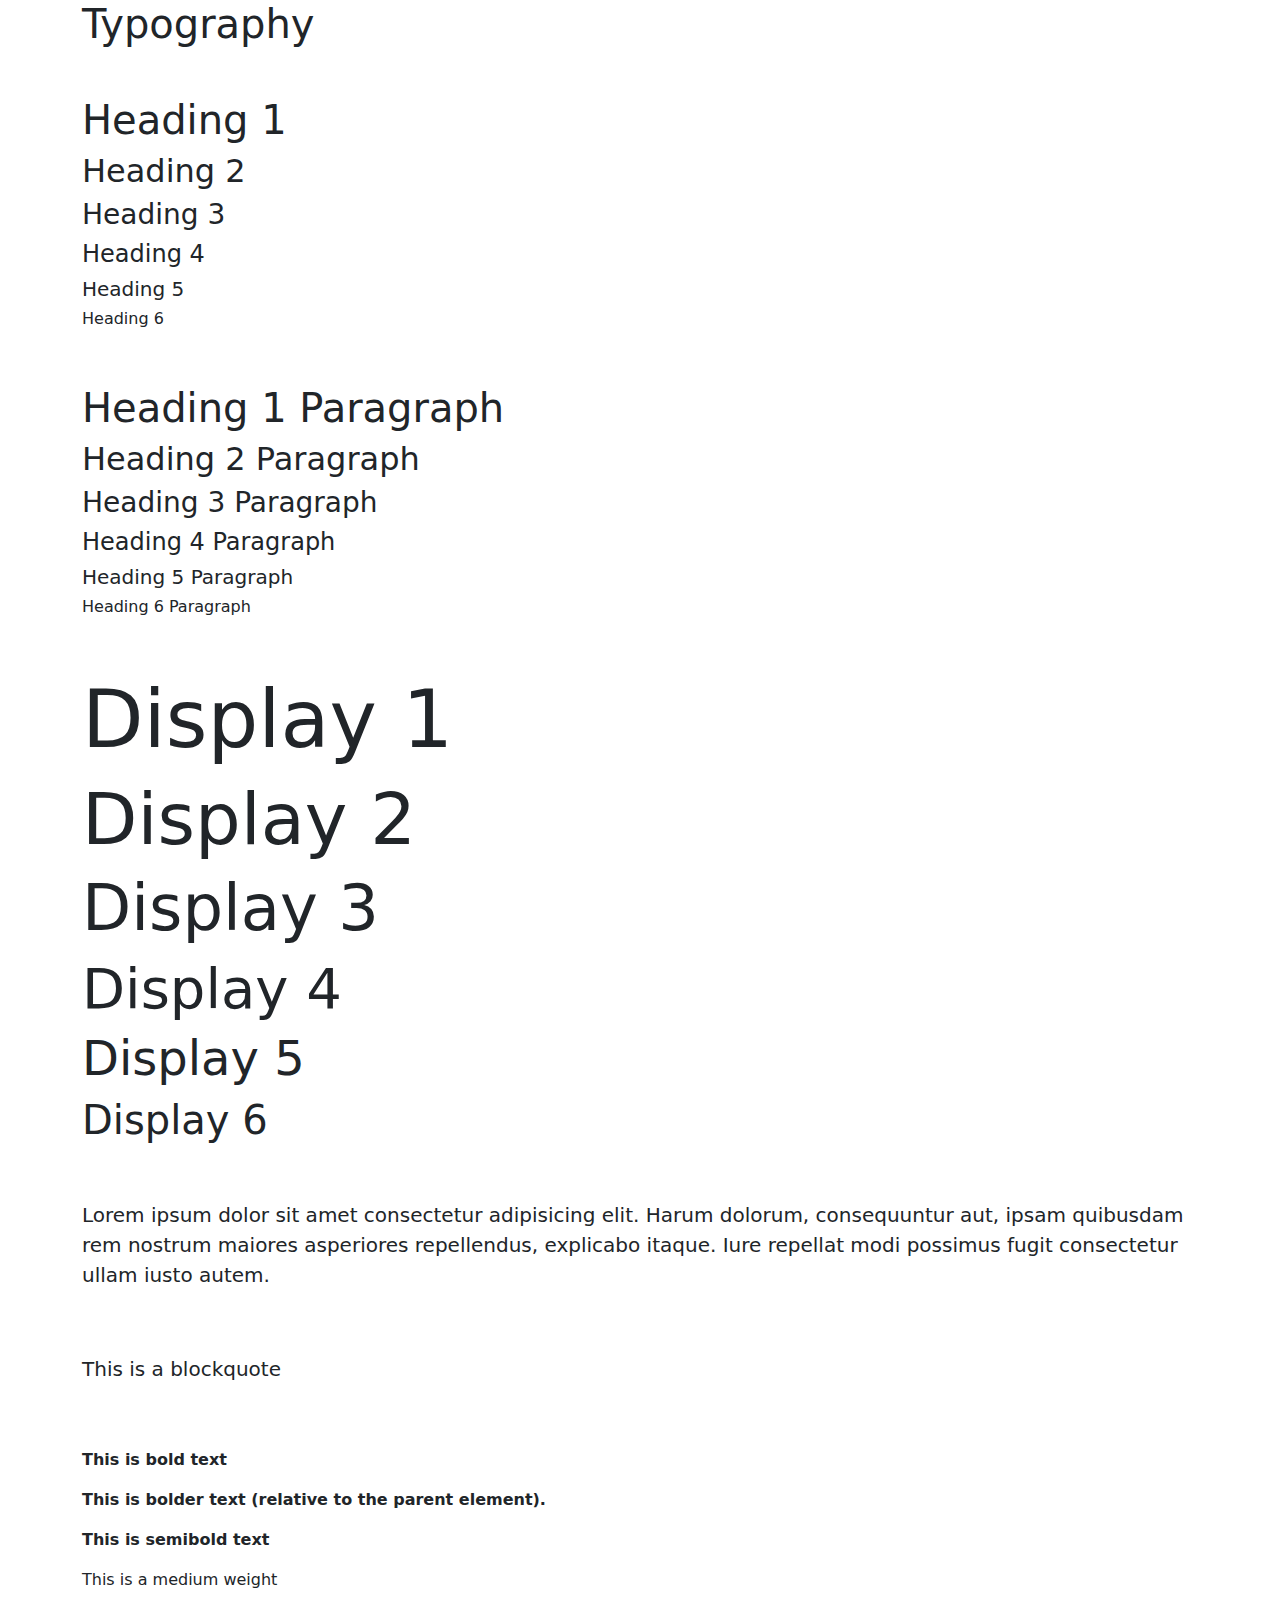
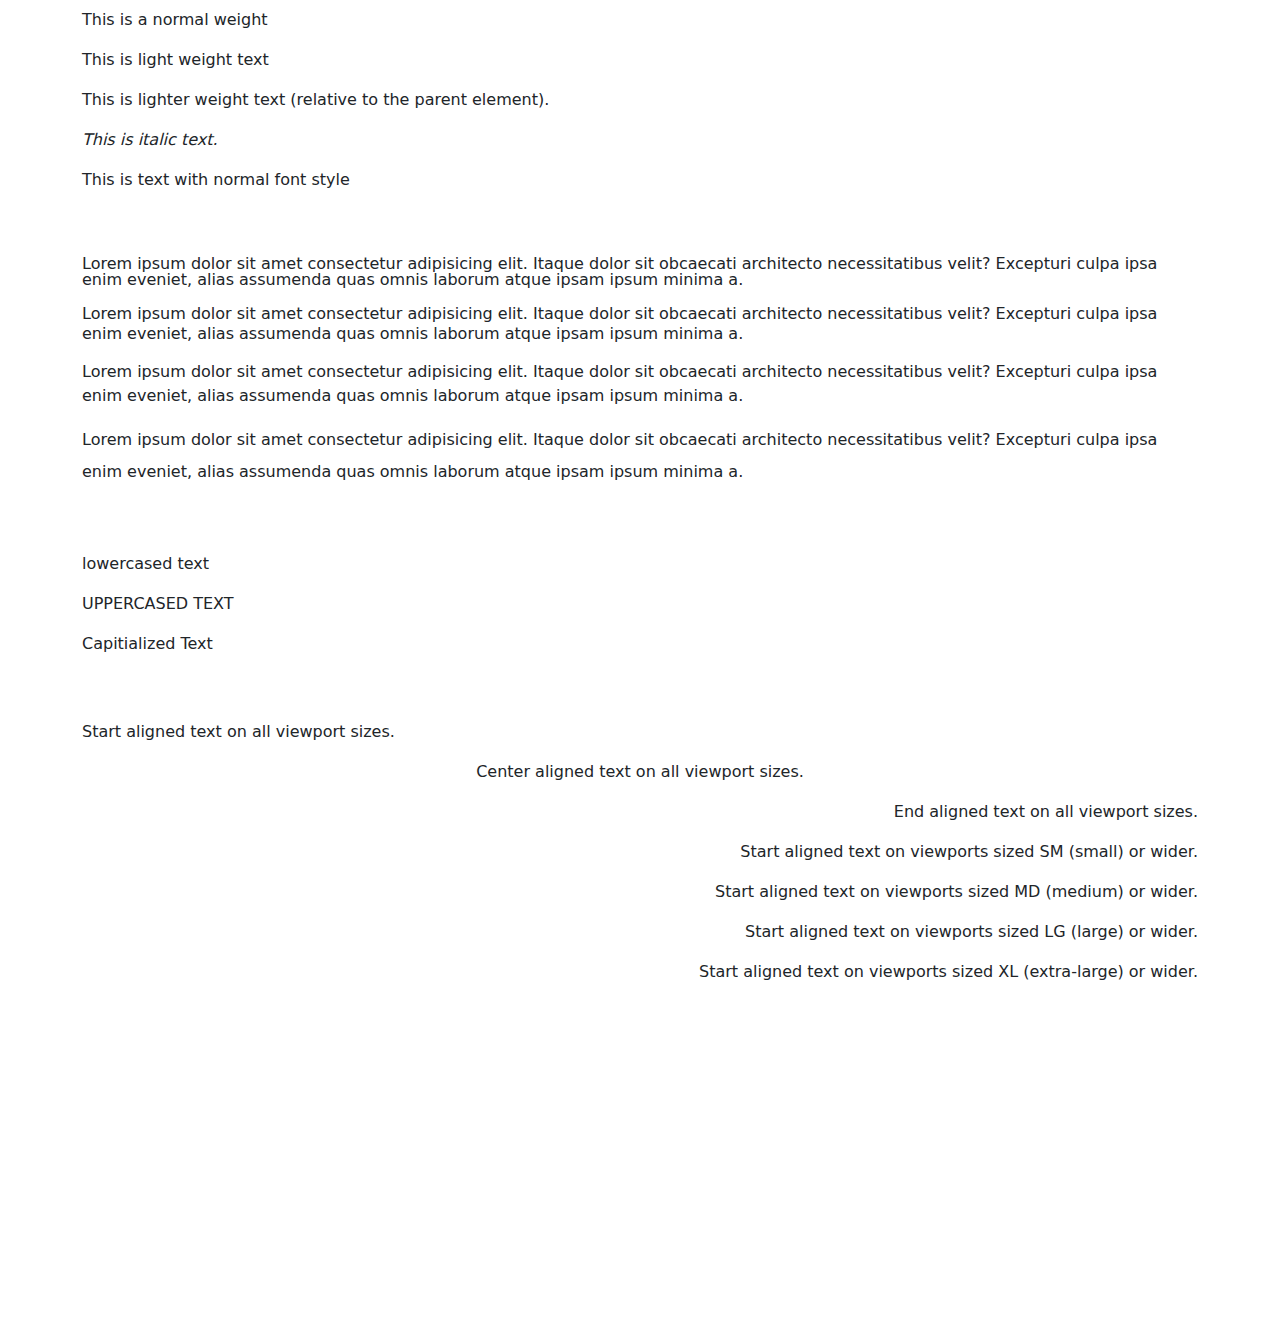
<file: bootstrap-sandbox/bootstrap-sandbox-finished/02-typography.html>
<!DOCTYPE html>
<html lang="en">
  <head>
    <meta charset="UTF-8" />
    <meta http-equiv="X-UA-Compatible" content="IE=edge" />
    <meta name="viewport" content="width=device-width, initial-scale=1.0" />
    <link rel="stylesheet" href="./assets/css/bootstrap.min.css" />
    <title>Bootstrap Sandbox | Typography</title>
  </head>
  <body>
    <div class="container">
      <h1 class="mb-5">Typography</h1>

      <!-- Headings -->
      <h1>Heading 1</h1>
      <h2>Heading 2</h2>
      <h3>Heading 3</h3>
      <h4>Heading 4</h4>
      <h5>Heading 5</h5>
      <h6>Heading 6</h6>

      <br /><br />

      <!-- Heading Classes -->
      <p class="h1">Heading 1 Paragraph</p>
      <p class="h2">Heading 2 Paragraph</p>
      <p class="h3">Heading 3 Paragraph</p>
      <p class="h4">Heading 4 Paragraph</p>
      <p class="h5">Heading 5 Paragraph</p>
      <p class="h6">Heading 6 Paragraph</p>

      <br /><br />

      <!-- Display Headings -->
      <h1 class="display-1">Display 1</h1>
      <h1 class="display-2">Display 2</h1>
      <h1 class="display-3">Display 3</h1>
      <h1 class="display-4">Display 4</h1>
      <h1 class="display-5">Display 5</h1>
      <h1 class="display-6">Display 6</h1>

      <br /><br />

      <!-- Lead Paragraph -->
      <p class="lead">
        Lorem ipsum dolor sit amet consectetur adipisicing elit. Harum dolorum,
        consequuntur aut, ipsam quibusdam rem nostrum maiores asperiores
        repellendus, explicabo itaque. Iure repellat modi possimus fugit
        consectetur ullam iusto autem.
      </p>

      <br /><br />

      <!-- Blockquote -->
      <blockquote class="blockquote">
        <p>This is a blockquote</p>
      </blockquote>

      <br /><br />

      <!-- Font Weight -->
      <p class="fw-bold">This is bold text</p>
      <p class="fw-bolder">
        This is bolder text (relative to the parent element).
      </p>
      <p class="fw-semibold">This is semibold text</p>
      <p class="fw-medium">This is a medium weight</p>
      <p class="fw-normal">This is a normal weight</p>
      <p class="fw-light">This is light weight text</p>
      <p class="fw-lighter">
        This is lighter weight text (relative to the parent element).
      </p>
      <p class="fst-italic">This is italic text.</p>
      <p class="fst-normal">This is text with normal font style</p>

      <br /><br />

      <!-- Line Height -->
      <p class="lh-1">
        Lorem ipsum dolor sit amet consectetur adipisicing elit. Itaque dolor
        sit obcaecati architecto necessitatibus velit? Excepturi culpa ipsa enim
        eveniet, alias assumenda quas omnis laborum atque ipsam ipsum minima a.
      </p>
      <p class="lh-sm">
        Lorem ipsum dolor sit amet consectetur adipisicing elit. Itaque dolor
        sit obcaecati architecto necessitatibus velit? Excepturi culpa ipsa enim
        eveniet, alias assumenda quas omnis laborum atque ipsam ipsum minima a.
      </p>
      <p class="lh-base">
        Lorem ipsum dolor sit amet consectetur adipisicing elit. Itaque dolor
        sit obcaecati architecto necessitatibus velit? Excepturi culpa ipsa enim
        eveniet, alias assumenda quas omnis laborum atque ipsam ipsum minima a.
      </p>
      <p class="lh-lg">
        Lorem ipsum dolor sit amet consectetur adipisicing elit. Itaque dolor
        sit obcaecati architecto necessitatibus velit? Excepturi culpa ipsa enim
        eveniet, alias assumenda quas omnis laborum atque ipsam ipsum minima a.
      </p>

      <br /><br />

      <!-- Text Transform -->
      <p class="text-lowercase">lowercased text</p>
      <p class="text-uppercase">uppercased text</p>
      <p class="text-capitalize">capitialized text</p>

      <br /><br />

      <!-- Text Alignment -->
      <p class="text-start">Start aligned text on all viewport sizes.</p>
      <p class="text-center">Center aligned text on all viewport sizes.</p>
      <p class="text-end">End aligned text on all viewport sizes.</p>

      <p class="text-sm-end">
        Start aligned text on viewports sized SM (small) or wider.
      </p>
      <p class="text-md-end">
        Start aligned text on viewports sized MD (medium) or wider.
      </p>
      <p class="text-lg-end">
        Start aligned text on viewports sized LG (large) or wider.
      </p>
      <p class="text-xl-end">
        Start aligned text on viewports sized XL (extra-large) or wider.
      </p>

      <!-- Don't go past here -->
    </div>
    <div style="margin-top: 350px"></div>

    <script src="./assets/js/bootstrap.bundle.min.js"></script>
  </body>
</html>
</file>
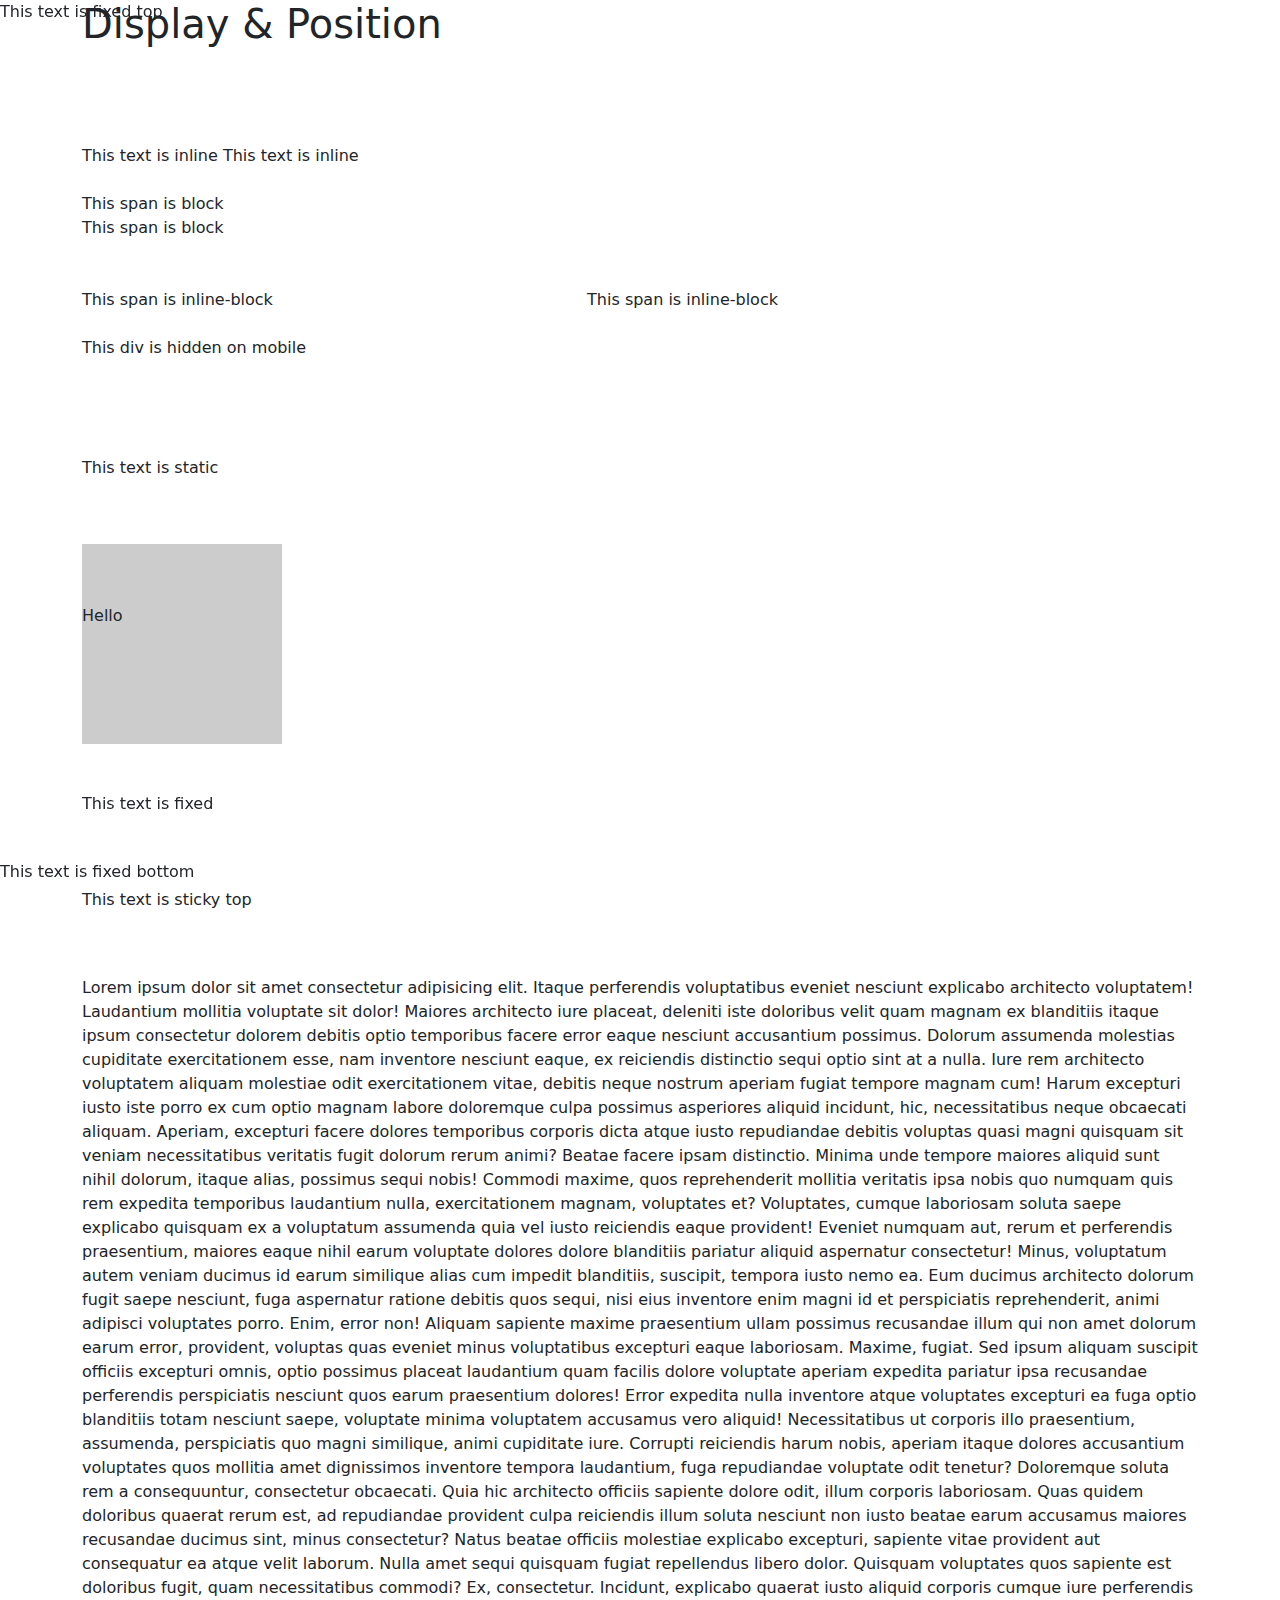
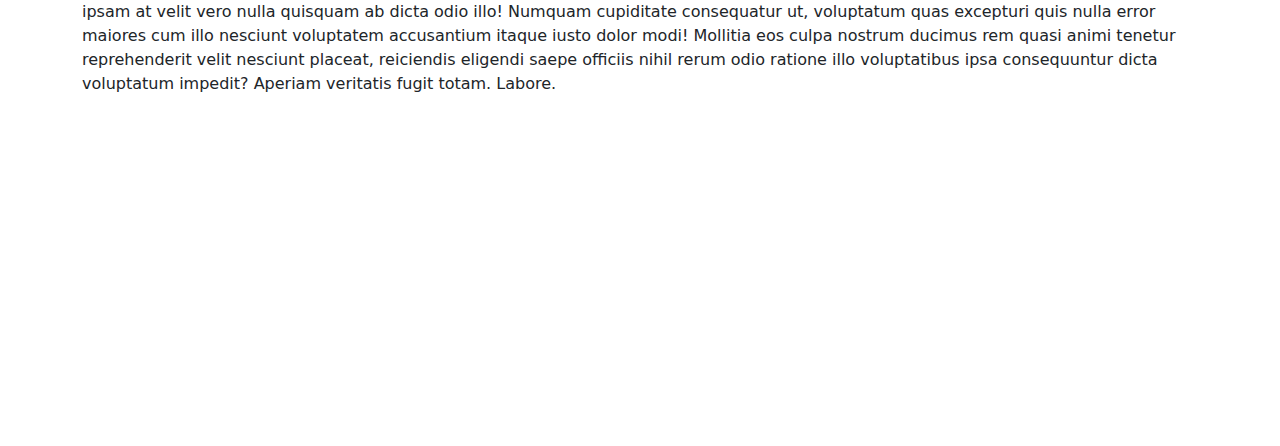
<file: bootstrap-sandbox/bootstrap-sandbox-finished/03-display-position.html>
<!DOCTYPE html>
<html lang="en">
  <head>
    <meta charset="UTF-8" />
    <meta http-equiv="X-UA-Compatible" content="IE=edge" />
    <meta name="viewport" content="width=device-width, initial-scale=1.0" />
    <link rel="stylesheet" href="./assets/css/bootstrap.min.css" />
    <title>Bootstrap Sandbox | Display & Position</title>
  </head>
  <body>
    <div class="container">
      <h1 class="mb-5">Display & Position</h1>

      <!-- Display None -->
      <p class="d-none">This text is hidden</p>

      <br /><br />

      <!-- Display Inline -->
      <div class="d-inline">This text is inline</div>
      <div class="d-inline">This text is inline</div>

      <br /><br />

      <!-- Display Block -->
      <span class="d-block">This span is block</span>
      <span class="d-block">This span is block</span>

      <br /><br />

      <!-- Display Inline Block -->
      <span class="d-inline-block" style="width: 500px"
        >This span is inline-block</span
      >
      <span class="d-inline-block">This span is inline-block</span>

      <br /><br />

      <!-- Hide on small screens -->
      <div class="d-none d-md-block">This div is hidden on mobile</div>

      <br /><br />

      <!-- Hide on medium screens and up -->
      <div class="d-block d-md-none">
        This div is hidden on medium screens and up
      </div>

      <br /><br />

      <!-- POSITIONING -->

      <!-- Position Static -->
      <p class="position-static">This text is static</p>

      <br /><br />

      <div
        class="position-relative"
        style="height: 200px; width: 200px; background: #ccc"
      >
        <p class="position-absolute start-0 bottom-0" style="top: 60px">
          Hello
        </p>
      </div>

      <br /><br />

      <!-- Position Fixed -->
      <p class="position-fixed">This text is fixed</p>

      <br /><br />

      <p class="fixed-top">This text is fixed top</p>
      <p class="fixed-bottom">This text is fixed bottom</p>

      <br /><br />

      <!-- Sticky Top -->
      <p class="">This text is sticky top</p>

      <br /><br />

      <!-- Filler Text -->
      <p>
        Lorem ipsum dolor sit amet consectetur adipisicing elit. Itaque
        perferendis voluptatibus eveniet nesciunt explicabo architecto
        voluptatem! Laudantium mollitia voluptate sit dolor! Maiores architecto
        iure placeat, deleniti iste doloribus velit quam magnam ex blanditiis
        itaque ipsum consectetur dolorem debitis optio temporibus facere error
        eaque nesciunt accusantium possimus. Dolorum assumenda molestias
        cupiditate exercitationem esse, nam inventore nesciunt eaque, ex
        reiciendis distinctio sequi optio sint at a nulla. Iure rem architecto
        voluptatem aliquam molestiae odit exercitationem vitae, debitis neque
        nostrum aperiam fugiat tempore magnam cum! Harum excepturi iusto iste
        porro ex cum optio magnam labore doloremque culpa possimus asperiores
        aliquid incidunt, hic, necessitatibus neque obcaecati aliquam. Aperiam,
        excepturi facere dolores temporibus corporis dicta atque iusto
        repudiandae debitis voluptas quasi magni quisquam sit veniam
        necessitatibus veritatis fugit dolorum rerum animi? Beatae facere ipsam
        distinctio. Minima unde tempore maiores aliquid sunt nihil dolorum,
        itaque alias, possimus sequi nobis! Commodi maxime, quos reprehenderit
        mollitia veritatis ipsa nobis quo numquam quis rem expedita temporibus
        laudantium nulla, exercitationem magnam, voluptates et? Voluptates,
        cumque laboriosam soluta saepe explicabo quisquam ex a voluptatum
        assumenda quia vel iusto reiciendis eaque provident! Eveniet numquam
        aut, rerum et perferendis praesentium, maiores eaque nihil earum
        voluptate dolores dolore blanditiis pariatur aliquid aspernatur
        consectetur! Minus, voluptatum autem veniam ducimus id earum similique
        alias cum impedit blanditiis, suscipit, tempora iusto nemo ea. Eum
        ducimus architecto dolorum fugit saepe nesciunt, fuga aspernatur ratione
        debitis quos sequi, nisi eius inventore enim magni id et perspiciatis
        reprehenderit, animi adipisci voluptates porro. Enim, error non! Aliquam
        sapiente maxime praesentium ullam possimus recusandae illum qui non amet
        dolorum earum error, provident, voluptas quas eveniet minus voluptatibus
        excepturi eaque laboriosam. Maxime, fugiat. Sed ipsum aliquam suscipit
        officiis excepturi omnis, optio possimus placeat laudantium quam facilis
        dolore voluptate aperiam expedita pariatur ipsa recusandae perferendis
        perspiciatis nesciunt quos earum praesentium dolores! Error expedita
        nulla inventore atque voluptates excepturi ea fuga optio blanditiis
        totam nesciunt saepe, voluptate minima voluptatem accusamus vero
        aliquid! Necessitatibus ut corporis illo praesentium, assumenda,
        perspiciatis quo magni similique, animi cupiditate iure. Corrupti
        reiciendis harum nobis, aperiam itaque dolores accusantium voluptates
        quos mollitia amet dignissimos inventore tempora laudantium, fuga
        repudiandae voluptate odit tenetur? Doloremque soluta rem a
        consequuntur, consectetur obcaecati. Quia hic architecto officiis
        sapiente dolore odit, illum corporis laboriosam. Quas quidem doloribus
        quaerat rerum est, ad repudiandae provident culpa reiciendis illum
        soluta nesciunt non iusto beatae earum accusamus maiores recusandae
        ducimus sint, minus consectetur? Natus beatae officiis molestiae
        explicabo excepturi, sapiente vitae provident aut consequatur ea atque
        velit laborum. Nulla amet sequi quisquam fugiat repellendus libero
        dolor. Quisquam voluptates quos sapiente est doloribus fugit, quam
        necessitatibus commodi? Ex, consectetur. Incidunt, explicabo quaerat
        iusto aliquid corporis cumque iure perferendis ipsam at velit vero nulla
        quisquam ab dicta odio illo! Numquam cupiditate consequatur ut,
        voluptatum quas excepturi quis nulla error maiores cum illo nesciunt
        voluptatem accusantium itaque iusto dolor modi! Mollitia eos culpa
        nostrum ducimus rem quasi animi tenetur reprehenderit velit nesciunt
        placeat, reiciendis eligendi saepe officiis nihil rerum odio ratione
        illo voluptatibus ipsa consequuntur dicta voluptatum impedit? Aperiam
        veritatis fugit totam. Labore.
      </p>
      <!-- Don't go past here -->
    </div>
    <div style="margin-top: 350px"></div>

    <script src="./assets/js/bootstrap.bundle.min.js"></script>
  </body>
</html>
</file>
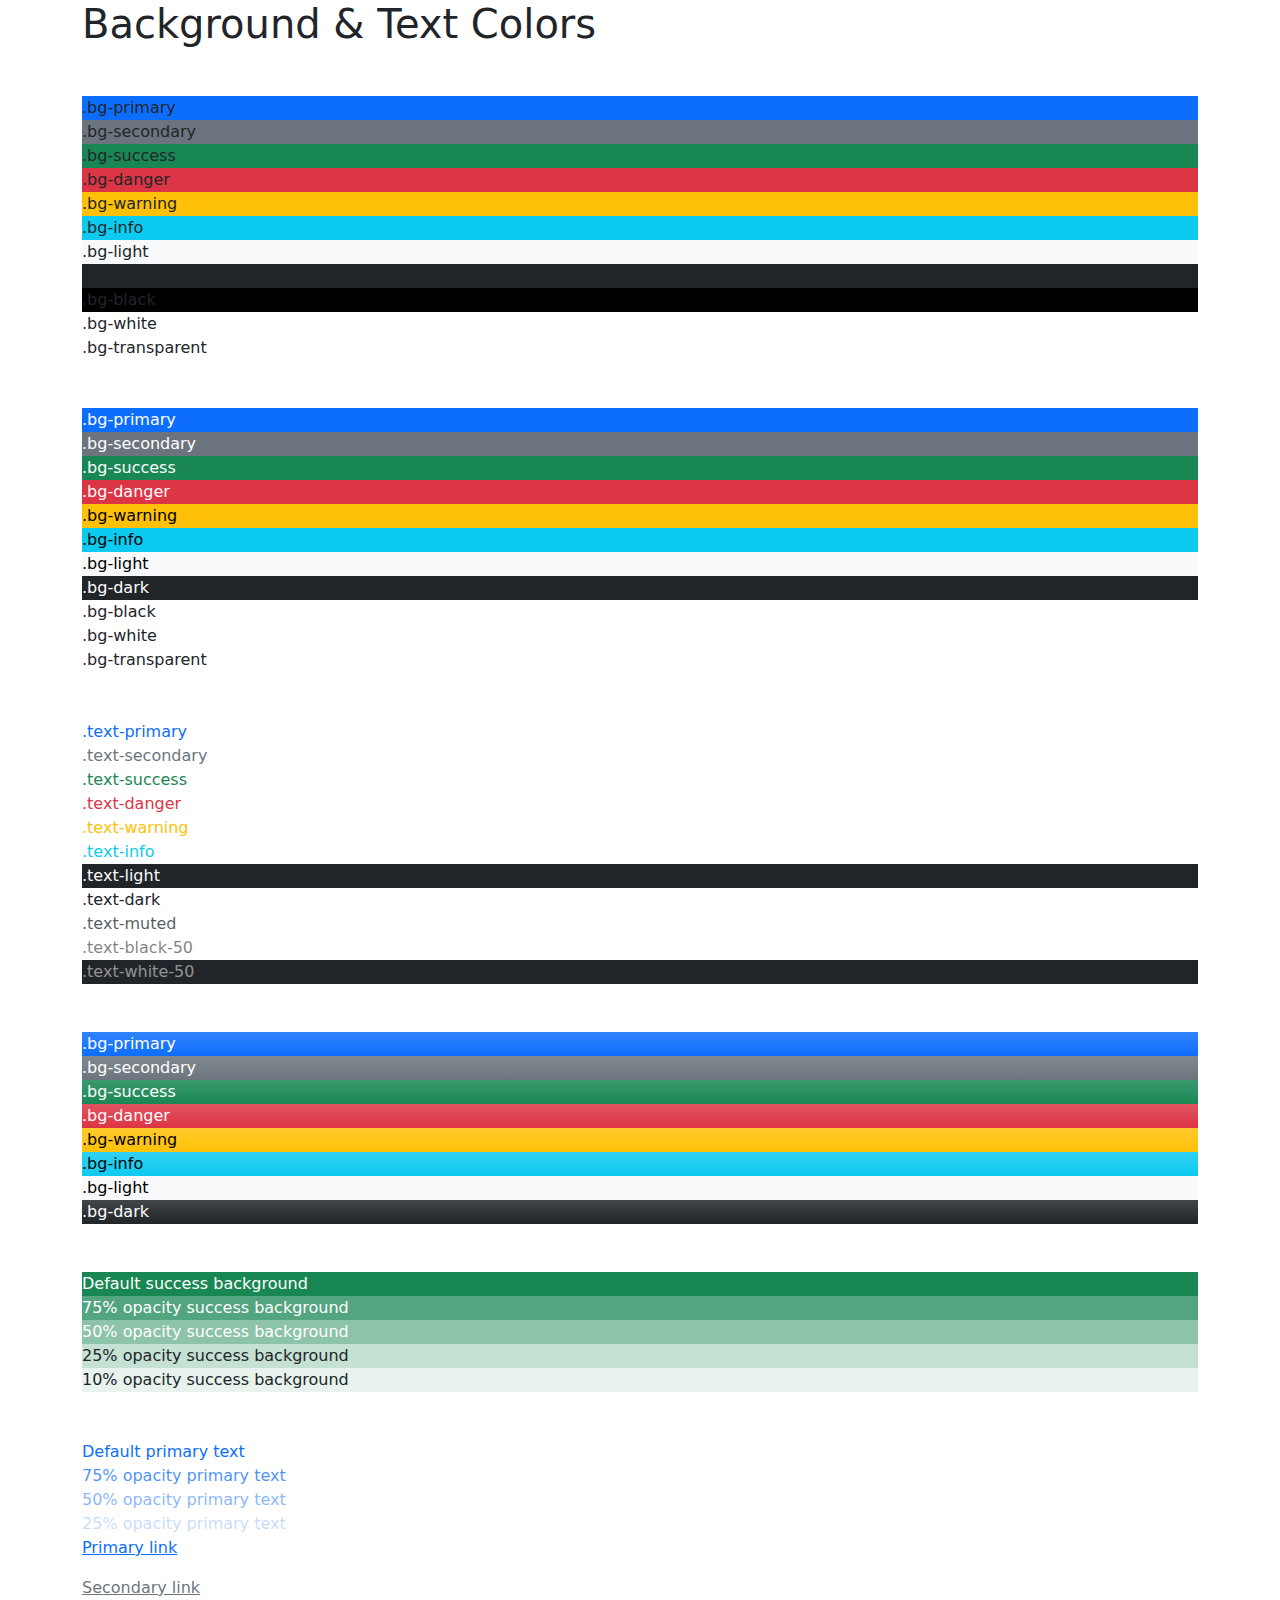
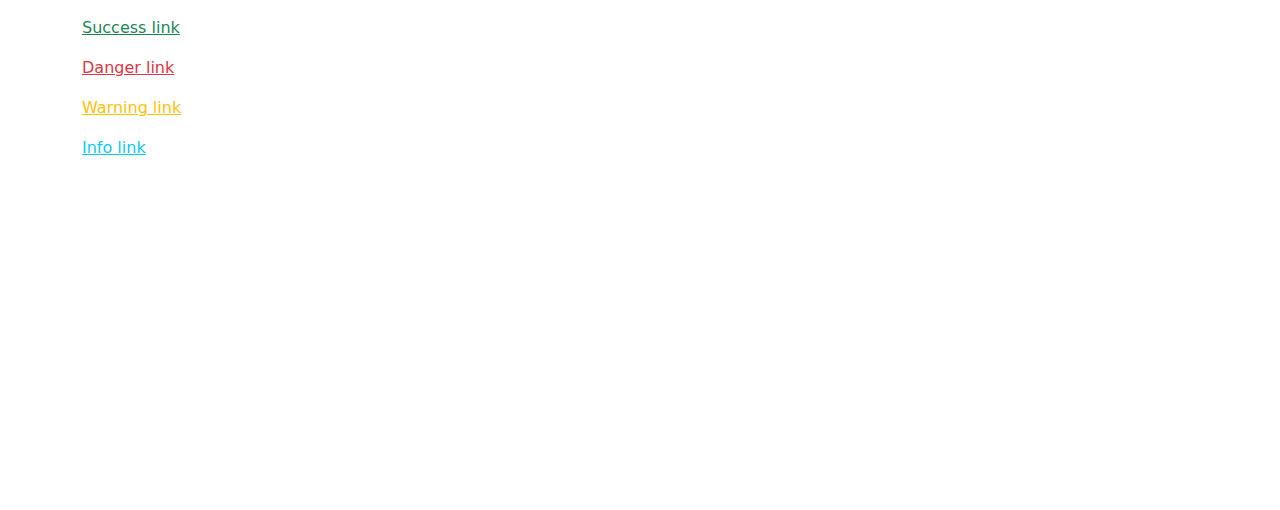
<file: bootstrap-sandbox/bootstrap-sandbox-finished/04-background-text-colors.html>
<!DOCTYPE html>
<html lang="en">
  <head>
    <meta charset="UTF-8" />
    <meta http-equiv="X-UA-Compatible" content="IE=edge" />
    <meta name="viewport" content="width=device-width, initial-scale=1.0" />
    <link rel="stylesheet" href="./assets/css/bootstrap.min.css" />
    <title>Bootstrap Sandbox | Background & Text Colors</title>
  </head>
  <body>
    <div class="container">
      <h1 class="mb-5">Background & Text Colors</h1>

      <!-- Background Colors -->
      <div class="bg-primary">.bg-primary</div>
      <div class="bg-secondary">.bg-secondary</div>
      <div class="bg-success">.bg-success</div>
      <div class="bg-danger">.bg-danger</div>
      <div class="bg-warning">.bg-warning</div>
      <div class="bg-info">.bg-info</div>
      <div class="bg-light">.bg-light</div>
      <div class="bg-dark">.bg-dark</div>
      <div class="bg-black">.bg-black</div>
      <div class="bg-white">.bg-white</div>
      <div class="bg-transparent text-body">.bg-transparent</div>

      <br /><br />

      <!-- Text Background Colors -->
      <div class="text-bg-primary">.bg-primary</div>
      <div class="text-bg-secondary">.bg-secondary</div>
      <div class="text-bg-success">.bg-success</div>
      <div class="text-bg-danger">.bg-danger</div>
      <div class="text-bg-warning">.bg-warning</div>
      <div class="text-bg-info">.bg-info</div>
      <div class="text-bg-light">.bg-light</div>
      <div class="text-bg-dark">.bg-dark</div>
      <div class="text-bg-black">.bg-black</div>
      <div class="text-bg-white">.bg-white</div>
      <div class="text-bg-transparent text-body">.bg-transparent</div>

      <br /><br />

      <!-- Text Colors -->
      <div class="text-primary">.text-primary</div>
      <div class="text-secondary">.text-secondary</div>
      <div class="text-success">.text-success</div>
      <div class="text-danger">.text-danger</div>
      <div class="text-warning">.text-warning</div>
      <div class="text-info">.text-info</div>
      <div class="text-light bg-dark">.text-light</div>
      <div class="text-dark">.text-dark</div>
      <div class="text-muted">.text-muted</div>
      <div class="text-black-50">.text-black-50</div>
      <div class="text-white-50 bg-dark">.text-white-50</div>

      <br /><br />

      <!-- Gradients -->
      <div class="text-bg-primary bg-gradient">.bg-primary</div>
      <div class="text-bg-secondary bg-gradient">.bg-secondary</div>
      <div class="text-bg-success bg-gradient">.bg-success</div>
      <div class="text-bg-danger bg-gradient">.bg-danger</div>
      <div class="text-bg-warning bg-gradient">.bg-warning</div>
      <div class="text-bg-info bg-gradient">.bg-info</div>
      <div class="text-bg-light bg-gradient">.bg-light</div>
      <div class="text-bg-dark bg-gradient">.bg-dark</div>

      <br /><br />

      <!-- Background Opacity -->
      <div class="text-bg-success">Default success background</div>
      <div class="text-bg-success bg-opacity-75">
        75% opacity success background
      </div>
      <div class="text-bg-success bg-opacity-50">
        50% opacity success background
      </div>
      <div class="bg-success bg-opacity-25">25% opacity success background</div>
      <div class="bg-success bg-opacity-10">10% opacity success background</div>

      <br /><br />

      <!-- Text Opacity -->
      <div class="text-primary">Default primary text</div>
      <div class="text-primary text-opacity-75">75% opacity primary text</div>
      <div class="text-primary text-opacity-50">50% opacity primary text</div>
      <div class="text-primary text-opacity-25">25% opacity primary text</div>

      <!-- Link Colors -->
      <p><a href="#" class="link-primary">Primary link</a></p>
      <p><a href="#" class="link-secondary">Secondary link</a></p>
      <p><a href="#" class="link-success">Success link</a></p>
      <p><a href="#" class="link-danger">Danger link</a></p>
      <p><a href="#" class="link-warning">Warning link</a></p>
      <p><a href="#" class="link-info">Info link</a></p>

      <!-- Don't go past here -->
    </div>
    <div style="margin-top: 350px"></div>

    <script src="./assets/js/bootstrap.bundle.min.js"></script>
  </body>
</html>
</file>
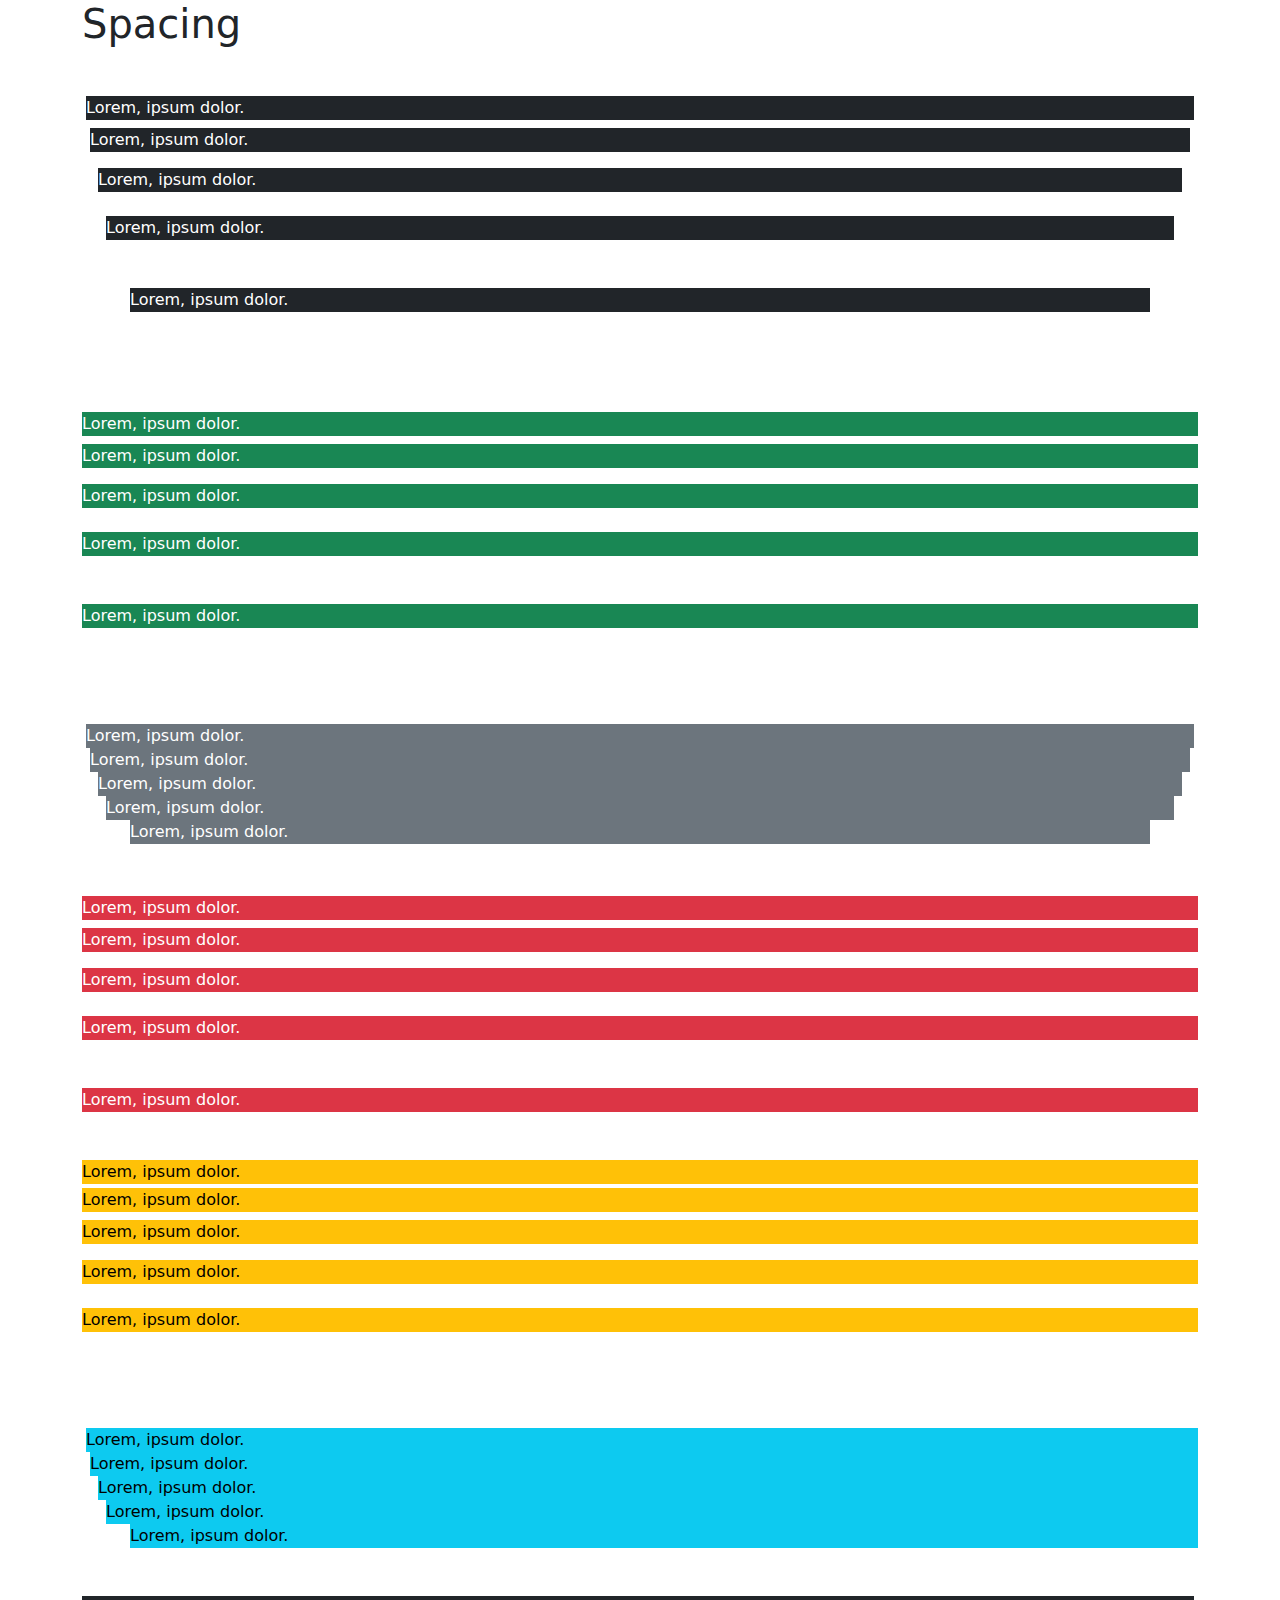
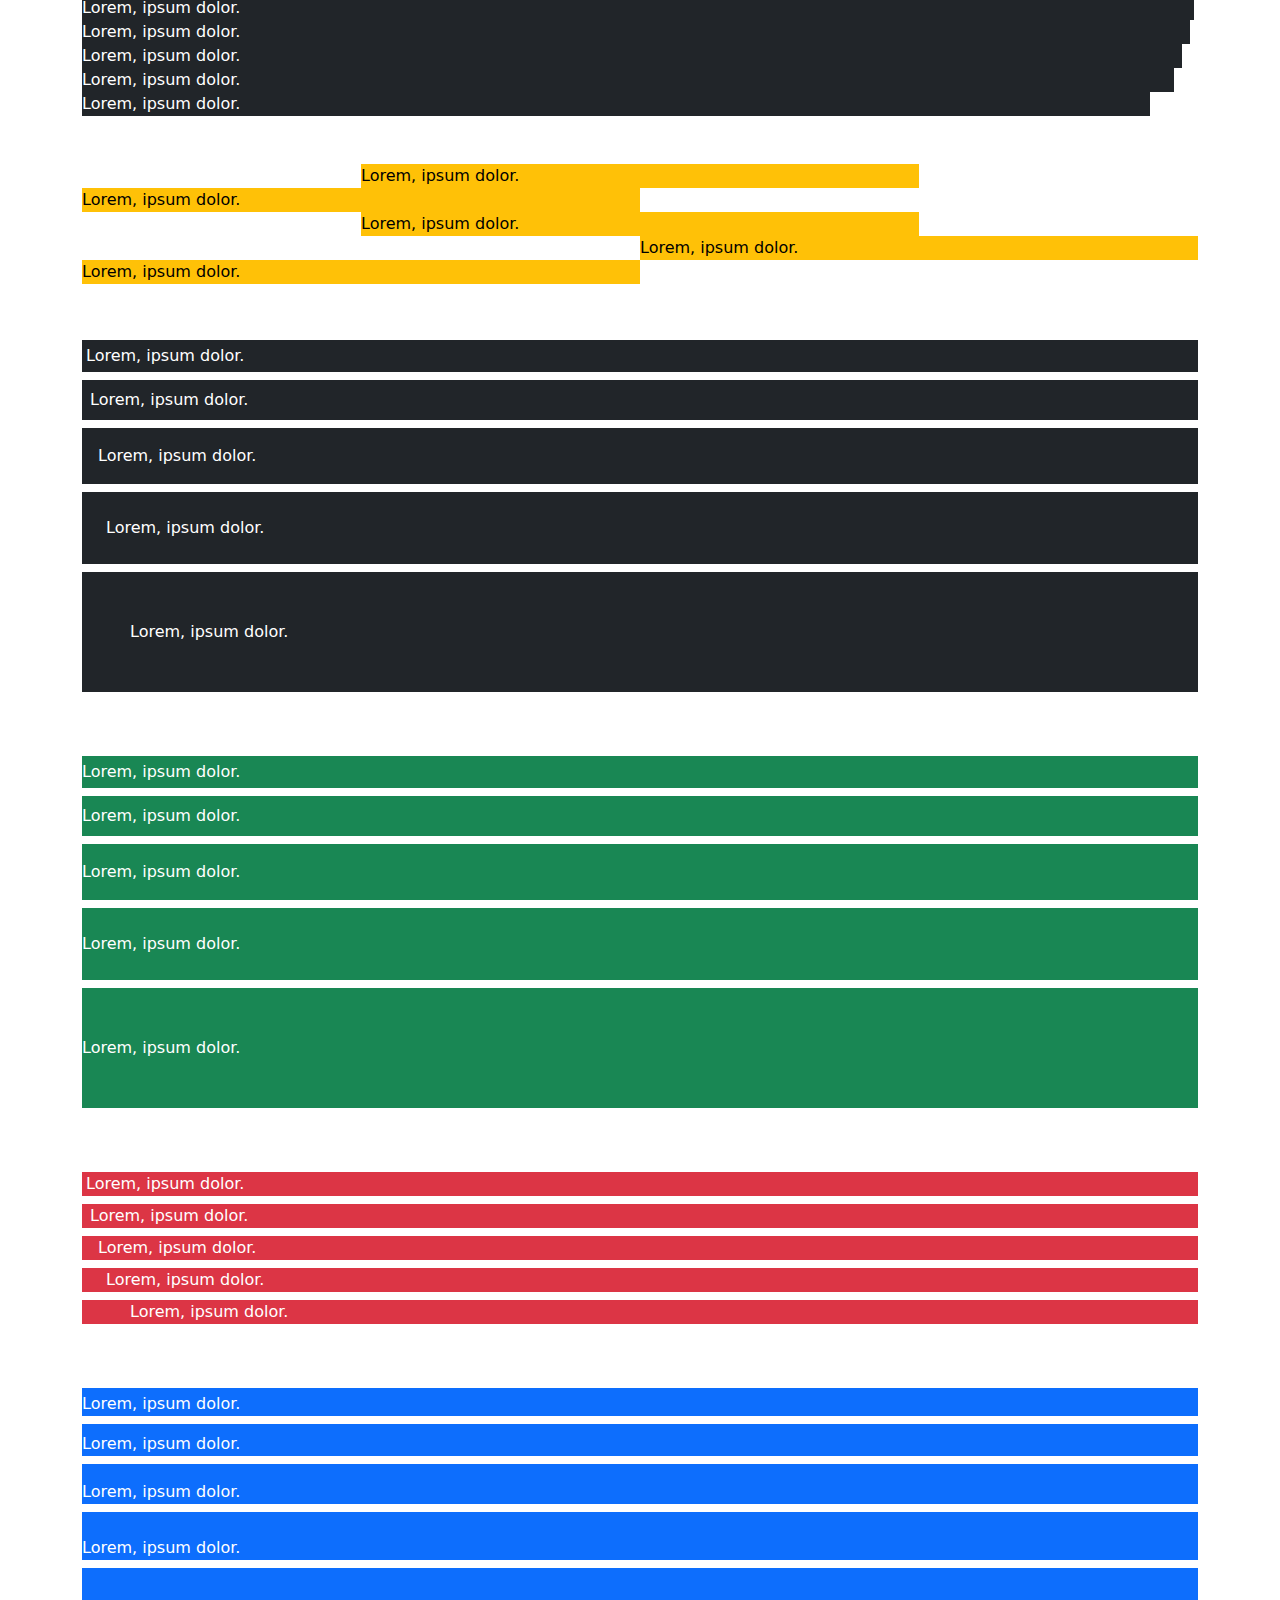
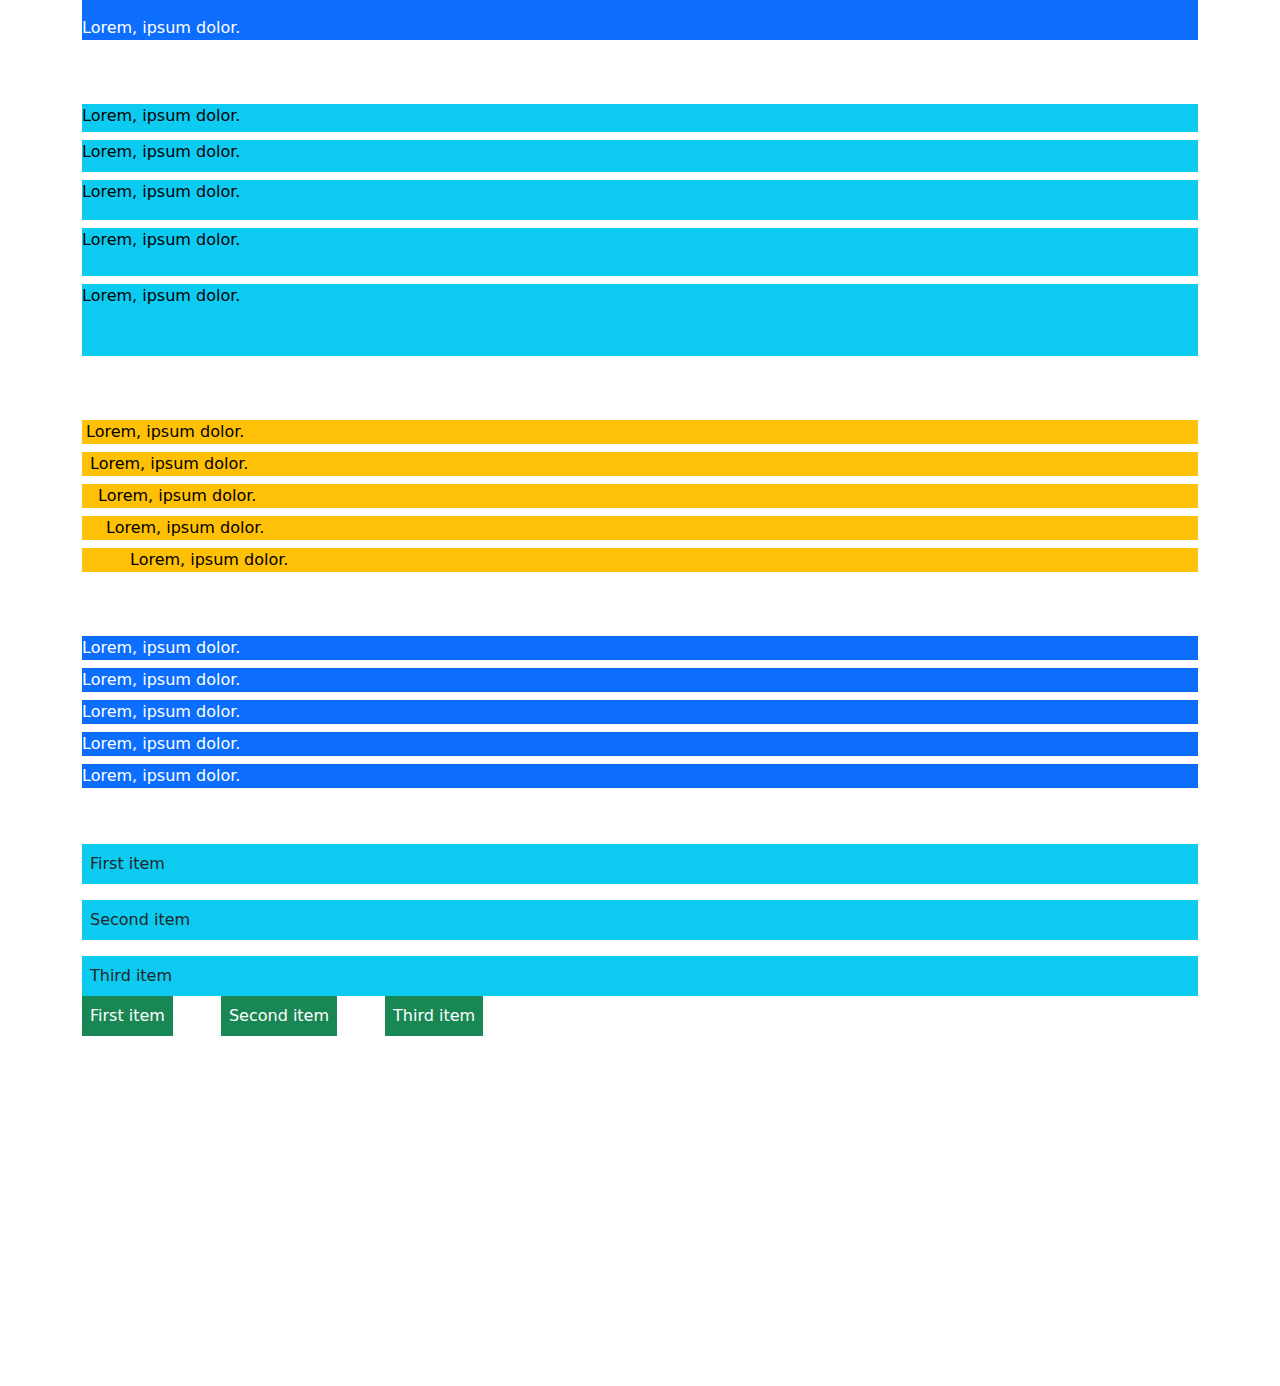
<file: bootstrap-sandbox/bootstrap-sandbox-finished/05-spacing.html>
<!DOCTYPE html>
<html lang="en">
  <head>
    <meta charset="UTF-8" />
    <meta http-equiv="X-UA-Compatible" content="IE=edge" />
    <meta name="viewport" content="width=device-width, initial-scale=1.0" />
    <link rel="stylesheet" href="./assets/css/bootstrap.min.css" />
    <title>Bootstrap Sandbox | Spacing</title>
  </head>
  <body>
    <div class="container">
      <h1 class="mb-5">Spacing</h1>
      <!-- Margin All -->
      <div class="text-bg-dark m-1">Lorem, ipsum dolor.</div>
      <div class="text-bg-dark m-2">Lorem, ipsum dolor.</div>
      <div class="text-bg-dark m-3">Lorem, ipsum dolor.</div>
      <div class="text-bg-dark m-4">Lorem, ipsum dolor.</div>
      <div class="text-bg-dark m-5">Lorem, ipsum dolor.</div>

      <br /><br />

      <!-- Margin Top & Bottom -->
      <div class="text-bg-success my-1">Lorem, ipsum dolor.</div>
      <div class="text-bg-success my-2">Lorem, ipsum dolor.</div>
      <div class="text-bg-success my-3">Lorem, ipsum dolor.</div>
      <div class="text-bg-success my-4">Lorem, ipsum dolor.</div>
      <div class="text-bg-success my-5">Lorem, ipsum dolor.</div>

      <br /><br />

      <!-- Margin Left & Right -->
      <div class="text-bg-secondary mx-1">Lorem, ipsum dolor.</div>
      <div class="text-bg-secondary mx-2">Lorem, ipsum dolor.</div>
      <div class="text-bg-secondary mx-3">Lorem, ipsum dolor.</div>
      <div class="text-bg-secondary mx-4">Lorem, ipsum dolor.</div>
      <div class="text-bg-secondary mx-5">Lorem, ipsum dolor.</div>

      <br /><br />

      <!-- Margin Top -->
      <div class="text-bg-danger mt-1">Lorem, ipsum dolor.</div>
      <div class="text-bg-danger mt-2">Lorem, ipsum dolor.</div>
      <div class="text-bg-danger mt-3">Lorem, ipsum dolor.</div>
      <div class="text-bg-danger mt-4">Lorem, ipsum dolor.</div>
      <div class="text-bg-danger mt-5">Lorem, ipsum dolor.</div>

      <br /><br />

      <!-- Margin Bottom -->
      <div class="text-bg-warning mb-1">Lorem, ipsum dolor.</div>
      <div class="text-bg-warning mb-2">Lorem, ipsum dolor.</div>
      <div class="text-bg-warning mb-3">Lorem, ipsum dolor.</div>
      <div class="text-bg-warning mb-4">Lorem, ipsum dolor.</div>
      <div class="text-bg-warning mb-5">Lorem, ipsum dolor.</div>

      <br /><br />

      <!-- Margin Left/Start -->
      <div class="text-bg-info ms-1">Lorem, ipsum dolor.</div>
      <div class="text-bg-info ms-2">Lorem, ipsum dolor.</div>
      <div class="text-bg-info ms-3">Lorem, ipsum dolor.</div>
      <div class="text-bg-info ms-4">Lorem, ipsum dolor.</div>
      <div class="text-bg-info ms-5">Lorem, ipsum dolor.</div>

      <br /><br />

      <!-- Margin Right/End -->
      <div class="text-bg-dark me-1">Lorem, ipsum dolor.</div>
      <div class="text-bg-dark me-2">Lorem, ipsum dolor.</div>
      <div class="text-bg-dark me-3">Lorem, ipsum dolor.</div>
      <div class="text-bg-dark me-4">Lorem, ipsum dolor.</div>
      <div class="text-bg-dark me-5">Lorem, ipsum dolor.</div>

      <br /><br />

      <!-- Margin Auto -->
      <div class="text-bg-warning w-50 m-auto">Lorem, ipsum dolor.</div>
      <div class="text-bg-warning w-50 my-auto">Lorem, ipsum dolor.</div>
      <div class="text-bg-warning w-50 mx-auto">Lorem, ipsum dolor.</div>
      <div class="text-bg-warning w-50 ms-auto">Lorem, ipsum dolor.</div>
      <div class="text-bg-warning w-50 me-auto">Lorem, ipsum dolor.</div>

      <br /><br />

      <!-- Padding All -->
      <div class="text-bg-dark my-2 p-1">Lorem, ipsum dolor.</div>
      <div class="text-bg-dark my-2 p-2">Lorem, ipsum dolor.</div>
      <div class="text-bg-dark my-2 p-3">Lorem, ipsum dolor.</div>
      <div class="text-bg-dark my-2 p-4">Lorem, ipsum dolor.</div>
      <div class="text-bg-dark my-2 p-5">Lorem, ipsum dolor.</div>

      <br /><br />

      <!-- Padding Top & Bottom -->
      <div class="text-bg-success my-2 py-1">Lorem, ipsum dolor.</div>
      <div class="text-bg-success my-2 py-2">Lorem, ipsum dolor.</div>
      <div class="text-bg-success my-2 py-3">Lorem, ipsum dolor.</div>
      <div class="text-bg-success my-2 py-4">Lorem, ipsum dolor.</div>
      <div class="text-bg-success my-2 py-5">Lorem, ipsum dolor.</div>

      <br /><br />

      <!-- Padding Left & Right -->
      <div class="text-bg-danger my-2 px-1">Lorem, ipsum dolor.</div>
      <div class="text-bg-danger my-2 px-2">Lorem, ipsum dolor.</div>
      <div class="text-bg-danger my-2 px-3">Lorem, ipsum dolor.</div>
      <div class="text-bg-danger my-2 px-4">Lorem, ipsum dolor.</div>
      <div class="text-bg-danger my-2 px-5">Lorem, ipsum dolor.</div>

      <br /><br />

      <!-- Padding Top -->
      <div class="text-bg-primary my-2 pt-1">Lorem, ipsum dolor.</div>
      <div class="text-bg-primary my-2 pt-2">Lorem, ipsum dolor.</div>
      <div class="text-bg-primary my-2 pt-3">Lorem, ipsum dolor.</div>
      <div class="text-bg-primary my-2 pt-4">Lorem, ipsum dolor.</div>
      <div class="text-bg-primary my-2 pt-5">Lorem, ipsum dolor.</div>

      <br /><br />

      <!-- Padding Bottom -->
      <div class="text-bg-info my-2 pb-1">Lorem, ipsum dolor.</div>
      <div class="text-bg-info my-2 pb-2">Lorem, ipsum dolor.</div>
      <div class="text-bg-info my-2 pb-3">Lorem, ipsum dolor.</div>
      <div class="text-bg-info my-2 pb-4">Lorem, ipsum dolor.</div>
      <div class="text-bg-info my-2 pb-5">Lorem, ipsum dolor.</div>

      <br /><br />

      <!-- Padding Left/Start -->
      <div class="text-bg-warning my-2 ps-1">Lorem, ipsum dolor.</div>
      <div class="text-bg-warning my-2 ps-2">Lorem, ipsum dolor.</div>
      <div class="text-bg-warning my-2 ps-3">Lorem, ipsum dolor.</div>
      <div class="text-bg-warning my-2 ps-4">Lorem, ipsum dolor.</div>
      <div class="text-bg-warning my-2 ps-5">Lorem, ipsum dolor.</div>

      <br /><br />

      <!-- Padding Right/End -->
      <div class="text-bg-primary my-2 pe-1">Lorem, ipsum dolor.</div>
      <div class="text-bg-primary my-2 pe-2">Lorem, ipsum dolor.</div>
      <div class="text-bg-primary my-2 pe-3">Lorem, ipsum dolor.</div>
      <div class="text-bg-primary my-2 pe-4">Lorem, ipsum dolor.</div>
      <div class="text-bg-primary my-2 pe-5">Lorem, ipsum dolor.</div>

      <br /><br />

      <!-- Stacks -->
      <div class="vstack gap-3">
        <div class="p-2 bg-info">First item</div>
        <div class="p-2 bg-info">Second item</div>
        <div class="p-2 bg-info">Third item</div>
      </div>

      <div class="hstack gap-5">
        <div class="p-2 text-bg-success">First item</div>
        <div class="p-2 text-bg-success">Second item</div>
        <div class="p-2 text-bg-success">Third item</div>
      </div>

      <!-- Don't go past here -->
    </div>
    <div style="margin-top: 350px"></div>

    <script src="./assets/js/bootstrap.bundle.min.js"></script>
  </body>
</html>
</file>
<file: css/style.css>
/********** Template CSS **********/
:root {
    --primary: #2124B1;
    --secondary: #4777F5;
    --light: #F7FAFF;
    --dark: #1D1D27;
}


/*** Spinner ***/
#spinner {
    opacity: 0;
    visibility: hidden;
    transition: opacity .5s ease-out, visibility 0s linear .5s;
    z-index: 99999;
}

#spinner.show {
    transition: opacity .5s ease-out, visibility 0s linear 0s;
    visibility: visible;
    opacity: 1;
}

.back-to-top {
    position: fixed;
    display: none;
    right: 45px;
    bottom: 45px;
    z-index: 99;
}


/*** Heading ***/
h1,
h2,
h3,
.fw-bold {
    font-weight: 700 !important;
}

h4,
h5,
h6,
.fw-medium {
    font-weight: 500 !important;
}


/*** Button ***/
.btn {
    font-weight: 500;
    transition: .5s;
}

.btn-square {
    width: 38px;
    height: 38px;
}

.btn-sm-square {
    width: 32px;
    height: 32px;
}

.btn-lg-square {
    width: 48px;
    height: 48px;
}

.btn-square,
.btn-sm-square,
.btn-lg-square {
    padding: 0;
    display: flex;
    align-items: center;
    justify-content: center;
    font-weight: normal;
    border-radius: 50px;
}


/*** Navbar ***/
.navbar-light .navbar-nav .nav-link {
    position: relative;
    margin-left: 25px;
    padding: 35px 0;
    color: var(--light) !important;
    outline: none;
    transition: .5s;
}

.sticky-top.navbar-light .navbar-nav .nav-link {
    padding: 20px 0;
    color: var(--dark) !important;
}

.navbar-light .navbar-nav .nav-link:hover,
.navbar-light .navbar-nav .nav-link.active {
    color: var(--secondary) !important;
}

.navbar-light .navbar-brand h1 {
    color: #FFFFFF;
}

.navbar-light .navbar-brand img {
    max-height: 60px;
    transition: .5s;
}

.sticky-top.navbar-light .navbar-brand img {
    max-height: 45px;
}

@media (max-width: 991.98px) {
    .sticky-top.navbar-light {
        position: relative;
        background: #FFFFFF;
    }

    .navbar-light .navbar-collapse {
        margin-top: 15px;
        border-top: 1px solid #DDDDDD;
    }

    .navbar-light .navbar-nav .nav-link,
    .sticky-top.navbar-light .navbar-nav .nav-link {
        padding: 10px 0;
        margin-left: 0;
        color: var(--dark) !important;
    }

    .navbar-light .navbar-brand h1 {
        color: var(--primary);
    }

    .navbar-light .navbar-brand img {
        max-height: 45px;
    }
}

@media (min-width: 992px) {
    .navbar-light {
        position: absolute;
        width: 100%;
        top: 0;
        left: 0;
        border-bottom: 1px solid rgba(256, 256, 256, .1);
        z-index: 999;
    }
    
    .sticky-top.navbar-light {
        position: fixed;
        background: #FFFFFF;
    }

    .navbar-light .navbar-nav .nav-link::before {
        position: absolute;
        content: "";
        width: 0;
        height: 2px;
        bottom: -1px;
        left: 50%;
        background: var(--secondary);
        transition: .5s;
    }

    .navbar-light .navbar-nav .nav-link:hover::before,
    .navbar-light .navbar-nav .nav-link.active::before {
        width: 100%;
        left: 0;
    }

    .navbar-light .navbar-nav .nav-link.nav-contact::before {
        display: none;
    }

    .sticky-top.navbar-light .navbar-brand h1 {
        color: var(--primary);
    }
}


/*** Hero Header ***/
.hero-header {
    background:
        url(../img/bg-dot.png),
        url(../img/bg-dot.png),
        url(../img/bg-round.png),
        url(../img/bg-tree.png),
        url(../img/bg-bottom-hero.png);
    background-position:
        10px 10px,
        bottom 190px right 10px,
        left 55% top -1px,
        left 45% bottom -1px,
        center bottom -1px;
    background-repeat: no-repeat;
}


/*** Section Title ***/
.section-title::before {
    position: absolute;
    content: "";
    width: 45px;
    height: 4px;
    bottom: 0;
    left: 0;
    background: var(--dark);
}

.section-title::after {
    position: absolute;
    content: "";
    width: 4px;
    height: 4px;
    bottom: 0;
    left: 50px;
    background: var(--dark);
}

.section-title.text-center::before {
    left: 50%;
    margin-left: -25px;
}

.section-title.text-center::after {
    left: 50%;
    margin-left: 25px;
}

.section-title h6::before,
.section-title h6::after {
    position: absolute;
    content: "";
    width: 10px;
    height: 10px;
    top: 2px;
    left: 0;
    background: rgba(33, 66, 177, .5);
}

.section-title h6::after {
    top: 5px;
    left: 3px;
}


/*** Service ***/
.service-item {
    position: relative;
    height: 350px;
    padding: 30px 25px;
    background: #FFFFFF;
    box-shadow: 0 0 45px rgba(0, 0, 0, .08);
    transition: .5s;
}

.service-item:hover {
    background: var(--primary);
}

.service-item .service-icon {
    margin: 0 auto 20px auto;
    width: 90px;
    height: 90px;
    display: flex;
    align-items: center;
    justify-content: center;
    color: var(--light);
    background: url(../img/icon-shape-primary.png) center center no-repeat;
    transition: .5s;
}

.service-item:hover .service-icon {
    color: var(--primary);
    background: url(../img/icon-shape-white.png);
}

.service-item h5,
.service-item p {
    transition: .5s;
}

.service-item:hover h5,
.service-item:hover p {
    color: var(--light);
}

.service-item a.btn {
    position: relative;
    display: flex;
    color: var(--primary);
    transition: .5s;
    z-index: 1;
}

.service-item:hover a.btn {
    color: var(--primary);
}

.service-item a.btn::before {
    position: absolute;
    content: "";
    width: 35px;
    height: 35px;
    top: 0;
    left: 0;
    border-radius: 35px;
    background: #DDDDDD;
    transition: .5s;
    z-index: -1;
}

.service-item:hover a.btn::before {
    width: 100%;
    background: var(--light);
}


/*** Testimonial ***/
.newsletter,
.testimonial {
    background:
        url(../img/bg-top.png),
        url(../img/bg-bottom.png);
    background-position:
        left top,
        right bottom;
    background-repeat: no-repeat;
}

.testimonial-carousel .owl-item .testimonial-item,
.testimonial-carousel .owl-item.center .testimonial-item * {
    transition: .5s;
}

.testimonial-carousel .owl-item.center .testimonial-item {
    background: var(--light) !important;
    border-color: var(--light);
}

.testimonial-carousel .owl-item.center .testimonial-item * {
    color: #888888;
}

.testimonial-carousel .owl-item.center .testimonial-item i {
    color: var(--primary) !important;
}

.testimonial-carousel .owl-item.center .testimonial-item h6 {
    color: var(--dark) !important;
}


/*** Team ***/
.team-item {
    position: relative;
    transition: .5s;
    z-index: 1;
}

.team-item::after {
    position: absolute;
    content: "";
    top: 3rem;
    right: 3rem;
    bottom: 0;
    left: 0;
    border-radius: 10px;
    background: #FFFFFF;
    box-shadow: 0 0 45px rgba(0, 0, 0, .1);
    transition: .5s;
    z-index: -1;
}

.team-item:hover::after {
    background: var(--primary);
}

.team-item h5,
.team-item small {
    transition: .5s;
}

.team-item:hover h5,
.team-item:hover small {
    color: var(--light);
}


/*** Project Portfolio ***/
#portfolio-flters .btn {
    position: relative;
    display: inline-block;
    margin: 10px 4px 0 4px;
    transition: .5s;
}

#portfolio-flters .btn::after {
    position: absolute;
    content: "";
    right: -1px;
    bottom: -1px;
    border-left: 20px solid transparent;
    border-right: 0 solid transparent;
    border-bottom: 50px solid #FFFFFF;
}

#portfolio-flters .btn:hover,
#portfolio-flters .btn.active {
    color: var(--light);
    background: var(--primary);
}

.portfolio-overlay {
    position: absolute;
    display: flex;
    flex-direction: column;
    justify-content: center;
    width: 100%;
    height: 100%;
    padding: 30px;
    top: 0;
    left: 0;
    background: var(--primary);
    transition: .5s;
    z-index: 1;
    opacity: 0;
}

.portfolio-item:hover .portfolio-overlay {
    opacity: 1;
}

.portfolio-item .btn {
    position: absolute;
    width: 90px;
    height: 90px;
    top: 0px;
    right: 0px;
    display: flex;
    align-items: center;
    justify-content: center;
    background: url(../img/icon-shape-white.png) center center no-repeat;
    border: none;
    transition: .5s;
    opacity: 0;
    z-index: 2;
}

.portfolio-item:hover .btn {
    opacity: 1;
    transition-delay: .15s;
}


/*** Footer ***/
.footer {
    background: url(../img/footer.png) center center no-repeat;
    background-size: contain;
}

.footer .btn.btn-social {
    margin-right: 5px;
    width: 40px;
    height: 40px;
    display: flex;
    align-items: center;
    justify-content: center;
    color: var(--light);
    border: 1px solid rgba(256, 256, 256, .1);
    border-radius: 40px;
    transition: .3s;
}

.footer .btn.btn-social:hover {
    color: var(--primary);
}

.footer .btn.btn-link {
    display: block;
    margin-bottom: 10px;
    padding: 0;
    text-align: left;
    color: var(--light);
    font-weight: normal;
    transition: .3s;
}

.footer .btn.btn-link::before {
    position: relative;
    content: "\f105";
    font-family: "Font Awesome 5 Free";
    font-weight: 900;
    margin-right: 10px;
}

.footer .btn.btn-link:hover {
    letter-spacing: 1px;
    box-shadow: none;
}

.footer .copyright {
    padding: 25px 0;
    font-size: 14px;
    border-top: 1px solid rgba(256, 256, 256, .1);
}

.footer .copyright a {
    color: var(--light);
}

.footer .footer-menu a {
    margin-right: 15px;
    padding-right: 15px;
    border-right: 1px solid rgba(255, 255, 255, .1);
}

.footer .footer-menu a:last-child {
    margin-right: 0;
    padding-right: 0;
    border-right: none;
}
</file>
